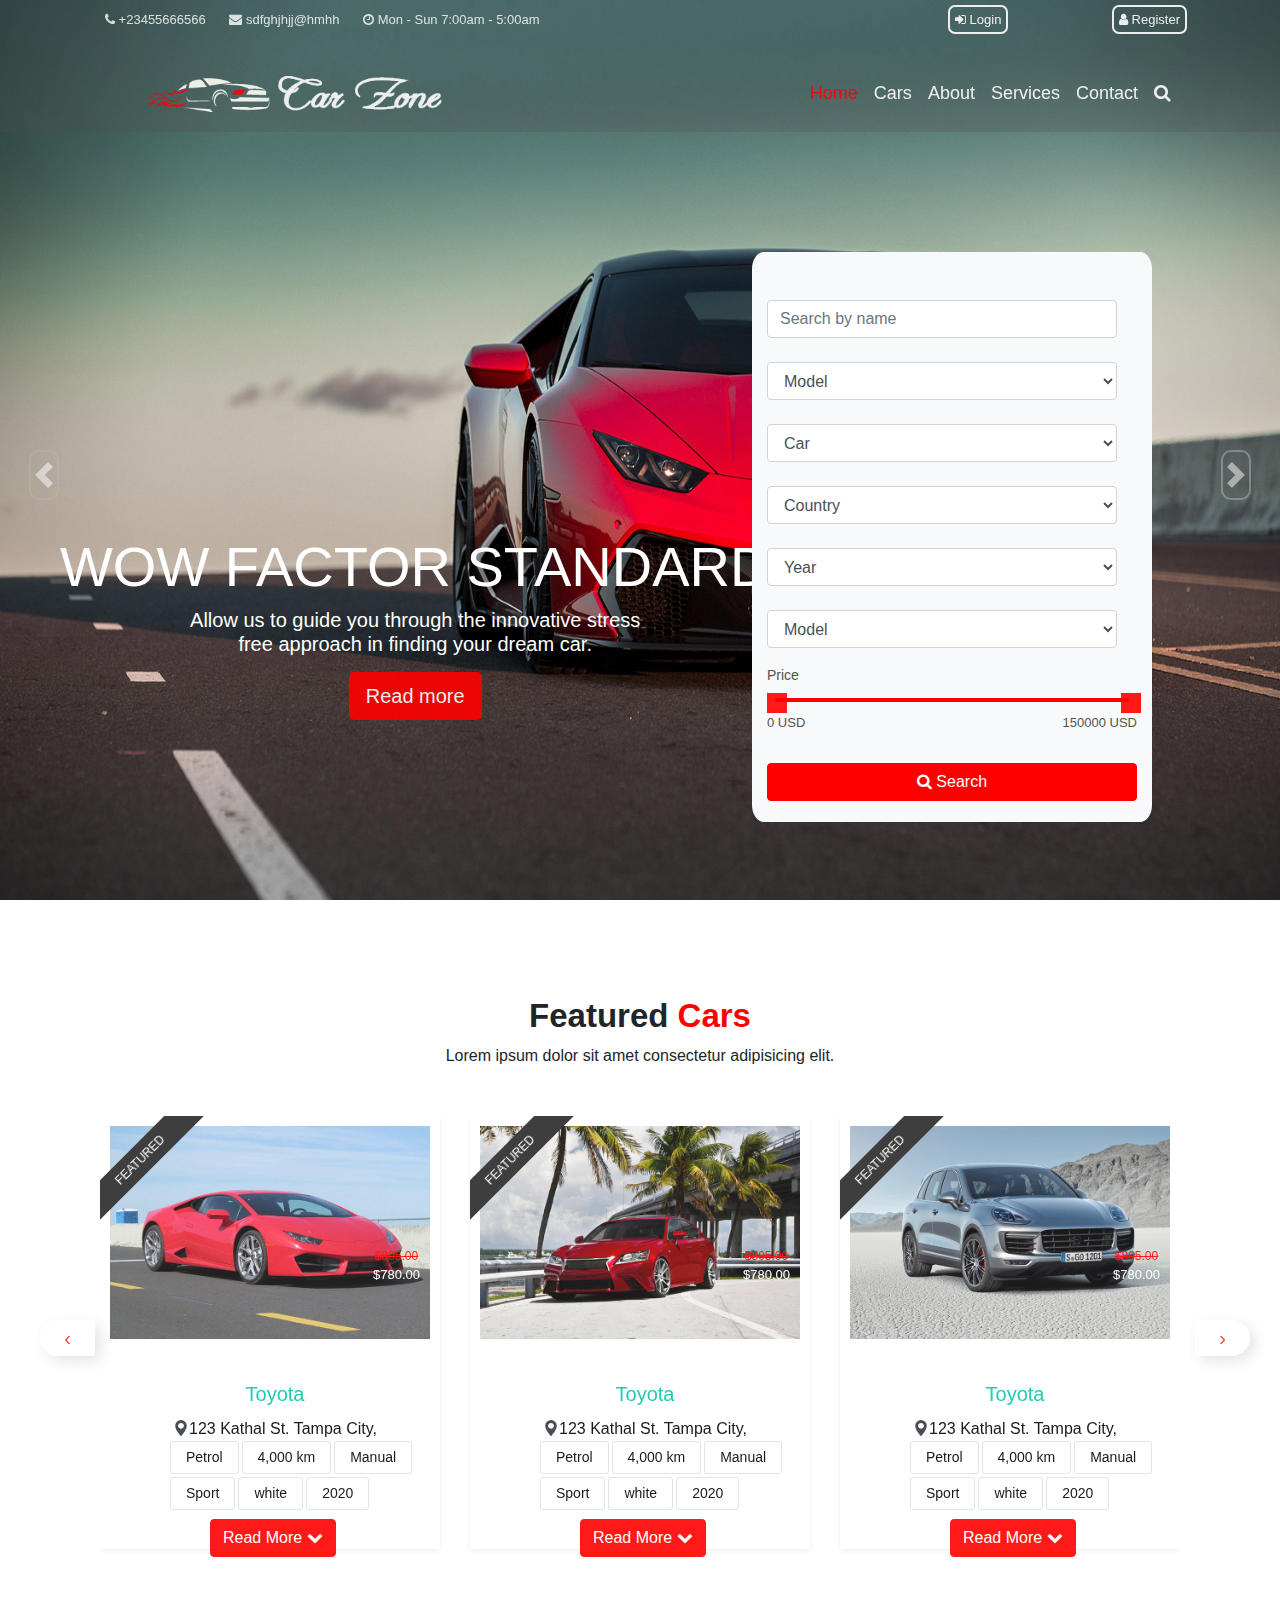
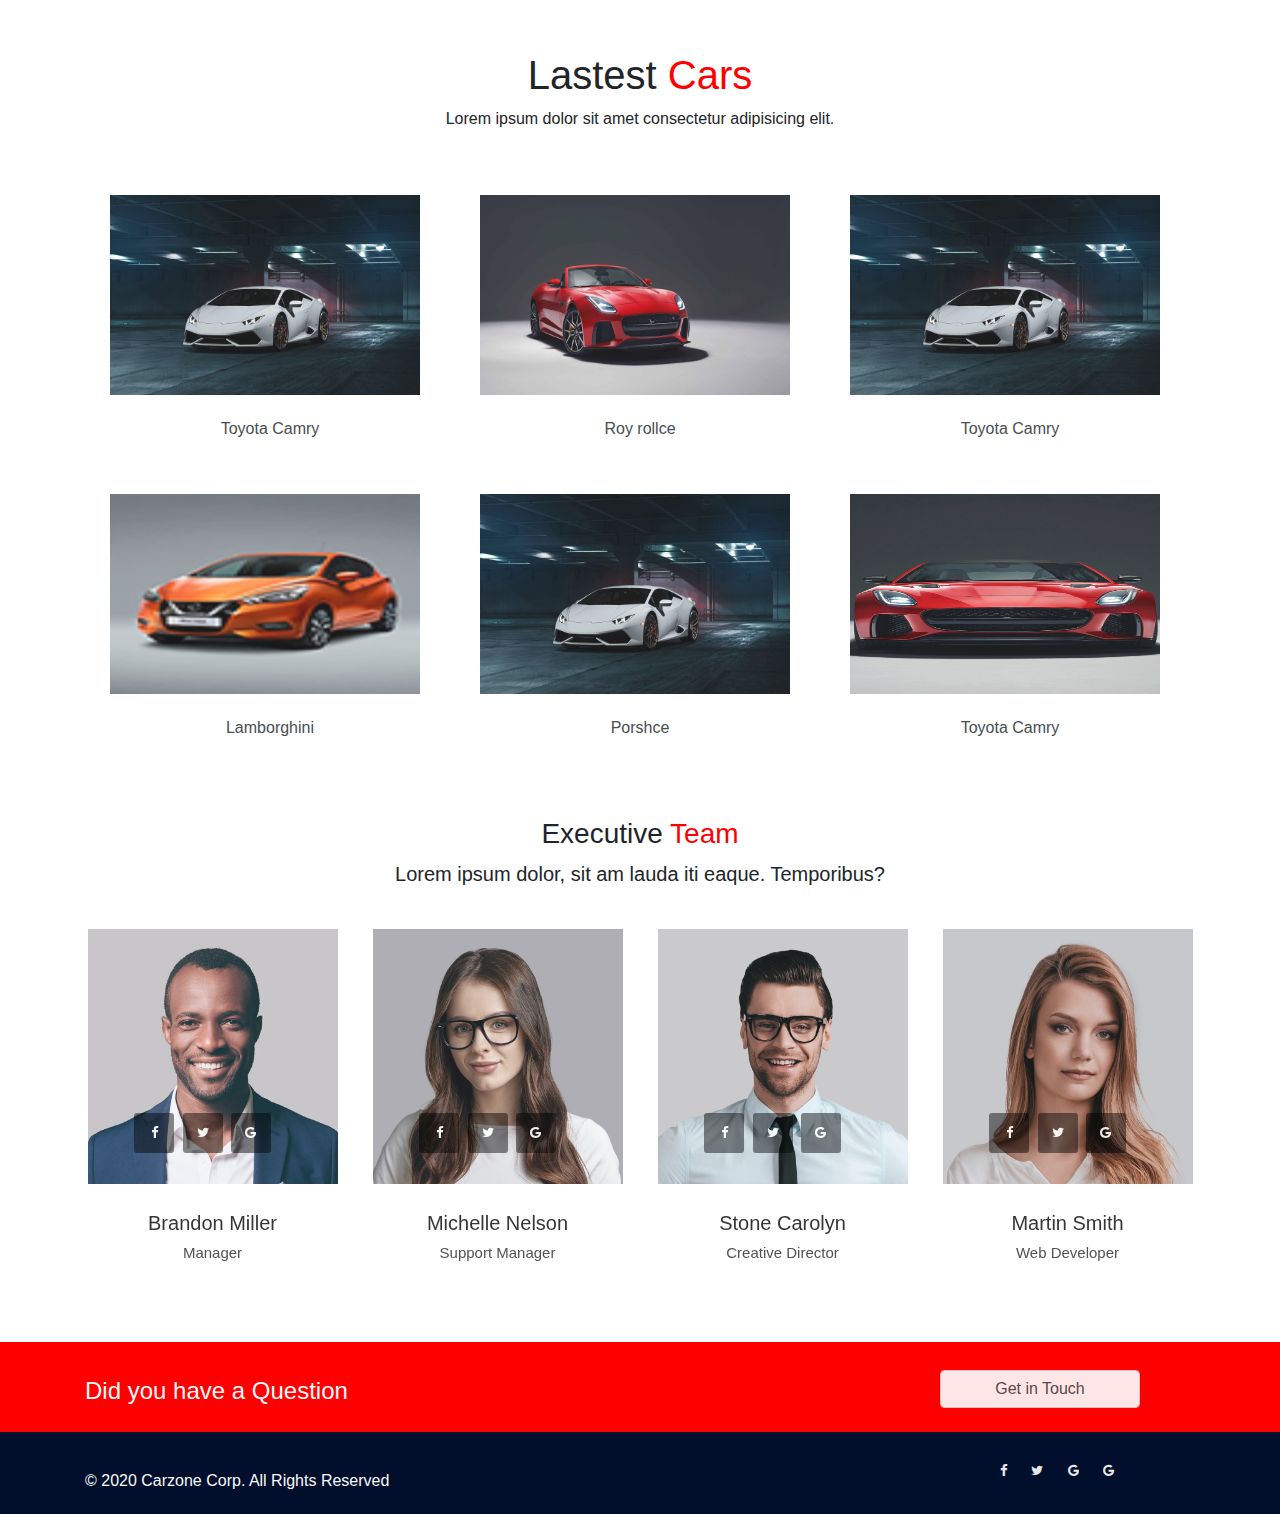
<file: index.html>
<!DOCTYPE html>
<html lang="en">

<head>
    <meta charset="UTF-8">
    <meta http-equiv="X-UA-Compatible" content="IE=edge">
    <meta name="viewport" content="width=device-width, initial-scale=1.0">
    <title>Car website</title>
    <link rel="shortcut icon" href="img/favicon.ico" type="image/x-icon">
    <link rel="stylesheet" href="css/bootstrap.min.css">
    <!-- External css -->
    <link rel="stylesheet" href="css/style.css">
    <link rel="stylesheet" href="css/owl.css">
    <link rel="stylesheet" href="css/magnific-popup.css">
    <link rel="stylesheet" href="css/nivo-lightbox/default.css">
    <link rel="stylesheet" href="css/nivo-lightbox/nivo-lightbox.css">
    <!-- font -->
    <link rel="stylesheet" href="fonts/font-awesome/css/font-awesome.min.css">
    <link rel="stylesheet" href="fonts/flaticon/font/flaticon.css">
    <link rel="stylesheet" href="fonts/linearicons/style.css">
</head>

<body id="top">
    <div class="header1">
        <div class="container">
            <div class="head1">
                <div class="row ">
                    <div class="col-lg-9">
                        <div class="list-inline">
                            <a href="tel:+234655666"><i class="fa fa-phone"></i> +23455666566</a>
                            <a href="tel:gmail"><i class="fa fa-envelope"></i> sdfghjhjj@hmhh</a>
                            <a href="tel:+234655666"><i class="fa fa-clock-o"></i> Mon - Sun 7:00am - 5:00am</a>

                        </div>
                    </div>
                    <div class="col-lg-3">
                        <ul class=" signin ">
                            <li>
                                <a href="login.html" class="logi"><i class='fa fa-sign-in'></i> Login</a>
                            </li>
                            <li>
                                <a href="signup.html" class="login"><i class='fa fa-user'></i> Register</a>
                            </li>
                        </ul>
                    </div>
                </div>
            </div>

            <nav class="navbar navbar-expand-lg sticky-header  justify-content-between ">
                <a class="navbar-brand"><img src="img/logos/logo.png" alt=""></a>
                <button class="navbar-toggler" data-target="#my-nav" data-toggle="collapse" aria-controls="my-nav"
                    aria-expanded="false" aria-label="Toggle navigation"
                    style="background-color: rgb(223, 17, 17); box-shadow: none;outline: none;border: none;">
                    <span class="fa fa-bars" style="color: white;"></span>
                </button>
                <div id="my-nav" class="collapse navbar-collapse">
                    <ul class="navbar-nav ml-auto">
                        <li class="nav-item">
                            <a class="nav-link active " href="#">
                                 Home
                            </a>
                        </li>
                        <li class="nav-item">
                            <a class="nav-link " href="cars.html">
                                Cars
                            </a>
                        </li>
                        <li class="nav-item">
                            <a class="nav-link" href="about.html">
                                About
                            </a>
                        </li>
                        <li class="nav-item">
                            <a class="nav-link" href="services.html">
                                Services
                            </a>
                        </li>


                        <li class="nav-item dropdown">
                            <a class="nav-link" href="contact.html">Contact</a>
                        </li>
                        <li class="nav-item dropdown m-hide">
                            <a href="#" class="nav-link h-icon" data-toggle="modal" data-target="#my-modal">
                                <i class="fa fa-search"></i>
                            </a>
                        </li>

                        <li class="nav-item dropdown s-show">
                            <a href="login.html" class="nav-link  "><i class='fa fa-sign-in'></i> Login</a>
                        </li>
                    </ul>
                </div>
            </nav>
        </div>
    </div>
    <!-- =====================----------------------------------------- -->
    <div id="my-modal" class="modal fade" tabindex="-1" role="dialog" aria-labelledby="my-modal-title"
        aria-hidden="true">
        <div class="modal-dialog modal-dialog-centered" role="document">
            <div class="modal-content">
                <div class="modal-header">
                    <button class="close" data-dismiss="modal" aria-label="Close">
                        <span aria-hidden="true">&times;</span>
                    </button>
                </div>
                <div class="modal-body">
                    <div class="mb-3">
                        <input type="text" class="form-control forminput mb-3" name="" id="" aria-describedby="helpId"
                            placeholder="Search for their land">
                        <div class="formbtn">
                            <button class="form-label btn btn-danger text-center">Search</button>
                        </div>
                    </div>

                </div>

            </div>
        </div>
    </div>
    <!-- --------------------------------------------------------- -->
    <div class="banner">

        <div id="my-carousel" class="carousel slide" data-ride="carousel">
            <div class="carousel-inner ">
                <div class="carousel-item carousel-item2 active">
                    <img class="d-block w-100 h-100 fluid" src="img/car-1.jpg" alt="">
                    <div class="carousel-caption ">
                        <h3 class="display-4">WOW FACTOR STANDARD</h3>
                        <h5>Allow us to guide you through the innovative stress<br>
                            free approach in finding your dream car.</p>
                            <a href="services.html" class="btn btn-lg btn-danger">Read more</a>

                    </div>
                </div>
                <div class="carousel-item carousel-item2 ">
                    <img class="d-block w-100 h-100 fluid" src="img/car-2.jpg" alt="">
                    <div class="carousel-caption  ">
                        <h3 class="display-4">WOW FACTOR STANDARD</h2>
                            <h5>Allow us to guide you through the innovative stress<br>
                                free approach in finding your dream car.</p>
                                <a href="services.html" class="btn btn-lg btn-danger">Read more</a>
                    </div>
                </div>
                <div class="carousel-item carousel-item2">
                    <img class="d-block w-100 h-100 fluid" src="img/car-3.jpg" alt="">
                    <div class="carousel-caption ">
                        <h3 class="display-4">WOW FACTOR STANDARD</h2>
                            <h5>Allow us to guide you through the innovative stress<br>
                                free approach in finding your dream car.</p>
                                <a href="services.html" class="btn btn-lg btn-danger">Read more</a>
                    </div>
                </div>
            </div>
            <a class="carousel-control-prev d-none d-md-block " href="#my-carousel" data-slide="prev" role="button">
                <span class="carousel-control-prev-icon " aria-hidden="true"></span>
                <span class="sr-only">Previous</span>
            </a>
            <a class="carousel-control-next d-none d-md-block" href="#my-carousel" data-slide="next" role="button">
                <span class="carousel-control-next-icon " aria-hidden="true"></span>
                <span class="sr-only">Next</span>
            </a>
            <div class="search bg-light   ">
                <div class="search-bg container">
                    <form class="form" method="post" action="">
                        <div class="mt-5">
                            <input type="search" class="form-control searchinput" name="" id=""
                                aria-describedby="helpId" placeholder="Search by name">
                        </div>
                        <div class="mt-4">
                            <select class="form-control searchinput" name="" id="">
                                <option selected disabled="true">Model</option>
                                <option>Audi</option>
                                <option>BMW</option>
                                <option>Honda</option>
                                <option>Nissan</option>
                            </select>
                        </div>
                        <div class="mt-4">
                            <select class="form-control searchinput" name="" id="">
                                <option selected disabled="true">Car</option>
                                <option>BMW</option>
                                <option>Honda</option>
                                <option>Lamborghini Huracán</option>
                                <option>Sports Car</option>
                            </select>
                        </div>
                        <div class="mt-4">
                            <select class="form-control searchinput" name="" id="">
                                <option selected disabled="true">Country</option>
                                <option>United States</option>
                                <option>United Kingdom</option>
                            </select>
                        </div>
                        <div class="mt-4">
                            <select class="form-control searchinput" name="" id="">
                                <option selected disabled="true">Year</option>
                                <option>2016</option>
                                <option>2017</option>
                                <option>2018</option>
                                <option>2019</option>
                            </select>
                        </div>
                        <div class="mt-4">
                            <select class="form-control searchinput" name="" id="">
                                <option selected disabled="true">Model</option>
                                <option>Sedan</option>
                                <option>Sports</option>
                                <option>Hatchback</option>
                                <option>Pickup Truck</option>
                                <option>SUV</option>
                            </select>
                        </div>

                        <div class="range-slider clearfix">
                            <label>Price</label>
                            <div data-min="0" data-max="150000" data-min-name="min_price" data-max-name="max_price"
                                data-unit="USD" class="range-slider-ui ui-slider" aria-disabled="false"></div>
                            <div class="clearfix"></div>
                        </div>
                        <div class="form-group mt">
                            <button class="btn btn-block btn-danger btn-md">
                                <i class="fa fa-search"></i> Search
                            </button>
                        </div>
                    </form>
                </div>
            </div>
        </div>
    </div>

    <!-- ----------------------------------------------------- -->
    <div class="section"><br><br>
        <div class="container">
            <div class="mt-5 text-center main-title ">
                <h1>Featured <span class="text-danger  font-bolder">Cars</span></h3>
                    <p>Lorem ipsum dolor sit amet consectetur adipisicing elit.</p>
                    <section class="featured-items" id="featured-items">
                        <div class="container">
                            <div class="row">
                                <div class="col-lg-12">

                                    <div class="owl-features owl-carousel" style="position: relative; z-index: 5;">
                                        <div class="item mt-5">
                                            <div class="thumb">
                                                <a href="img/car/car-1.jpg" class="fh5co-card-item image-popup">
                                                    <div class="tag-2">Featured</div>
                                                    <figure>
                                                        <div class="overlay"><i class="lnr lnr-magnifier"></i></div>
                                                        <img src="img/car/car-1.jpg" alt="img" class="img-responsive">
                                                        <div class="overlay-text">
                                                            <span class="del"><del>$805.00</del></span>
                                                            <br>
                                                            <span>$780.00</span>
                                                        </div>
                                                    </figure>
                                                    <div class="fh5co-text">
                                                        <h2>Toyota</h2>
                                                        <p><i class="flaticon-pin text-dark"></i>123 Kathal St. Tampa
                                                            City,</p>
                                                        <ul class="facilities-list clearfix">
                                                            <li>Petrol</li>
                                                            <li>4,000 km</li>
                                                            <li>Manual</li>
                                                            <li>Sport</li>
                                                            <li>white</li>
                                                            <li>2020</li>
                                                        </ul>
                                                    </div>
                                                    <a href="cars-detail.html" class="readmorebtn"><span class="btn btn-danger">Read
                                                            More <i class="fa fa-chevron-down"></i></a>
                                                </a>
                                            </div>
                                        </div>
                                        <div class="item mt-5">
                                            <div class="thumb">
                                                <a href="img/car/car-3.jpg" class="fh5co-card-item image-popup">
                                                    <div class="tag-2">Featured</div>
                                                    <figure>
                                                        <div class="overlay"><i class="lnr lnr-magnifier"></i></div>
                                                        <img src="img/car/car-2.jpg" alt="img" class="img-responsive">
                                                        <div class="overlay-text">
                                                            <span class="del"><del>$805.00</del></span>
                                                            <br>
                                                            <span>$780.00</span>
                                                        </div>
                                                    </figure>
                                                    <div class="fh5co-text">
                                                        <h2>Toyota</h2>
                                                        <p><i class="flaticon-pin text-dark"></i>123 Kathal St. Tampa
                                                            City,</p>
                                                        <ul class="facilities-list clearfix">
                                                            <li>Petrol</li>
                                                            <li>4,000 km</li>
                                                            <li>Manual</li>
                                                            <li>Sport</li>
                                                            <li>white</li>
                                                            <li>2020</li>
                                                        </ul>
                                                    </div>
                                                </a>
                                                <a href="cars-detail.html" class="readmorebtn"><span class="btn btn-danger">Read More
                                                        <i class="fa fa-chevron-down"></i></span></a>
                                            </div>
                                        </div>
                                        <div class="item mt-5">
                                            <div class="thumb">
                                                <a href="img/car/car-3.jpg" class="fh5co-card-item image-popup">
                                                    <div class="tag-2">Featured</div>
                                                    <figure>
                                                        <div class="overlay"><i class="lnr lnr-magnifier"></i></div>
                                                        <img src="img/car/car-3.jpg" alt="img" class="img-responsive">
                                                        <div class="overlay-text">
                                                            <span class="del"><del>$805.00</del></span>
                                                            <br>
                                                            <span>$780.00</span>
                                                        </div>
                                                    </figure>
                                                    <div class="fh5co-text">
                                                        <h2>Toyota</h2>
                                                        <p><i class="flaticon-pin text-dark"></i>123 Kathal St. Tampa
                                                            City,</p>
                                                        <ul class="facilities-list clearfix">
                                                            <li>Petrol</li>
                                                            <li>4,000 km</li>
                                                            <li>Manual</li>
                                                            <li>Sport</li>
                                                            <li>white</li>
                                                            <li>2020</li>
                                                        </ul>
                                                    </div>
                                                </a>
                                                <a href="cars-detail.html" class="readmorebtn"><span class="btn btn-danger">Read More
                                                        <i class="fa fa-chevron-down"></i></span></a>

                                            </div>
                                        </div>
                                    </div>
                                </div>
                            </div>
                        </div>
            </div>
        </div>
    </div>
    </section>

    <section class="lastest-car mt-5">
        <div class="container">
            <div class="main text-center">
                <h1>Lastest <span class="text-danger  font-bolder">Cars</span></h3>
                    <p>Lorem ipsum dolor sit amet consectetur adipisicing elit.</p>
            </div>
            <div class="container">
            <div class="row mt-5">

                <div class="col-sm-6 col-md-4 col-lg-4 mt-3">
                    <div class="portfolio-item">
                        <div class="hover-bg"> <a href="img/car/car-2.jpg"
                                title="Project Title" data-lightbox-gallery="gallery1">
                                <div class="hover-text">
                                    <h4>Toyota Camry</h4>
                                    <h5 class="text-success">$300,00</h5>
                                </div>
                                <img src="img/car-2.jpg" class="img-responsive-lastest"
                                    alt="Project Title">
                            </a> </div>
                            <a href="cars-detail.html"><h6 class="text-dark text-center">Toyota Camry</h6></a>
                    </div>
                </div>
                <div class="col-sm-6 col-md-4 col-lg-4 mt-3">
                    <div class="portfolio-item">
                        <div class="hover-bg"> <a href="img/car-12.jpg" title="Project Title"
                                data-lightbox-gallery="gallery1">
                                <div class="hover-text">
                                    <h4>Toyota Camry</h4>
                                    <h5 class="text-success">$300,00</h5>
                                </div>
                                <img src="img/car-4.jpg" class="img-responsive-lastest"
                                    alt="Project Title">
                            </a> </div>
                            <a href="cars-detail.html"><h6 class="text-dark text-center">Roy rollce</h6></a>

                    </div>
                </div>
                <div class="col-sm-6 col-md-4 col-lg-4 mt-3">
                    <div class="portfolio-item">
                        <div class="hover-bg"> <a href="img/car-3.jpg"
                                title="Project Title" data-lightbox-gallery="gallery1">
                                <div class="hover-text">
                                    <h4>Toyota Camry</h4>
                                    <h5 class="text-success">$300,00</h5>
                                </div>
                                <img src="img/car-2.jpg" class="img-responsive-lastest"
                                    alt="Project Title">
                            </a> </div>
                            <a href="cars-detail.html"><h6 class="text-dark text-center">Toyota Camry</h6></a>

                    </div>
                </div>
                <div class="col-sm-6 col-md-4 col-lg-4 mt-4">
                    <div class="portfolio-item">
                        <div class="hover-bg"> <a href="img/car/car-1.jpg" title="Project Title"
                                data-lightbox-gallery="gallery1">
                                <div class="hover-text">
                                    <h4>Toyota Camry</h4>
                                    <h5 class="text-success">$300,00</h5>
                                </div>
                                <img src="img/car/small-car-1.jpg" class="img-responsive-lastest"
                                    alt="Project Title">
                            </a> </div>
                            <a href="cars-detail.html"><h6 class="text-dark text-center">Lamborghini</h6></a>
                    </div>
                </div>
                <div class="col-sm-6 col-md-4 col-lg-4 mt-4">
                    <div class="portfolio-item">
                        <div class="hover-bg"> <a href="img/car-4.jpg"
                                title="Project Title" data-lightbox-gallery="gallery1">
                                <div class="hover-text">
                                    <h4>Toyota Camry</h4>
                                    <h5 class="text-success">$300,00</h5>
                                </div>
                                <img src="img/car-2.jpg" class="img-responsive-lastest"
                                    alt="Project Title">
                            </a> </div>
                            <a href="cars-detail.html"><h6 class="text-dark text-center">Porshce</h6></a>
                  </div>
                </div>
                <div class="col-sm-6 col-md-4 col-lg-4 mt-4">
                    <div class="portfolio-item">
                        <div class="hover-bg"> <a href="img/car-14.jpg"
                                title="Project Title" data-lightbox-gallery="gallery1">
                                <div class="hover-text">
                                    <h4>Toyota Camry</h4>
                                    <h5 class="text-success">$300,00</h5>
                                </div>
                                <img src="img/car-13.jpg" class="img-responsive-lastest"
                                    alt="Project Title">
                            </a> </div>
                            <a href="cars-detail.html"><h6 class="text-dark text-center">Toyota Camry</h6></a>
                    </div>
                </div>

            </div>
        </div>
        </div>
    </section>
    <section class="executive mt-5">
        <div class="container">
            <div class="executive-text text-center">
                <h3>Executive <span class="text-danger">Team</span></h3>
                <p class="lead">Lorem ipsum dolor, sit am   lauda iti  eaque. Temporibus?</p>
            </div>
            <div class="row">
                <div class="owl-executive owl-carousel" style="position: relative; z-index: 5;">
                          <div class="team-1">
                                    <div class="photo">
                                        <a href="#">
                                            <img src="img/avatar/avatar-12.jpg" alt="team-1" class=" img-responsive-executive">
                                        </a>
                                        <div class="social-list clearfix">
                                            <a href="#" class="facebook-bg"><i class="fa fa-facebook"></i></a>
                                            <a href="#" class="twitter-bg"><i class="fa fa-twitter"></i></a>
                                            <a href="#" class="google-bg"><i class="fa fa-google"></i></a>
                                        </div>
                                    </div>
                                    <div class="details">
                                        <h4><a href="team-detail.html">Brandon Miller</a></h4>
                                        <h5>Manager</h5>
                                    </div>
                                </div>
                             
                                <div class="team-1">
                                    <div class="photo">
                                        <a href="#">
                                            <img src="img/avatar/avatar-9.jpg" alt="team-1" class=" img-responsive-executive">
                                        </a>
                                        <div class="social-list clearfix">
                                            <a href="#" class="facebook-bg"><i class="fa fa-facebook"></i></a>
                                            <a href="#" class="twitter-bg"><i class="fa fa-twitter"></i></a>
                                            <a href="#" class="google-bg"><i class="fa fa-google"></i></a>
                                        </div>
                                    </div>
                                    <div class="details">
                                        <h4><a href="team-detail.html">Michelle Nelson</a></h4>
                                        <h5>Support Manager</h5>
                                    </div>
                                </div>
                             
                                <div class="team-1">
                                    <div class="photo">
                                        <a href="#">
                                            <img src="img/avatar/avatar-11.jpg" alt="team-1" class=" img-responsive-executive">
                                        </a>
                                        <div class="social-list clearfix">
                                            <a href="#" class="facebook-bg"><i class="fa fa-facebook"></i></a>
                                            <a href="#" class="twitter-bg"><i class="fa fa-twitter"></i></a>
                                            <a href="#" class="google-bg"><i class="fa fa-google"></i></a>
                                        </div>
                                    </div>
                                    <div class="details">
                                        <h4><a href="team-detail.html">Stone Carolyn</a></h4>
                                        <h5>Creative Director</h5>
                                    </div>
                                </div>
                             
                                <div class="team-1">
                                    <div class="photo">
                                        <a href="#">
                                            <img src="img/avatar/avatar-10.jpg" alt="team-1" class=" img-responsive-executive">
                                        </a>
                                        <div class="social-list clearfix">
                                            <a href="#" class="facebook-bg"><i class="fa fa-facebook"></i></a>
                                            <a href="#" class="twitter-bg"><i class="fa fa-twitter"></i></a>
                                            <a href="#" class="google-bg"><i class="fa fa-google"></i></a>
                                        </div>
                                    </div>
                                    <div class="details">
                                        <h4><a href="team-detail.html">Martin Smith</a></h4>
                                        <h5>Web Developer</h5>
                                    </div>
                                </div>
                             
                </div>
                        </div>
                    </div>
           
     </section>

    <section class="footer mt-5">
        <div class="bg-dan  ">
            <div class="container">
            <div class="row justify-content-center ">
                    <div class="col-md-9 text-light text-dan col-sm-12 ">
                    <h4 class="mt-4">Did you have a Question</p>
                </div>
                <div class="col-md-3 col-sm-12  ">
                   <a href="contact.html"> <input type="button"
                       class="form-control  yo mt-1" name="" id=""   value="Get in Touch"> </a>
                    
                </div>
                </div>
            </div>
        </div>
        <div class="bg-d  ">
            <div class="container">
            <div class="row justify-content-center ">
                    <div class="col-md-9 text-light text-dan col-sm-12 ">
                    <h6 class="mt-4 ">© 2020 Carzone Corp. All Rights Reserved</h6>
                </div>
                <div class="col-md-3 col-sm-12  mt-3">
                    <div class="social-list clearfix  yo">
                        <ul>
                        <a href="#" class="facebook-bg"><i class="fa fa-facebook"></i></a>
                        <a href="#" class="twitter-bg"><i class="fa fa-twitter"></i></a>
                        <a href="#" class="google-bg"><i class="fa fa-google"></i></a>
                        <a href="#" class="google-bg"><i class="fa fa-google"></i></a>
                        </ul>
                    </div>
                    
                </div>
                </div>
            </div>
        </div>
    </section>

    <a id="backtotop" href="#top"><i class="fa fa-chevron-up"></i></a>

    <script src="js/bootstrap.min.js"></script>
    <script src="js/all.js"></script>
    <script src="js/rangeslider.js"></script>
    <script src="js/custom.js"></script>
    <script src='js/owl-carousel.js'></script>
    <script src="js/owl.carousel.min.js"></script>
    <script src="js/magnific-popup-options.js"></script>
    <script src="js/jquery.magnific-popup.min.js"></script>
    <script src="js/nivo-lightbox.js"></script>
    <script src="js/main.js"></script>
    <script src="js/jquery.backtotop.js"></script>
</body>

</html>
</file>
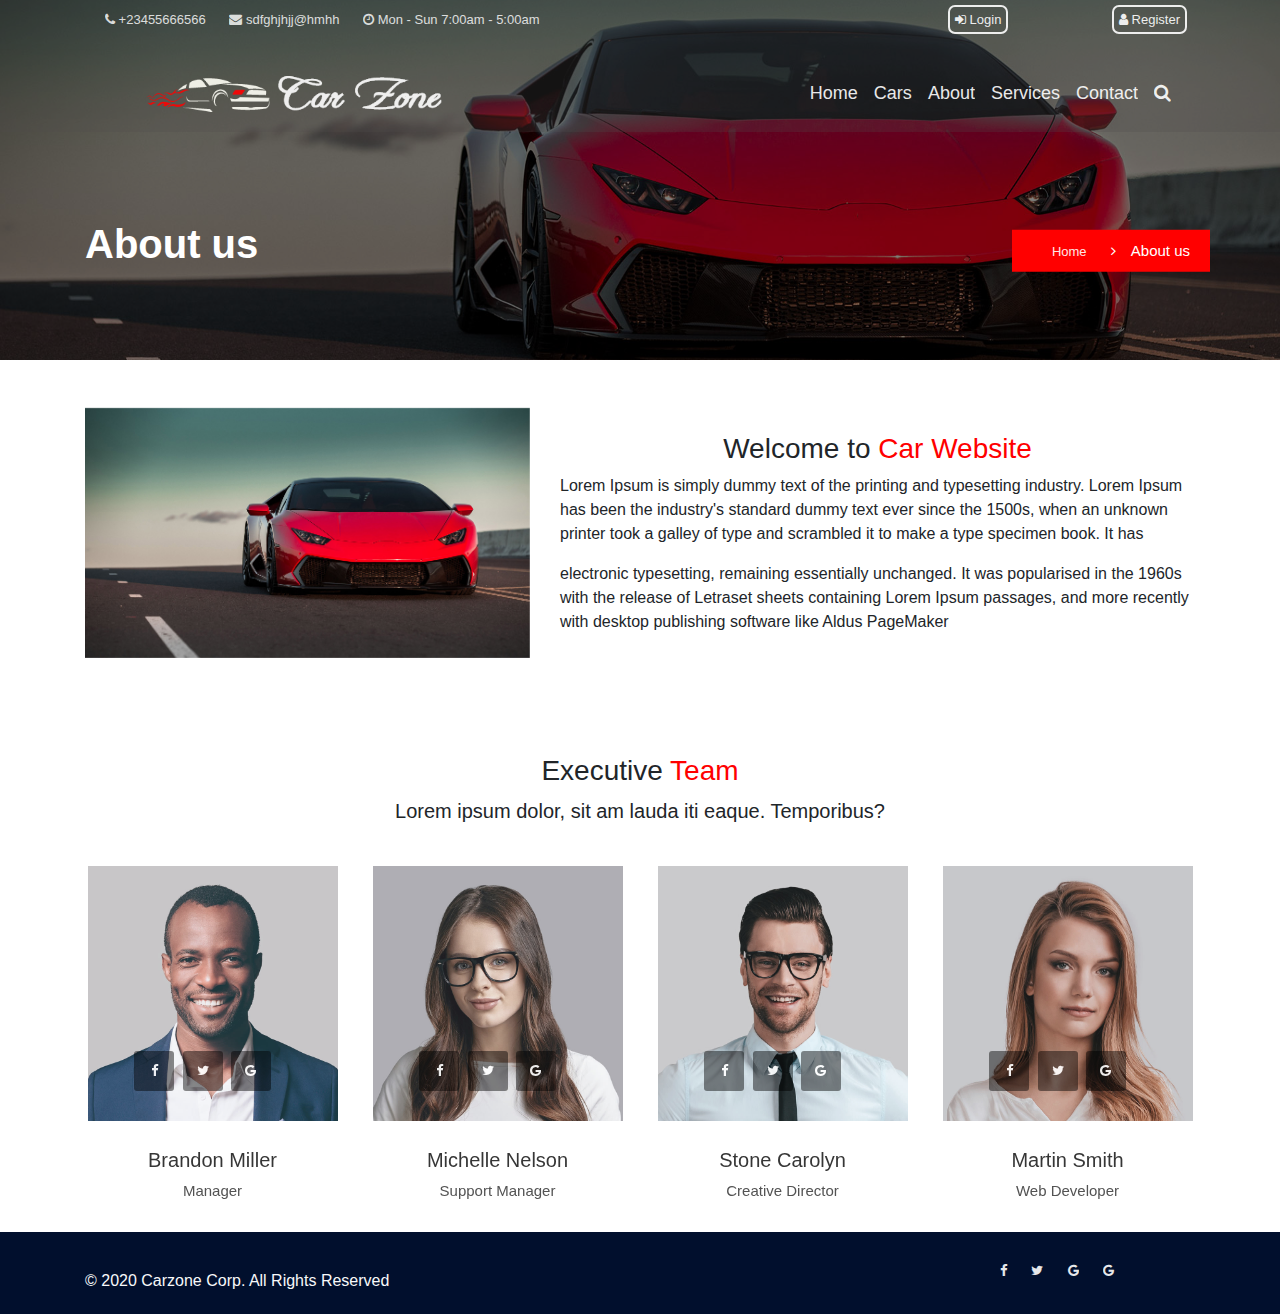
<file: about.html>
<!DOCTYPE html>
<html lang="en">

<head>
    <meta charset="UTF-8">
    <meta http-equiv="X-UA-Compatible" content="IE=edge">
    <meta name="viewport" content="width=device-width, initial-scale=1.0">
    <title>Car website</title>
    <link rel="shortcut icon" href="img/favicon.ico" type="image/x-icon">
    <link rel="stylesheet" href="css/bootstrap.min.css">
    <!-- External css -->
    <link rel="stylesheet" href="css/style.css">
    <link rel="stylesheet" href="css/owl.css">
    <link rel="stylesheet" href="css/magnific-popup.css">
    <link rel="stylesheet" href="css/nivo-lightbox/default.css">
    <link rel="stylesheet" href="css/nivo-lightbox/nivo-lightbox.css">
     
    <!-- font -->
    <link rel="stylesheet" href="fonts/font-awesome/css/font-awesome.min.css">
    <link rel="stylesheet" href="fonts/flaticon/font/flaticon.css">
    <link rel="stylesheet" href="fonts/linearicons/style.css">
</head>

<body id="top">
    <div class="header1">
        <div class="container">
            <div class="head1">
                <div class="row ">
                    <div class="col-lg-9">
                        <div class="list-inline">
                            <a href="tel:+234655666"><i class="fa fa-phone"></i> +23455666566</a>
                            <a href="tel:gmail"><i class="fa fa-envelope"></i> sdfghjhjj@hmhh</a>
                            <a href="tel:+234655666"><i class="fa fa-clock-o"></i> Mon - Sun 7:00am - 5:00am</a>

                        </div>
                    </div>
                    <div class="col-lg-3">
                        <ul class=" signin ">
                            <li>
                                <a href="login.html" class="logi"><i class='fa fa-sign-in'></i> Login</a>
                            </li>
                            <li>
                                <a href="signup.html" class="login"><i class='fa fa-user'></i> Register</a>
                            </li>
                        </ul>
                    </div>
                </div>
            </div>

            <nav class="navbar navbar-expand-lg sticky-header  justify-content-between ">
                <a class="navbar-brand"><img src="img/logos/logo.png" alt=""></a>
                <button class="navbar-toggler" data-target="#my-nav" data-toggle="collapse" aria-controls="my-nav"
                    aria-expanded="false" aria-label="Toggle navigation"
                    style="background-color: rgb(223, 17, 17); box-shadow: none;outline: none;border: none;">
                    <span class="fa fa-bars" style="color: white;"></span>
                </button>
                <div id="my-nav" class="collapse navbar-collapse">
                    <ul class="navbar-nav ml-auto">
                        <li class="nav-item">
                            <a class="nav-link " href="index.html">
                                 Home
                            </a>
                        </li>
                        <li class="nav-item">
                            <a class="nav-link" href="cars.html">
                                Cars
                            </a>
                        </li>
                        <li class="nav-item">
                            <a class="nav-link" href="about.html">
                                About
                            </a>
                        </li>
                        <li class="nav-item">
                            <a class="nav-link" href="services.html">
                                Services
                            </a>
                        </li>


                        <li class="nav-item dropdown">
                            <a class="nav-link" href="contact.html">Contact</a>
                        </li>
                        <li class="nav-item dropdown m-hide">
                            <a href="#" class="nav-link h-icon" data-toggle="modal" data-target="#my-modal">
                                <i class="fa fa-search"></i>
                            </a>
                        </li>


                    </ul>
                </div>
            </nav>
        </div>
    </div>
    <!-- =====================----------------------------------------- -->
    <div id="my-modal" class="modal fade" tabindex="-1" role="dialog" aria-labelledby="my-modal-title"
        aria-hidden="true">
        <div class="modal-dialog modal-dialog-centered" role="document">
            <div class="modal-content">
                <div class="modal-header">
                    <button class="close" data-dismiss="modal" aria-label="Close">
                        <span aria-hidden="true">&times;</span>
                    </button>
                </div>
                <div class="modal-body">
                    <div class="mb-3">
                        <input type="text" class="form-control forminput mb-3" name="" id="" aria-describedby="helpId"
                            placeholder="Search for their land">
                        <div class="formbtn">
                            <button class="form-label btn btn-danger text-center">Search</button>
                        </div>
                    </div>

                </div>

            </div>
        </div>
    </div>
    <!-- --------------------------------------------------------- -->
    <section>
        <div class="all-title-box">
            <div class="container">
                <div class="row">
                    <div class="col-md-12">
                        <h2>About us</h2>
                        <!-- Breadcrumbs -->
                        <nav id="breadcrumbs">
                            <ul>
                                <li><a href="#">Home</a></li>
                                <li>About us</li>
                            </ul>
                        </nav>
                    </div>
                </div>
            </div>
        </div>
    </section>

  <section class="about-us">
    <div class="about-us  ">
        <div class="container">
            <div class="row">
                <div class="col-lg-5">
                    <div class="owl-testimonials owl-carousel" style="position: relative; z-index: 5;">
                        <div class="item mt-5">
                    <div class="thumb">
                         <img src="img/car-1.jpg" alt="">
                    </div>
    
                </div>
                <div class="item mt-5">
                    <div class="thumb">
                         <img src="img/car-2.jpg" alt="">
                    </div>
                </div>
    
                <div class="item mt-5">
                    <div class="thumb">
                         <img src="img/car-3.jpg" alt="">
                    </div>
                </div>
    
            </div>
        </div>
                
                <div class="col-xl-7 col-md-6 align-self-center">
                    <div class="best-used-house">
                        <h3 class="text-center">Welcome to <span class="text-danger">Car Website</span></h3>
                        <p>Lorem Ipsum is simply dummy text of the printing and typesetting industry. Lorem Ipsum has been the industry's standard dummy text ever since the 1500s, when an unknown printer took a galley of type and scrambled it to make a type specimen book. It has</p>
                        <p class="mb-0">electronic typesetting, remaining essentially unchanged. It was popularised in the 1960s with the release of Letraset sheets containing Lorem Ipsum passages, and more recently with desktop publishing software like Aldus PageMaker</p>
                    </div>
                </div>
            </div>
        </div>
    </div>
  </section>

  <section class="executive mt-5">
    <div class="container">
        <div class="executive-text text-center">
            <h3>Executive <span class="text-danger">Team</span></h3>
            <p class="lead">Lorem ipsum dolor, sit am   lauda iti  eaque. Temporibus?</p>
        </div>
        <div class="row">
            <div class="owl-executive owl-carousel" style="position: relative; z-index: 5;">
                      <div class="team-1">
                                <div class="photo">
                                    <a href="#">
                                        <img src="img/avatar/avatar-12.jpg" alt="team-1" class=" img-responsive-executive">
                                    </a>
                                    <div class="social-list clearfix">
                                        <a href="#" class="facebook-bg"><i class="fa fa-facebook"></i></a>
                                        <a href="#" class="twitter-bg"><i class="fa fa-twitter"></i></a>
                                        <a href="#" class="google-bg"><i class="fa fa-google"></i></a>
                                    </div>
                                </div>
                                <div class="details">
                                    <h4><a href="team-detail.html">Brandon Miller</a></h4>
                                    <h5>Manager</h5>
                                </div>
                            </div>
                         
                            <div class="team-1">
                                <div class="photo">
                                    <a href="#">
                                        <img src="img/avatar/avatar-9.jpg" alt="team-1" class=" img-responsive-executive">
                                    </a>
                                    <div class="social-list clearfix">
                                        <a href="#" class="facebook-bg"><i class="fa fa-facebook"></i></a>
                                        <a href="#" class="twitter-bg"><i class="fa fa-twitter"></i></a>
                                        <a href="#" class="google-bg"><i class="fa fa-google"></i></a>
                                    </div>
                                </div>
                                <div class="details">
                                    <h4><a href="team-detail.html">Michelle Nelson</a></h4>
                                    <h5>Support Manager</h5>
                                </div>
                            </div>
                         
                            <div class="team-1">
                                <div class="photo">
                                    <a href="#">
                                        <img src="img/avatar/avatar-11.jpg" alt="team-1" class=" img-responsive-executive">
                                    </a>
                                    <div class="social-list clearfix">
                                        <a href="#" class="facebook-bg"><i class="fa fa-facebook"></i></a>
                                        <a href="#" class="twitter-bg"><i class="fa fa-twitter"></i></a>
                                        <a href="#" class="google-bg"><i class="fa fa-google"></i></a>
                                    </div>
                                </div>
                                <div class="details">
                                    <h4><a href="team-detail.html">Stone Carolyn</a></h4>
                                    <h5>Creative Director</h5>
                                </div>
                            </div>
                         
                            <div class="team-1">
                                <div class="photo">
                                    <a href="#">
                                        <img src="img/avatar/avatar-10.jpg" alt="team-1" class=" img-responsive-executive">
                                    </a>
                                    <div class="social-list clearfix">
                                        <a href="#" class="facebook-bg"><i class="fa fa-facebook"></i></a>
                                        <a href="#" class="twitter-bg"><i class="fa fa-twitter"></i></a>
                                        <a href="#" class="google-bg"><i class="fa fa-google"></i></a>
                                    </div>
                                </div>
                                <div class="details">
                                    <h4><a href="team-detail.html">Martin Smith</a></h4>
                                    <h5>Web Developer</h5>
                                </div>
                            </div>
                         
            </div>
                    </div>
                </div>
       
 </section>

    <section class="footer">
        <div class="bg-d  ">
            <div class="container">
            <div class="row justify-content-center ">
                    <div class="col-md-9 text-light text-dan col-sm-12 ">
                    <h6 class="mt-4 ">© 2020 Carzone Corp. All Rights Reserved</h6>
                </div>
                <div class="col-md-3 col-sm-12  mt-3">
                    <div class="social-list clearfix  yo">
                        <ul>
                        <a href="#" class="facebook-bg"><i class="fa fa-facebook"></i></a>
                        <a href="#" class="twitter-bg"><i class="fa fa-twitter"></i></a>
                        <a href="#" class="google-bg"><i class="fa fa-google"></i></a>
                        <a href="#" class="google-bg"><i class="fa fa-google"></i></a>
                        </ul>
                    </div>
                    
                </div>
                </div>
            </div>
        </div>
    </section>

    <a id="backtotop" href="#top"><i class="fa fa-chevron-up"></i></a>
    <script src="js/bootstrap.min.js"></script>
    <script src="js/all.js"></script>
    <script src="js/rangeslider.js"></script>
    <script src="js/custom.js"></script>
    <script src='js/owl-carousel.js'></script>
    <script src="js/owl.carousel.min.js"></script>
    <script src="js/magnific-popup-options.js"></script>
    <script src="js/jquery.magnific-popup.min.js"></script>
    <script src="js/nivo-lightbox.js"></script>
    <script src="js/main.js"></script>
    <script src="js/jquery.backtotop.js"></script>
</body>

</html>
</file>
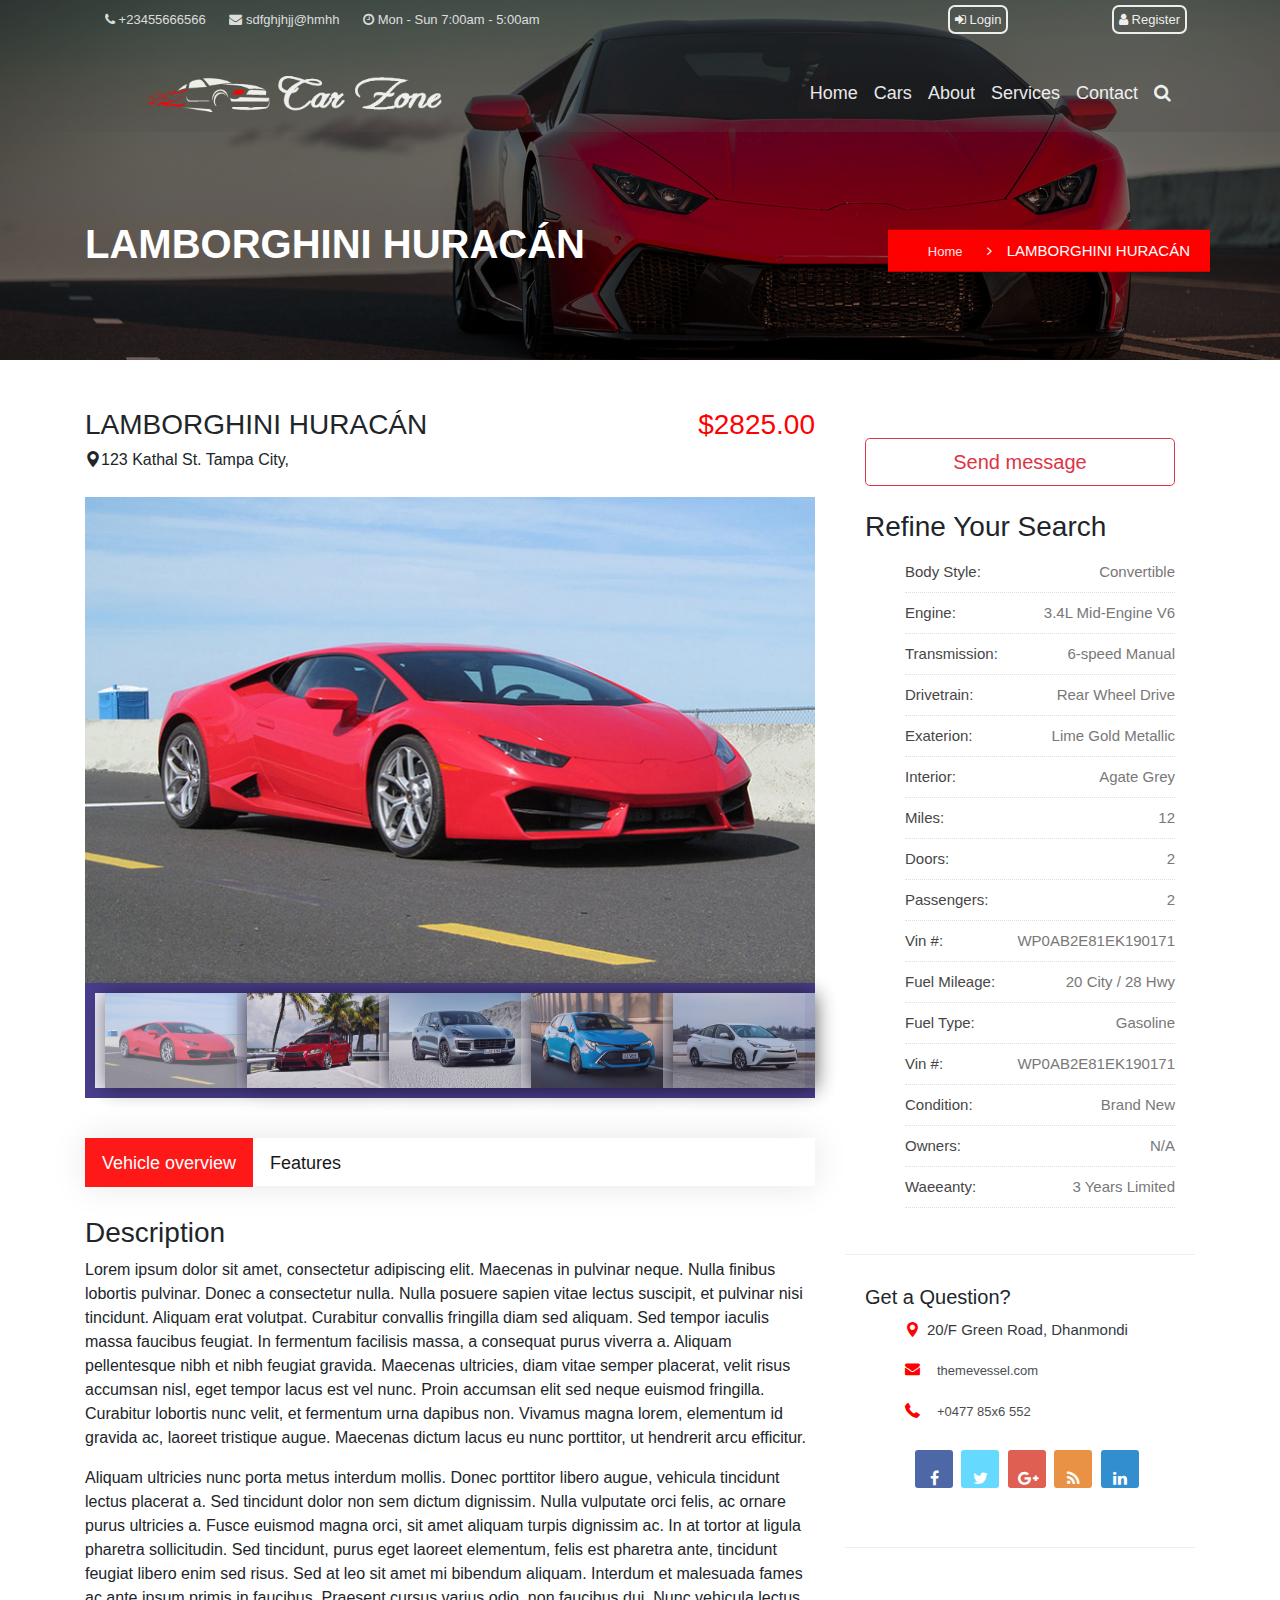
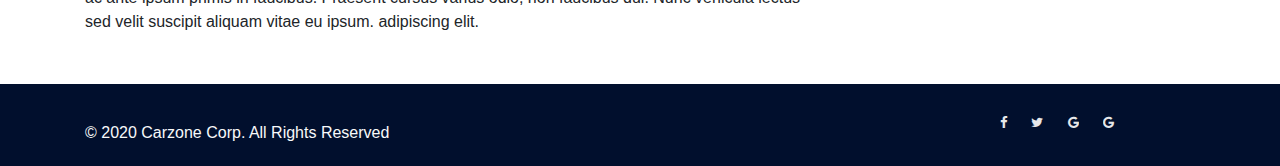
<file: cars-detail.html>
<!DOCTYPE html>
<html lang="en">

<head>
    <meta charset="UTF-8">
    <meta http-equiv="X-UA-Compatible" content="IE=edge">
    <meta name="viewport" content="width=device-width, initial-scale=1.0">
    <title>Car website</title>
    <link rel="shortcut icon" href="img/favicon.ico" type="image/x-icon">
    <link rel="stylesheet" href="css/bootstrap.min.css">
    <!-- External css -->
    <link rel="stylesheet" href="css/style.css">
    <link rel="stylesheet" href="css/owl.css">
    <link rel="stylesheet" href="css/magnific-popup.css">
    <link rel="stylesheet" href="css/nivo-lightbox/default.css">
    <link rel="stylesheet" href="css/nivo-lightbox/nivo-lightbox.css">
     
    <!-- font -->
    <link rel="stylesheet" href="fonts/font-awesome/css/font-awesome.min.css">
    <link rel="stylesheet" href="fonts/flaticon/font/flaticon.css">
    <link rel="stylesheet" href="fonts/linearicons/style.css">
</head>

<body id="top">
    <div class="header1">
        <div class="container">
            <div class="head1">
                <div class="row ">
                    <div class="col-lg-9">
                        <div class="list-inline">
                            <a href="tel:+234655666"><i class="fa fa-phone"></i> +23455666566</a>
                            <a href="tel:gmail"><i class="fa fa-envelope"></i> sdfghjhjj@hmhh</a>
                            <a href="tel:+234655666"><i class="fa fa-clock-o"></i> Mon - Sun 7:00am - 5:00am</a>

                        </div>
                    </div>
                    <div class="col-lg-3">
                        <ul class=" signin ">
                            <li>
                                <a href="login.html" class="logi"><i class='fa fa-sign-in'></i> Login</a>
                            </li>
                            <li>
                                <a href="signup.html" class="login"><i class='fa fa-user'></i> Register</a>
                            </li>
                        </ul>
                    </div>
                </div>
            </div>

            <nav class="navbar navbar-expand-lg sticky-header  justify-content-between ">
                <a class="navbar-brand"><img src="img/logos/logo.png" alt=""></a>
                <button class="navbar-toggler" data-target="#my-nav" data-toggle="collapse" aria-controls="my-nav"
                    aria-expanded="false" aria-label="Toggle navigation"
                    style="background-color: rgb(223, 17, 17); box-shadow: none;outline: none;border: none;">
                    <span class="fa fa-bars" style="color: white;"></span>
                </button>
                <div id="my-nav" class="collapse navbar-collapse">
                    <ul class="navbar-nav ml-auto">
                        <li class="nav-item">
                            <a class="nav-link " href="index.html">
                                 Home
                            </a>
                        </li>
                        <li class="nav-item">
                            <a class="nav-link" href="cars.html">
                                Cars
                            </a>
                        </li>
                        <li class="nav-item">
                            <a class="nav-link" href="about.html">
                                About
                            </a>
                        </li>
                        <li class="nav-item">
                            <a class="nav-link" href="services.html">
                                Services
                            </a>
                        </li>


                        <li class="nav-item dropdown">
                            <a class="nav-link" href="contact.html">Contact</a>
                        </li>
                        <li class="nav-item dropdown m-hide">
                            <a href="#" class="nav-link h-icon" data-toggle="modal" data-target="#my-modal">
                                <i class="fa fa-search"></i>
                            </a>
                        </li>

                        <li class="nav-item dropdown s-show">
                            <a href="login.html" class="nav-link"><i class='fa fa-sign-in'></i> Login</a>
                        </li>
                    </ul>
                </div>
            </nav>
        </div>
    </div>
    <!-- =====================----------------------------------------- -->
    <div id="my-modal" class="modal fade" tabindex="-1" role="dialog" aria-labelledby="my-modal-title"
        aria-hidden="true">
        <div class="modal-dialog modal-dialog-centered" role="document">
            <div class="modal-content">
                <div class="modal-header">
                    <button class="close" data-dismiss="modal" aria-label="Close">
                        <span aria-hidden="true">&times;</span>
                    </button>
                </div>
                <div class="modal-body">
                    <div class="mb-3">
                        <input type="text" class="form-control forminput mb-3" name="" id="" aria-describedby="helpId"
                            placeholder="Search for their land">
                        <div class="formbtn">
                            <button class="form-label btn btn-danger text-center">Search</button>
                        </div>
                    </div>

                </div>

            </div>
        </div>
    </div>
    <!-- --------------------------------------------------------- -->
    <section>
        <div class="all-title-box">
            <div class="container">
                <div class="row">
                    <div class="col-md-12">
                        <h2>LAMBORGHINI HURACÁN</h2>
                        <!-- Breadcrumbs -->
                        <nav id="breadcrumbs">
                            <ul>
                                <li><a href="#">Home</a></li>
                                <li>LAMBORGHINI HURACÁN</li>
                            </ul>
                        </nav>
                    </div>
                </div>
            </div>
        </div>
    </section>

<div class="car-details-page content-area-6 mt-5">
    <div class="container ">
        <div class="row ">
            <div class="col-lg-8 col-md-12 col-xs-12">
                <div class="car-details-section">
                    <!-- Heading start -->
                    <div class="heading-car clearfix">
                        <div class="pull-left">
                            <h3>LAMBORGHINI HURACÁN</h3>
                            <h6>
                                <i class="flaticon-pin"></i>123 Kathal St. Tampa City,
                            </h6>
                        </div>
                        <div class="pull-right">
                            <h3><span class="text-danger">$2825.00</span></h3>
                        </div>
                    </div>
                    <div id="carDetailsSlider" class="carousel car-details-sliders slide " style="margin-bottom: 40px;">
                        <!-- main slider carousel items -->
                        <div class="carousel-inner">
                            <div class="active item carousel-item" data-slide-number="0">
                                <img src="img/car/car-1.jpg" class="img-fluid" alt="slider-car">
                            </div>
                            <div class="item carousel-item" data-slide-number="1">
                                <img src="img/car/car-2.jpg" class="img-fluid" alt="slider-car">
                            </div>
                            <div class="item carousel-item" data-slide-number="2">
                                <img src="img/car/car-3.jpg" class="img-fluid" alt="slider-car">
                            </div>
                            <div class="item carousel-item" data-slide-number="4">
                                <img src="img/car/car-4.jpg" class="img-fluid" alt="slider-car">
                            </div>
                            <div class="item carousel-item" data-slide-number="5">
                                <img src="img/car/car-5.jpg" class="img-fluid" alt="slider-car">
                            </div>
                        </div>
                        <!-- main slider carousel nav controls -->
                        <div class="carousel-indicators-section clearfix">
                            <ul class="carousel-indicators car-properties list-inline nav nav-justified">
                                <li class="list-inline-item active">
                                    <a id="carousel-selector-0" class="selected" data-slide-to="0" data-target="#carDetailsSlider">
                                        <img src="img/car/car-1.jpg" class="img-fluid" alt="small-car">
                                    </a>
                                </li>
                                <li class="list-inline-item">
                                    <a id="carousel-selector-1" data-slide-to="1" data-target="#carDetailsSlider">
                                        <img src="img/car/car-2.jpg" class="img-fluid" alt="small-car">
                                    </a>
                                </li>
                                <li class="list-inline-item">
                                    <a id="carousel-selector-2" data-slide-to="2" data-target="#carDetailsSlider">
                                        <img src="img/car/car-3.jpg" class="img-fluid" alt="small-car">
                                    </a>
                                </li>
                                <li class="list-inline-item">
                                    <a id="carousel-selector-3" data-slide-to="3" data-target="#carDetailsSlider">
                                        <img src="img/car/car-4.jpg" class="img-fluid" alt="small-car">
                                    </a>
                                </li>
                                <li class="list-inline-item">
                                    <a id="carousel-selector-4" data-slide-to="4" data-target="#carDetailsSlider">
                                        <img src="img/car/car-5.jpg" class="img-fluid" alt="small-car">
                                    </a>
                                </li>
                            </ul>
                        </div>
                    </div>
                    
                    <!-- Tabbing box start -->
                    <div class="tabbing tabbing-box mb-40">
                        <ul class="nav nav-tabs" id="carTab" role="tablist">
                            <li class="nav-item ">
                                <a class="nav-link active show" id="one-tab" data-toggle="tab" href="#one" role="tab" aria-controls="one" aria-selected="false">Vehicle overview</a>
                            </li>
                            <li class="nav-item">
                                <a class="nav-link" id="two-tab" data-toggle="tab" href="#two" role="tab" aria-controls="two" aria-selected="false">Features</a>
                            </li>
                        </ul>
                        <div class="tab-content" id="carTabContent">
                            <div class="tab-pane fade active show" id="one" role="tabpanel" aria-labelledby="one-tab">
                                <div class="car-description mb-50">
                                    <h3 class="heading-2">
                                        Description
                                    </h3>
                                    <p>Lorem ipsum dolor sit amet, consectetur adipiscing elit. Maecenas in pulvinar neque. Nulla finibus lobortis pulvinar. Donec a consectetur nulla. Nulla posuere sapien vitae lectus suscipit, et pulvinar nisi tincidunt. Aliquam erat volutpat. Curabitur convallis fringilla diam sed aliquam. Sed tempor iaculis massa faucibus feugiat. In fermentum facilisis massa, a consequat purus viverra a. Aliquam pellentesque nibh et nibh feugiat gravida. Maecenas ultricies, diam vitae semper placerat, velit risus accumsan nisl, eget tempor lacus est vel nunc. Proin accumsan elit sed neque euismod fringilla. Curabitur lobortis nunc velit, et fermentum urna dapibus non. Vivamus magna lorem, elementum id gravida ac, laoreet tristique augue. Maecenas dictum lacus eu nunc porttitor, ut hendrerit arcu efficitur.</p>
                                    <p>Aliquam ultricies nunc porta metus interdum mollis. Donec porttitor libero augue, vehicula tincidunt lectus placerat a. Sed tincidunt dolor non sem dictum dignissim. Nulla vulputate orci felis, ac ornare purus ultricies a. Fusce euismod magna orci, sit amet aliquam turpis dignissim ac. In at tortor at ligula pharetra sollicitudin. Sed tincidunt, purus eget laoreet elementum, felis est pharetra ante, tincidunt feugiat libero enim sed risus. Sed at leo sit amet mi bibendum aliquam. Interdum et malesuada fames ac ante ipsum primis in faucibus. Praesent cursus varius odio, non faucibus dui. Nunc vehicula lectus sed velit suscipit aliquam vitae eu ipsum. adipiscing elit.</p>
                                </div>
                            </div>
                            <div class="tab-pane fade" id="two" role="tabpanel" aria-labelledby="two-tab">
                                <div class="features-info mb-50">
                                    <h3 class="heading-2">Features</h3>
                                    <div class="row">
                                        <div class="col-lg-4 col-md-4 col-sm-4 col-xs-12">
                                            <ul>
                                                <li>
                                                    Adaptive Cruise Control
                                                </li>
                                                <li>
                                                    Airbags
                                                </li>
                                                <li>
                                                    Air Conditioning
                                                </li>
                                                <li>
                                                    Alarm System
                                                </li>
                                                <li>
                                                    Anti-theft Protection
                                                </li>
                                                <li>
                                                    Audio Interface
                                                </li>
                                                <li>
                                                    Automatic Climate Control
                                                </li>
                                                <li>
                                                    Automatic Headlights
                                                </li>
                                                <li>
                                                    Auto Start/Stop
                                                </li>
                                                <li>
                                                    Bi-Xenon Headlights
                                                </li>
                                                <li>
                                                    Audio Interface
                                                </li>
                                                <li>
                                                    Bluetooth Handset
                                                </li>
                                                <li>
                                                    BOSE Surround Sound
                                                </li>
                                                <li>
                                                    Burmester Surround Sound
                                                </li>
                                                <li>
                                                    CD/DVD Autochanger
                                                </li>
                                            </ul>
                                        </div>
                                        <div class="col-lg-4 col-md-4 col-sm-4 col-xs-12">
                                            <ul>
                                                <li>
                                                    CDR Audio
                                                </li>
                                                <li>
                                                    Cruise Control
                                                </li>
                                                <li>
                                                    Direct Fuel Injection
                                                </li>
                                                <li>
                                                    Electric Parking Brake
                                                </li>
                                                <li>
                                                    Floor Mats
                                                </li>
                                                <li>
                                                    Garage Door Opener
                                                </li>
                                                <li>
                                                    Leather Package
                                                </li>
                                                <li>
                                                    Locking Rear Differential
                                                </li>
                                                <li>
                                                    Luggage Compartments
                                                </li>
                                                <li>
                                                    Manual Transmission
                                                </li>
                                                <li>
                                                    Navigation Module
                                                </li>
                                                <li>
                                                    Online Services
                                                </li>
                                                <li>
                                                    ParkAssist
                                                </li>
                                                <li>
                                                    Porsche Communication
                                                </li>
                                                <li>
                                                    CD/DVD Autochanger
                                                </li>
                                            </ul>
                                        </div>
                                        <div class="col-lg-4 col-md-4 col-sm-4 col-xs-12">
                                            <ul>
                                                <li>
                                                    Power Steering
                                                </li>
                                                <li>
                                                    Reversing Camera
                                                </li>
                                                <li>
                                                    Roll-over Protection
                                                </li>
                                                <li>
                                                    Seat Heating
                                                </li>
                                                <li>
                                                    Seat Ventilation
                                                </li>
                                                <li>
                                                    Sound Package Plus
                                                </li>
                                                <li>
                                                    Sport Chrono Package
                                                </li>
                                                <li>
                                                    Steering Wheel Heating
                                                </li>
                                                <li>
                                                    Tire Pressure Monitoring
                                                </li>
                                                <li>
                                                    Universal Audio Interface
                                                </li>
                                                <li>
                                                    Voice Control System
                                                </li>
                                                <li>
                                                    Wind Deflector
                                                </li>
                                            </ul>
                                        </div>
                                    </div>
                                </div>
                            </div>
                           
                        </div>
                    </div>
                        
                    
                </div>
            </div>
            <div class="col-lg-4 col-md-12">
                <div class="sidebar-right">
                    <!-- Advanced search start -->
                    <div class="widget advanced-search d-none-992">
                        <button class="btn btn-outline-danger bomd btn-block btn-lg" data-toggle="modal" data-target="#inquiryModal">Send message</button>


                        <br>
                        <h3 class="sidebar-title">Refine Your Search</h3>
                        <ul>
                            <li>
                                <span>Body Style:</span>Convertible
                            </li>
                            <li>
                                <span>Engine:</span>3.4L Mid-Engine V6
                            </li>
                            <li>
                                <span>Transmission:</span>6-speed Manual
                            </li>
                            <li>
                                <span>Drivetrain:</span>Rear Wheel Drive
                            </li>
                            <li>
                                <span>Exaterion:</span>Lime Gold Metallic
                            </li>
                            <li>
                                <span>Interior:</span>Agate Grey
                            </li>
                            <li>
                                <span>Miles:</span>12
                            </li>
                            <li>
                                <span>Doors:</span>2
                            </li>
                            <li>
                                <span>Passengers:</span>2
                            </li>
                            <li>
                                <span>Vin #:</span>WP0AB2E81EK190171
                            </li>
                            <li>
                                <span>Fuel Mileage:</span>20 City / 28 Hwy
                            </li>
                            <li>
                                <span>Fuel Type:</span>Gasoline
                            </li>
                            <li>
                                <span>Vin #:</span>WP0AB2E81EK190171
                            </li>

                            <li>
                                <span>Condition:</span>Brand New
                            </li>
                            <li>
                                <span>Owners:</span>N/A
                            </li>
                            <li>
                                <span>Waeeanty:</span>3 Years Limited
                            </li>
                        </ul>
                    </div>

                    <!-- Inquiry Modal -->
                    <div class="modal fade" id="inquiryModal" role="dialog">
                      <div class="modal-dialog">
                        <div class="modal-content">
                          <div class="contact-dealer modal-header">
                            <!-- <h5 class="modal-title" id="inquiryModalLabel">Contact Dealer</h5> -->
                            <img src="img/logos/logo-black-white.png">
                            <button type="button" class="close" data-dismiss="modal">
                              <span>&times;</span>
                            </button>
                          </div>
                          <div class="modal-body">
                            <form action="#">
                                <div class="form-group">
                                  <label for="name" class="col-form-label">Hello, My Name is</label>
                                  <div class="row">
                                    <div class="col">
                                      <input type="text" name="first_name" class="form-control" placeholder="First Name" required>
                                    </div>
                                    <div class="col">
                                      <input type="text" name="last_name" class="form-control" placeholder="Last Name" required>
                                    </div>
                                  </div>
                                </div>
                                  <div class="form-group">
                                      <select class="form-control" id="sel1" name="customer_need">
                                        <option value="I'm interested in this">I'm interested in this</option>
                                        <option value="I'd like to know your best price for this">I'd like to know your best price for this</option>
                                        <option value="I'd like to test drive this">I'd like to test drive this</option>
                                        <option value="I'd like a history report for this">I'd like a history report for this</option>
                                      </select>
                                    </div>
                                
                                <div class="form-group">
                                  <input type="text" name="car_title" class="form-control" value="LAMBORGHINI HURACÁN." readonly>
                                </div>
                               
                                <div class="form-group">
                                  <label for="name" class="col-form-label">I live in</label>
                                  <div class="row">
                                    <div class="col">
                                      <input type="text" name="city" class="form-control" placeholder="City" required>
                                    </div>
                                    <div class="col">
                                      <input type="text" name="state" class="form-control" placeholder="State" required>
                                    </div>
                                  </div>
                                </div>

                                <div class="form-group">
                                  <div class="row">
                                    <div class="col">
                                        <label for="name" class="col-form-label">You can reach me by email at</label>
                                      <input type="email" name="email" class="form-control" placeholder="Email Address" required>
                                    </div>
                                    <div class="col">
                                        <label for="phone" class="col-form-label">or by phone at</label>
                                      <input type="text" name="phone" placeholder="Phone Number (optional)" class="form-control">
                                    </div>
                                  </div>
                                </div>

                                <div class="form-group">
                                  <label for="message" class="col-form-label">Add comments</label>
                                  <textarea name="message" class="form-control" placeholder="Enter your message here (optional)"></textarea>
                                </div>
                                <hr>
                                <input type="submit" value="Send" class="btn btn-block btn-danger">
                            </form>
                          </div>
                        </div>
                      </div>
                    </div>
                    <!-- Question start -->
                    <div class="widget question">
                        <h5 class="sidebar-title">Get a Question?</h5>
                        <ul class="contact-info text-dark">
                            <li>
                                <i class="flaticon-pin text-danger"></i>20/F Green Road, Dhanmondi
                            </li>
                            <li>
                                <i class="flaticon-mail text-danger"></i><a href="mailto:info@rrr.com" class="text-dark">themevessel.com</a>
                            </li>
                            <li>
                                <i class="flaticon-phone text-danger"></i><a href="tel:+o8121488174" class="text-dark">+0477 85x6 552</a>
                            </li>
                        </ul>
                        <div class="social-list clearfix">
                            <ul>
                                <li><a href="#" class="facebook"><i class="fa fa-facebook"></i></a></li>
                                <li><a href="#" class="twitter"><i class="fa fa-twitter"></i></a></li>
                                <li><a href="#" class="google"><i class="fa fa-google-plus"></i></a></li>
                                <li><a href="#" class="rss"><i class="fa fa-rss"></i></a></li>
                                <li><a href="#" class="linkedin"><i class="fa fa-linkedin"></i></a></li>
                            </ul>
                        </div>
                    </div>
                    
                </div>
            </div>
        </div>
    </div>
</div>

<section class="footer">
    <div class="bg-d  ">
        <div class="container">
        <div class="row justify-content-center ">
                <div class="col-md-9 text-light text-dan col-sm-12 ">
                <h6 class="mt-4 ">© 2020 Carzone Corp. All Rights Reserved</h6>
            </div>
            <div class="col-md-3 col-sm-12  mt-3">
                <div class="social-list clearfix  yo">
                    <ul>
                    <a href="#" class="facebook-bg"><i class="fa fa-facebook"></i></a>
                    <a href="#" class="twitter-bg"><i class="fa fa-twitter"></i></a>
                    <a href="#" class="google-bg"><i class="fa fa-google"></i></a>
                    <a href="#" class="google-bg"><i class="fa fa-google"></i></a>
                    </ul>
                </div>
                
            </div>
            </div>
        </div>
    </div>
</section>

<a id="backtotop" href="#top"><i class="fa fa-chevron-up"></i></a>
<script src="js/bootstrap.min.js"></script>
<script src="js/all.js"></script>
<script src="js/rangeslider.js"></script>
<script src="js/custom.js"></script>
<script src='js/owl-carousel.js'></script>
<script src="js/owl.carousel.min.js"></script>
<script src="js/magnific-popup-options.js"></script>
<script src="js/jquery.magnific-popup.min.js"></script>
<script src="js/nivo-lightbox.js"></script>
<script src="js/main.js"></script>
<script src="js/jquery.backtotop.js"></script>
</body>

</html>
</file>
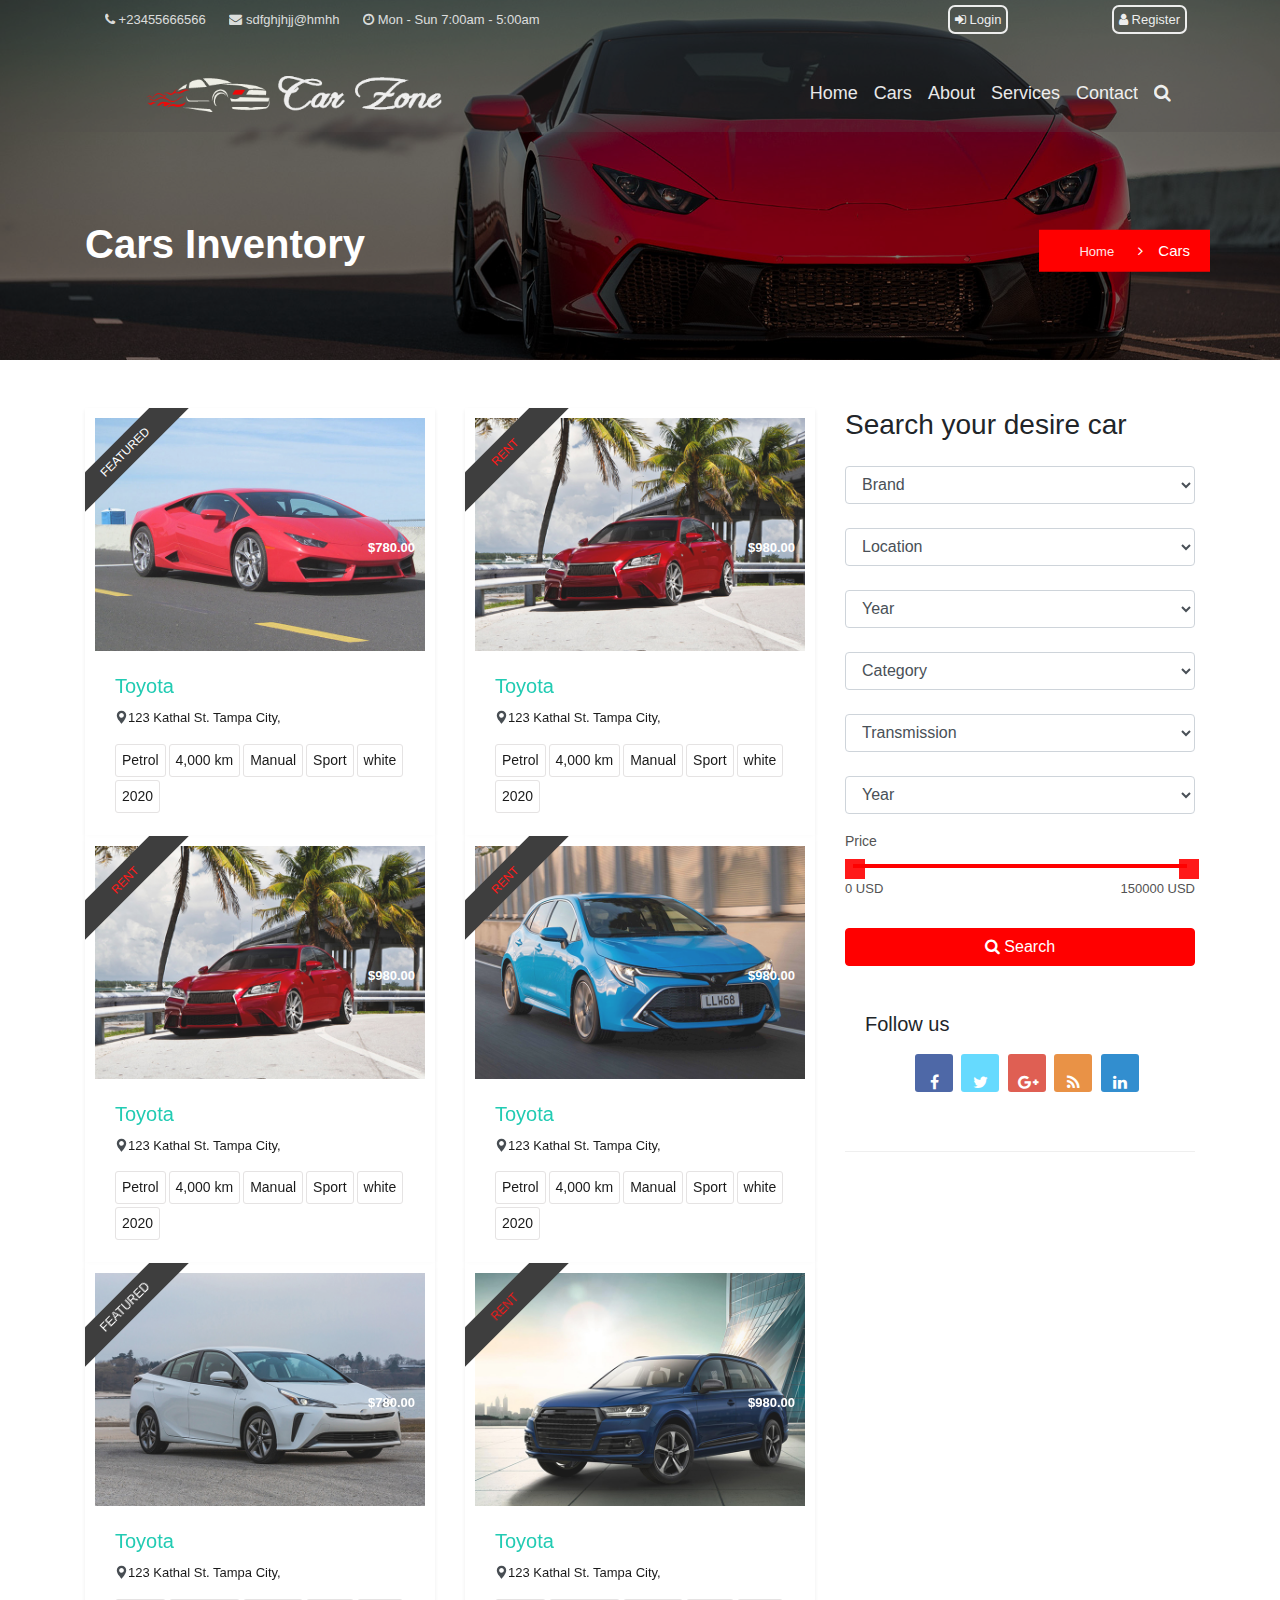
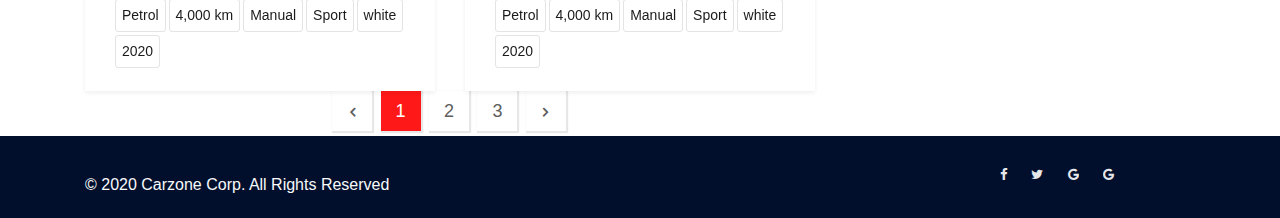
<file: cars.html>
<!DOCTYPE html>
<html lang="en">

<head>
    <meta charset="UTF-8">
    <meta http-equiv="X-UA-Compatible" content="IE=edge">
    <meta name="viewport" content="width=device-width, initial-scale=1.0">
    <title>Car website</title>
    <link rel="shortcut icon" href="img/favicon.ico" type="image/x-icon">
    <link rel="stylesheet" href="css/bootstrap.min.css">
    <!-- External css -->
    <link rel="stylesheet" href="css/style.css">
    <link rel="stylesheet" href="css/owl.css">
    <link rel="stylesheet" href="css/magnific-popup.css">
    <link rel="stylesheet" href="css/nivo-lightbox/default.css">
    <link rel="stylesheet" href="css/nivo-lightbox/nivo-lightbox.css">
     
    <!-- font -->
    <link rel="stylesheet" href="fonts/font-awesome/css/font-awesome.min.css">
    <link rel="stylesheet" href="fonts/flaticon/font/flaticon.css">
    <link rel="stylesheet" href="fonts/linearicons/style.css">
</head>

<body id="top">
    <div class="header1">
        <div class="container">
            <div class="head1">
                <div class="row ">
                    <div class="col-lg-9">
                        <div class="list-inline">
                            <a href="tel:+234655666"><i class="fa fa-phone"></i> +23455666566</a>
                            <a href="tel:gmail"><i class="fa fa-envelope"></i> sdfghjhjj@hmhh</a>
                            <a href="tel:+234655666"><i class="fa fa-clock-o"></i> Mon - Sun 7:00am - 5:00am</a>

                        </div>
                    </div>
                    <div class="col-lg-3">
                        <ul class=" signin ">
                            <li>
                                <a href="login.html" class="logi"><i class='fa fa-sign-in'></i> Login</a>
                            </li>
                            <li>
                                <a href="signup.html" class="login"><i class='fa fa-user'></i> Register</a>
                            </li>
                        </ul>
                    </div>
                </div>
            </div>

            <nav class="navbar navbar-expand-lg sticky-header  justify-content-between ">
                <a class="navbar-brand"><img src="img/logos/logo.png" alt=""></a>
                <button class="navbar-toggler" data-target="#my-nav" data-toggle="collapse" aria-controls="my-nav"
                    aria-expanded="false" aria-label="Toggle navigation"
                    style="background-color: rgb(223, 17, 17); box-shadow: none;outline: none;border: none;">
                    <span class="fa fa-bars" style="color: white;"></span>
                </button>
                <div id="my-nav" class="collapse navbar-collapse">
                    <ul class="navbar-nav ml-auto">
                        <li class="nav-item">
                            <a class="nav-link " href="index.html">
                                 Home
                            </a>
                        </li>
                        <li class="nav-item">
                            <a class="nav-link" href="cars.html">
                                Cars
                            </a>
                        </li>
                        <li class="nav-item">
                            <a class="nav-link" href="about.html">
                                About
                            </a>
                        </li>
                        <li class="nav-item">
                            <a class="nav-link" href="services.html">
                                Services
                            </a>
                        </li>


                        <li class="nav-item dropdown">
                            <a class="nav-link" href="contact.html">Contact</a>
                        </li>
                        <li class="nav-item dropdown m-hide">
                            <a href="#" class="nav-link h-icon" data-toggle="modal" data-target="#my-modal">
                                <i class="fa fa-search"></i>
                            </a>
                        </li>
                        <li class="nav-item dropdown s-show">
                            <a href="login.html" class="nav-link"><i class='fa fa-sign-in'></i> Login</a>
                        </li> 


                    </ul>
                </div>
            </nav>
        </div>
    </div>
    <!-- =====================----------------------------------------- -->
    <div id="my-modal" class="modal fade" tabindex="-1" role="dialog" aria-labelledby="my-modal-title"
        aria-hidden="true">
        <div class="modal-dialog modal-dialog-centered" role="document">
            <div class="modal-content">
                <div class="modal-header">
                    <button class="close" data-dismiss="modal" aria-label="Close">
                        <span aria-hidden="true">&times;</span>
                    </button>
                </div>
                <div class="modal-body">
                    <div class="mb-3">
                        <input type="text" class="form-control forminput mb-3" name="" id="" aria-describedby="helpId"
                            placeholder="Search for their land">
                        <div class="formbtn">
                            <button class="form-label btn btn-danger text-center">Search</button>
                        </div>
                    </div>

                </div>

            </div>
        </div>
    </div>
    <!-- --------------------------------------------------------- -->
    <section>
        <div class="all-title-box">
            <div class="container">
                <div class="row">
                    <div class="col-md-12">
                        <h2>Cars Inventory</h2>
                        <!-- Breadcrumbs -->
                        <nav id="breadcrumbs">
                            <ul>
                                <li><a href="#">Home</a></li>
                                <li>Cars</li>
                            </ul>
                        </nav>
                    </div>
                </div>
            </div>
        </div>
    </section>
    <!-- sectio2 -->
    <section>
        <div class="container mt-5">
            <div class="row mt-5">
                <div class="col-lg-8">
                 <div class="row">
                    <div class="col-md-6">
                          <div class="thumb">
                                <a href="img/car/car-1.jpg" class=" fh5co-card-item2 image-popup">
                                    <div class="tag-2">Featured</div>
                                    <figure>
                                        <div class="overlay"><i class="lnr lnr-magnifier"></i></div>
                                        <img src="img/car/car-1.jpg" alt="img" class="img-responsive">
                                        <div class="overlay-text">
                                            <span><strong>$780.00</strong></span>
                                        </div>
                                    </figure>
                                    <div class="fh5co-text text-left float-left">
                                    
                                        <h2 class="text-left">Toyota</h2>
                                        <p><i class="flaticon-pin text-dark"></i>123 Kathal St. Tampa
                                            City,</p>
                                        <span class="facilities ">
                                            <li>Petrol</li>
                                            <li>4,000 km</li>
                                            <li>Manual</li>
                                            <li>Sport</li>
                                            <li>white</li>
                                            <li>2020</li>
                                        </ul>
                                    </div>
                                </a>
                            </div>
                    </div>
                    <div class="col-md-6">
                        <div class="thumb">
                              <a href="img/car/car-2.jpg" class=" fh5co-card-item2 image-popup">
                                  <div class="tag-2 text-danger">Rent</div>
                                  <figure>
                                      <div class="overlay"><i class="lnr lnr-magnifier"></i></div>
                                      <img src="img/car/car-2.jpg" alt="img" class="img-responsive">
                                      <div class="overlay-text">
                                          <span><strong>$980.00</strong></span>
                                      </div>
                                  </figure>
                                  <div class="fh5co-text text-left float-left">
                                  
                                      <h2 class="text-left">Toyota</h2>
                                      <p><i class="flaticon-pin text-dark"></i>123 Kathal St. Tampa
                                          City,</p>
                                      <span class="facilities ">
                                          <li>Petrol</li>
                                          <li>4,000 km</li>
                                          <li>Manual</li>
                                          <li>Sport</li>
                                          <li>white</li>
                                          <li>2020</li>
                                      </ul>
                                  </div>
                              </a>
                          </div>
                 </div>
                 <div class="col-md-6">
                    <div class="thumb">
                          <a href="img/car/car-2.jpg" class=" fh5co-card-item2 image-popup">
                              <div class="tag-2 text-danger">Rent</div>
                              <figure>
                                  <div class="overlay"><i class="lnr lnr-magnifier"></i></div>
                                  <img src="img/car/car-2.jpg" alt="img" class="img-responsive">
                                  <div class="overlay-text">
                                      <span><strong>$980.00</strong></span>
                                  </div>
                              </figure>
                              <div class="fh5co-text text-left float-left">
                              
                                  <h2 class="text-left">Toyota</h2>
                                  <p><i class="flaticon-pin text-dark"></i>123 Kathal St. Tampa
                                      City,</p>
                                  <span class="facilities ">
                                      <li>Petrol</li>
                                      <li>4,000 km</li>
                                      <li>Manual</li>
                                      <li>Sport</li>
                                      <li>white</li>
                                      <li>2020</li>
                                  </ul>
                              </div>
                          </a>
                      </div>
             </div>
             <div class="col-md-6">
                <div class="thumb">
                      <a href="img/car/car-4.jpg" class=" fh5co-card-item2  image-popup">
                          <div class="tag-2 text-danger">Rent</div>
                          <figure>
                              <div class="overlay"><i class="lnr lnr-magnifier"></i></div>
                              <img src="img/car/car-4.jpg" alt="img" class="img-responsive">
                              <div class="overlay-text">
                                  <span><strong>$980.00</strong></span>
                              </div>
                          </figure>
                          <div class="fh5co-text text-left float-left">
                          
                              <h2 class="text-left">Toyota</h2>
                              <p><i class="flaticon-pin text-dark"></i>123 Kathal St. Tampa
                                  City,</p>
                              <span class="facilities ">
                                  <li>Petrol</li>
                                  <li>4,000 km</li>
                                  <li>Manual</li>
                                  <li>Sport</li>
                                  <li>white</li>
                                  <li>2020</li>
                              </ul>
                          </div>
                      </a>
                  </div>
         </div>
         <div class="col-md-6">
            <div class="thumb">
                  <a href="img/car/car-5.jpg" class=" fh5co-card-item2 image-popup">
                      <div class="tag-2">Featured</div>
                      <figure>
                          <div class="overlay"><i class="lnr lnr-magnifier"></i></div>
                          <img src="img/car/car-5.jpg" alt="img" class="img-responsive">
                          <div class="overlay-text">
                              <span><strong>$780.00</strong></span>
                          </div>
                      </figure>
                      <div class="fh5co-text text-left float-left">
                      
                          <h2 class="text-left">Toyota</h2>
                          <p><i class="flaticon-pin text-dark"></i>123 Kathal St. Tampa
                              City,</p>
                          <span class="facilities ">
                              <li>Petrol</li>
                              <li>4,000 km</li>
                              <li>Manual</li>
                              <li>Sport</li>
                              <li>white</li>
                              <li>2020</li>
                          </ul>
                      </div>
                  </a>
              </div>
      </div>
      <div class="col-md-6">
          <div class="thumb">
                <a href="img/car/car-6.jpg" class=" fh5co-card-item2 image-popup">
                    <div class="tag-2 text-danger">Rent</div>
                    <figure>
                        <div class="overlay"><i class="lnr lnr-magnifier"></i></div>
                        <img src="img/car/car-6.jpg" alt="img" class="img-responsive">
                        <div class="overlay-text">
                            <span><strong>$980.00</strong></span>
                        </div>
                    </figure>
                    <div class="fh5co-text text-left float-left">
                    
                        <h2 class="text-left">Toyota</h2>
                        <p><i class="flaticon-pin text-dark"></i>123 Kathal St. Tampa
                            City,</p>
                        <span class="facilities ">
                            <li>Petrol</li>
                            <li>4,000 km</li>
                            <li>Manual</li>
                            <li>Sport</li>
                            <li>white</li>
                            <li>2020</li>
                        </ul>
                    </div>
                </a>
            </div>
             </div>
              
            <!-- pagination -->
            
              <ul class="pagination    ">
                <li class="page-item">
                    <a class="page-link" href="#"><i class="fa fa-angle-left"></i></a>
                </li>
                <li class="page-item" aria-current="page"><a class="page-link active" href="#">1</a></li>
                <li class="page-item"><a class="page-link" href="#">2</a></li>
                <li class="page-item"><a class="page-link" href="#">3</a></li>
                <li class="page-item">
                    <a class="page-link" href="#"><i class="fa fa-angle-right"></i></a>
                </li>
              </ul>
             
                </div>
                </div>
                <div class="col-lg-4 col-md-12">
                    <div class="sidebar-right">
                        <!-- Advanced search start -->
                            <h3 class="sidebar-title">Search your desire car</h3>
                            <form method="GET">
                                <div class="mt-4">
                                    <select class="form-control  " name="" id="">
                                        <option selected disabled="true">Brand</option>
                                        <option>Brand</option>
                                        <option>Any</option>
                                        <option>New</option>
                                        <option>Semi-New</option>
                                        <option>Damaged</option>
                                        <option>Used</option>
                                    </select>
                                </div>
                                <div class="mt-4">
                                    <select class="form-control  " name="" id="">
                                        <option selected disabled="true">Location</option>
                                        <option>Location</option>
                                        <option>United States</option>
                                        <option>United Kingdom</option>
                                        <option>American Samoa</option>
                                        <option>Belgium</option>
                                        <option>Cameroon</option>
                                        <option>Canada</option>
                                    </select>
                                </div>
                                <div class="mt-4">
                                    <select class="form-control  " name="" id="">
                                        <option selected disabled="true">Year</option>
                                        <option>2016</option>
                                        <option>2017</option>
                                        <option>2018</option>
                                        <option>2019</option>
                                        <option>2020</option>
                                    </select>
                                </div>
                                <div class="mt-4">
                                    <select class="form-control  " name="" id="">
                                        <option selected disabled="true">Category</option>
                                        <option>Luxury Car</option>
                                        <option>Pickup Truck</option>
                                        <option>Minivan</option>
                                        <option>Truck</option>
                                        <option>Sports Car</option>
                                        <option>Wagon</option>
                                    </select>
                                </div>
                                   
                                        <div class="mt-4">
                                            <select class="form-control " name="" id="">
                                                <option selected disabled="true">Transmission</option>
                                                <option>Automatic</option>
                                                <option>Manual</option>
                                                <option>Tiptronic</option>
                                            </select>
                                        </div>
                                        <div class="mt-4">
                                            <select class="form-control " name="" id="">
                                                <option selected disabled="true">Year</option>
                                                <option>2016</option>
                                                <option>2017</option>
                                                <option>2018</option>
                                                <option>2019</option>
                                                <option>2020</option>
                                            </select>
                                        </div>
                                 
                                <div class="range-slider clearfix">
                                    <label>Price</label>
                                    <div data-min="0" data-max="150000"  data-min-name="min_price" data-max-name="max_price" data-unit="USD" class="range-slider-ui ui-slider" aria-disabled="false"></div>
                                    <div class="clearfix"></div>
                                </div>
                                <div class="form-group mt">
                                    <button class="btn btn-block btn-danger btn-md">
                                        <i class="fa fa-search"></i> Search
                                    </button>
                                </div>
                            </form>
                        </div> 
                       
                        <!-- Question start -->
                        <div class="widget question widget-3">
                            <h5 class="sidebar-title">Follow us</h5>
                            <div class="social-list clearfix">
                                <ul>
                                    <li><a href="#" class="facebook"><i class="fa fa-facebook"></i></a></li>
                                    <li><a href="#" class="twitter"><i class="fa fa-twitter"></i></a></li>
                                    <li><a href="#" class="google"><i class="fa fa-google-plus"></i></a></li>
                                    <li><a href="#" class="rss"><i class="fa fa-rss"></i></a></li>
                                    <li><a href="#" class="linkedin"><i class="fa fa-linkedin"></i></a></li>
                                </ul>
                            </div>
                        </div>
                    </div>
                </div>
            </div>
        </div>
        
    </section>
    <section class="footer">
        <div class="bg-d  ">
            <div class="container">
            <div class="row justify-content-center ">
                    <div class="col-md-9 text-light text-dan col-sm-12 ">
                    <h6 class="mt-4 ">© 2020 Carzone Corp. All Rights Reserved</h6>
                </div>
                <div class="col-md-3 col-sm-12  mt-3">
                    <div class="social-list clearfix yo">
                        <ul>
                        <a href="#" class="facebook-bg"><i class="fa fa-facebook"></i></a>
                        <a href="#" class="twitter-bg"><i class="fa fa-twitter"></i></a>
                        <a href="#" class="google-bg"><i class="fa fa-google"></i></a>
                        <a href="#" class="google-bg"><i class="fa fa-google"></i></a>
                        </ul>
                    </div>
                    
                </div>
                </div>
            </div>
        </div>
    </section>

    <a id="backtotop" href="#top"><i class="fa fa-chevron-up"></i></a>
    <script src="js/bootstrap.min.js"></script>
    <script src="js/all.js"></script>
    <script src="js/rangeslider.js"></script>
    <script src="js/custom.js"></script>
    <script src='js/owl-carousel.js'></script>
    <script src="js/owl.carousel.min.js"></script>
    <script src="js/magnific-popup-options.js"></script>
    <script src="js/jquery.magnific-popup.min.js"></script>
    <script src="js/nivo-lightbox.js"></script>
    <script src="js/main.js"></script>
    <script src="js/jquery.backtotop.js"></script>
</body>

</html>
</file>
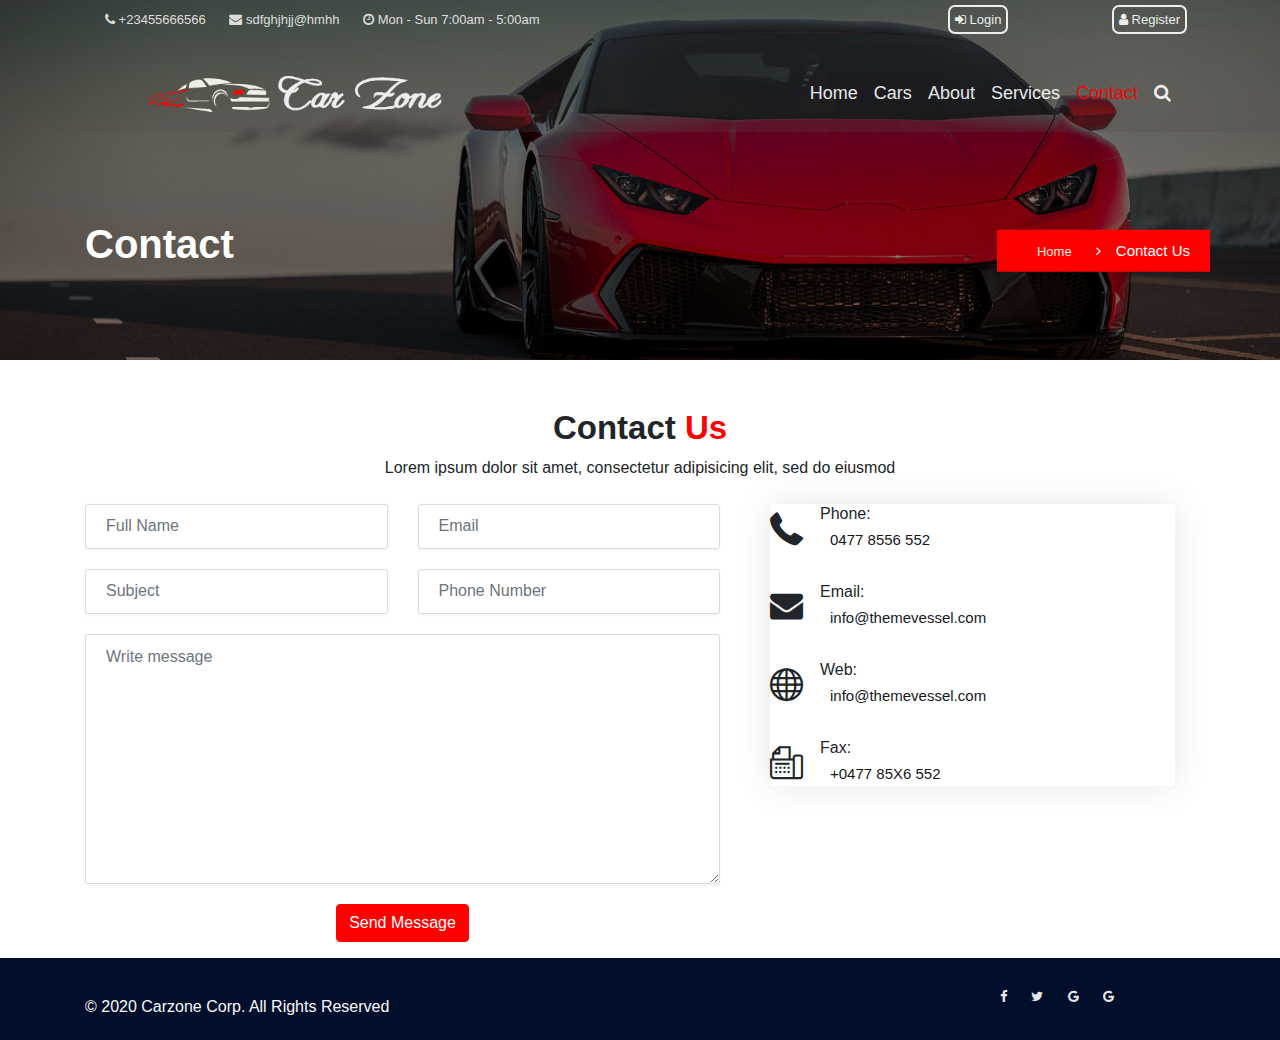
<file: contact.html>
<!DOCTYPE html>
<html lang="en">

<head>
    <meta charset="UTF-8">
    <meta http-equiv="X-UA-Compatible" content="IE=edge">
    <meta name="viewport" content="width=device-width, initial-scale=1.0">
    <title>Car website</title>
    <link rel="shortcut icon" href="img/favicon.ico" type="image/x-icon">
    <link rel="stylesheet" href="css/bootstrap.min.css">
    <!-- External css -->
    <link rel="stylesheet" href="css/style.css">
    <link rel="stylesheet" href="css/owl.css">
    <link rel="stylesheet" href="css/magnific-popup.css">
    <link rel="stylesheet" href="css/nivo-lightbox/default.css">
    <link rel="stylesheet" href="css/nivo-lightbox/nivo-lightbox.css">
     
    <!-- font -->
    <link rel="stylesheet" href="fonts/font-awesome/css/font-awesome.min.css">
    <link rel="stylesheet" href="fonts/flaticon/font/flaticon.css">
    <link rel="stylesheet" href="fonts/linearicons/style.css">
</head>

<body id="top">
    <div class="header1">
        <div class="container">
            <div class="head1">
                <div class="row ">
                    <div class="col-lg-9">
                        <div class="list-inline">
                            <a href="tel:+234655666"><i class="fa fa-phone"></i> +23455666566</a>
                            <a href="tel:gmail"><i class="fa fa-envelope"></i> sdfghjhjj@hmhh</a>
                            <a href="tel:+234655666"><i class="fa fa-clock-o"></i> Mon - Sun 7:00am - 5:00am</a>

                        </div>
                    </div>
                    <div class="col-lg-3">
                        <ul class=" signin ">
                            <li>
                                <a href="login.html" class="logi"><i class='fa fa-sign-in'></i> Login</a>
                            </li>
                            <li>
                                <a href="signup.html" class="login"><i class='fa fa-user'></i> Register</a>
                            </li>
                        </ul>
                    </div>
                </div>
            </div>

            <nav class="navbar navbar-expand-lg sticky-header  justify-content-between ">
                <a class="navbar-brand"><img src="img/logos/logo.png" alt=""></a>
                <button class="navbar-toggler" data-target="#my-nav" data-toggle="collapse" aria-controls="my-nav"
                    aria-expanded="false" aria-label="Toggle navigation"
                    style="background-color: rgb(223, 17, 17); box-shadow: none;outline: none;border: none;">
                    <span class="fa fa-bars" style="color: white;"></span>
                </button>
                <div id="my-nav" class="collapse navbar-collapse">
                    <ul class="navbar-nav ml-auto">
                        <li class="nav-item">
                            <a class="nav-link " href="index.html">
                                 Home
                            </a>
                        </li>
                        <li class="nav-item">
                            <a class="nav-link" href="cars.html">
                                Cars
                            </a>
                        </li>
                        <li class="nav-item">
                            <a class="nav-link" href="about.html">
                                About
                            </a>
                        </li>
                        <li class="nav-item">
                            <a class="nav-link " href="services.html">
                                Services
                            </a>
                        </li>


                        <li class="nav-item dropdown">
                            <a class="nav-link active" href="contact.html">Contact</a>
                        </li>
                        <li class="nav-item dropdown m-hide">
                            <a href="#" class="nav-link h-icon" data-toggle="modal" data-target="#my-modal">
                                <i class="fa fa-search"></i>
                            </a>
                        </li>
                        <li class="nav-item dropdown s-show">
                            <a href="login.html" class="nav-link  "><i class='fa fa-sign-in'></i> Login</a>
                        </li>


                    </ul>
                </div>
            </nav>
        </div>
    </div>
    <!-- =====================----------------------------------------- -->
    <div id="my-modal" class="modal fade" tabindex="-1" role="dialog" aria-labelledby="my-modal-title"
        aria-hidden="true">
        <div class="modal-dialog modal-dialog-centered" role="document">
            <div class="modal-content">
                <div class="modal-header">
                    <button class="close" data-dismiss="modal" aria-label="Close">
                        <span aria-hidden="true">&times;</span>
                    </button>
                </div>
                <div class="modal-body">
                    <div class="mb-3">
                        <input type="text" class="form-control forminput mb-3" name="" id="" aria-describedby="helpId"
                            placeholder="Search for their land">
                        <div class="formbtn">
                            <button class="form-label btn btn-danger text-center">Search</button>
                        </div>
                    </div>

                </div>

            </div>
        </div>
    </div>
    <!-- --------------------------------------------------------- -->
    <section>
        <div class="all-title-box">
            <div class="container">
                <div class="row">
                    <div class="col-md-12">
                        <h2>Contact</h2>
                        <!-- Breadcrumbs -->
                        <nav id="breadcrumbs">
                            <ul>
                                <li><a href="#">Home</a></li>
                                <li>Contact Us</li>
                            </ul>
                        </nav>
                    </div>
                </div>
            </div>
        </div>
    </section>

    <div class="contact-2 content-area-5 mt-5">
        <div class="container">
            <!-- Main title -->
            <div class="main-title text-center mt-3">
                <h1>Contact <span class="text-danger">Us</span></h1>
                <p>Lorem ipsum dolor sit amet, consectetur adipisicing elit, sed do eiusmod</p>
            </div>
            <form action="#" method="POST" enctype="multipart/form-data" class="mt-4">
                <div class="row">
                    <div class="col-lg-7">
                        <div class="row">
                            <div class="col-md-6 text-left">
                                <div class="form-group name">
                                    <input type="text" name="name" class="form-control" placeholder="Full Name" required>
                                </div>
                            </div>
                            <div class="col-md-6">
                                <div class="form-group email">
                                    <input type="email" name="email" class="form-control" placeholder="Email" required>
                                </div>
                            </div>
                            <div class="col-md-6">
                                <div class="form-group subject">
                                    <input type="text" name="subject" class="form-control" placeholder="Subject" required>
                                </div>
                            </div>
                            <div class="col-md-6">
                                <div class="form-group number">
                                    <input type="text" name="phone" class="form-control" placeholder="Phone Number">
                                </div>
                            </div>
                            <div class="col-md-12">
                                <div class="form-group message">
                                    <textarea class="form-control" name="message" placeholder="Write message"></textarea>
                                </div>
                            </div>
                            <div class="col-md-12">
                                <div class="send-btn text-center">
                                    <button type="submit" class="btn btn-md btn-danger">Send Message</button>
                                </div>
                            </div>
                        </div>
                    </div>
                    <div class="col-lg-5 ">
                        <div class="contact-info-2">
                            <div class="ci-box">
                                <div class="icon">
                                    <i class="flaticon-phone"></i>
                                </div>
                                <div class="detail">
                                    <h5>Phone:</h5>
                                    <p><a href="#">0477 8556 552</a></p>
                                </div>
                            </div>
                            <div class="ci-box">
                                <div class="icon">
                                    <i class="flaticon-mail"></i>
                                </div>
                                <div class="detail">
                                    <h5>Email:</h5>
                                    <p><a href="#">info@themevessel.com</a></p>
                                </div>
                            </div>
                            <div class="ci-box">
                                <div class="icon">
                                    <i class="flaticon-earth"></i>
                                </div>
                                <div class="detail">
                                    <h5>Web:</h5>
                                    <p><a href="#">info@themevessel.com</a></p>
                                </div>
                            </div>
                            <div class="ci-box mb-0">
                                <div class="icon">
                                    <i class="flaticon-fax"></i>
                                </div>
                                <div class="detail">
                                    <h5>Fax:</h5>
                                    <p><a href="#">+0477 85X6 552</a></p>
                                </div>
                            </div>
                        </div>
                    </div>
                </div>
            </form>
        </div>
    </div>


    <section class="footer">
        <div class="bg-d mt-3 ">
            <div class="container">
            <div class="row justify-content-center ">
                    <div class="col-md-9 text-light text-dan col-sm-12 ">
                    <h6 class="mt-4 ">© 2020 Carzone Corp. All Rights Reserved</h6>
                </div>
                <div class="col-md-3 col-sm-12  mt-3">
                    <div class="social-list  clearfix yo">
                        <ul>
                        <a href="#" class="facebook-bg"><i class="fa fa-facebook"></i></a>
                        <a href="#" class="twitter-bg"><i class="fa fa-twitter"></i></a>
                        <a href="#" class="google-bg"><i class="fa fa-google"></i></a>
                        <a href="#" class="google-bg"><i class="fa fa-google"></i></a>
                        </ul>
                    </div>
                    
                </div>
                </div>
            </div>
        </div>
    </section>
    <a id="backtotop" href="#top"><i class="fa fa-chevron-up"></i></a>
    <script src="js/bootstrap.min.js"></script>
    <script src="js/all.js"></script>
    <script src="js/rangeslider.js"></script>
    <script src="js/custom.js"></script>
    <script src='js/owl-carousel.js'></script>
    <script src="js/owl.carousel.min.js"></script>
    <script src="js/magnific-popup-options.js"></script>
    <script src="js/jquery.magnific-popup.min.js"></script>
    <script src="js/nivo-lightbox.js"></script>
    <script src="js/main.js"></script>
    <script src="js/jquery.backtotop.js"></script>
     

    </body>
</html>
</file>
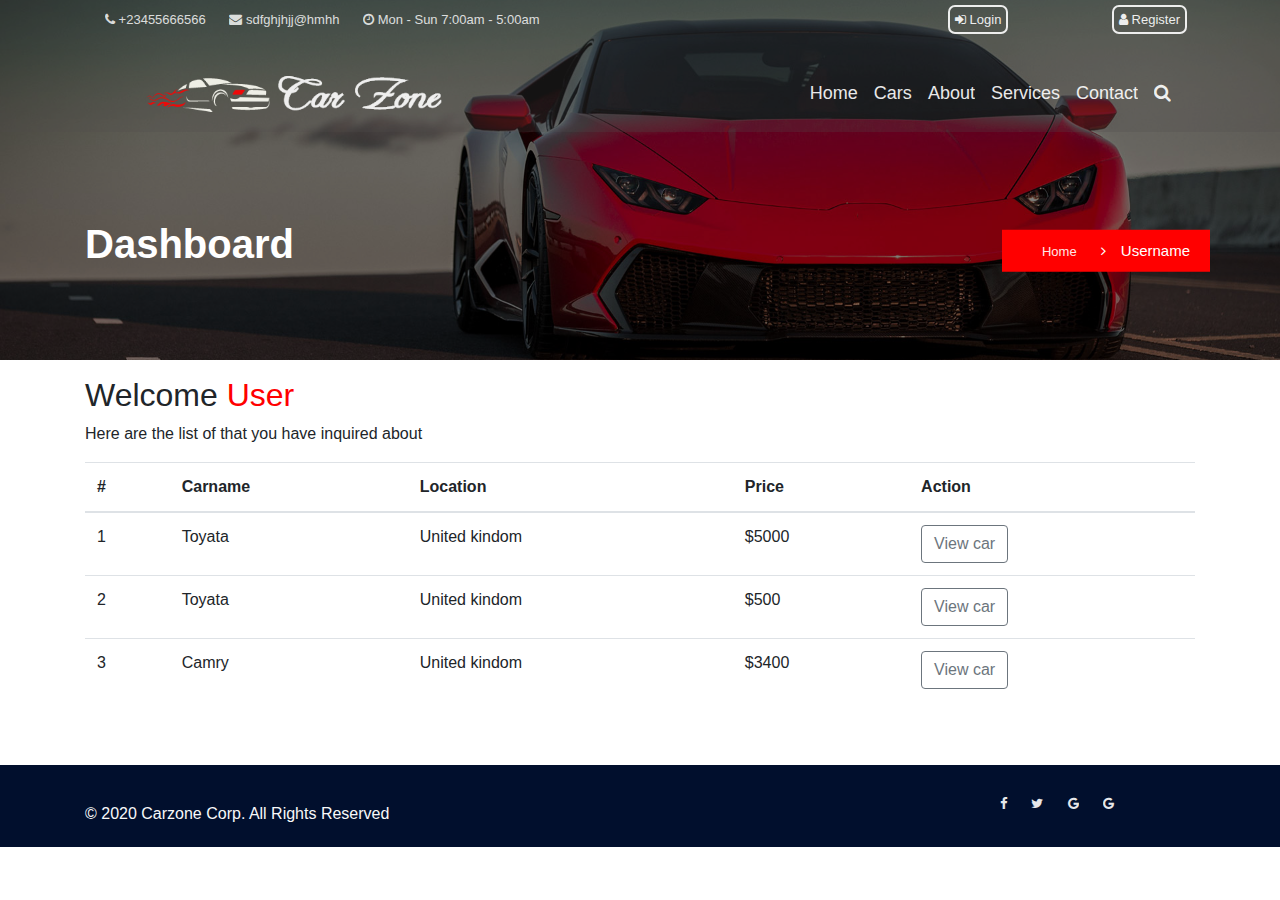
<file: dashboard.html>
<!DOCTYPE html>
<html lang="en">

<head>
    <meta charset="UTF-8">
    <meta http-equiv="X-UA-Compatible" content="IE=edge">
    <meta name="viewport" content="width=device-width, initial-scale=1.0">
    <title>Car website</title>
    <link rel="shortcut icon" href="img/favicon.ico" type="image/x-icon">
    <link rel="stylesheet" href="css/bootstrap.min.css">
    <!-- External css -->
    <link rel="stylesheet" href="css/style.css">
    <link rel="stylesheet" href="css/owl.css">
    <link rel="stylesheet" href="css/magnific-popup.css">
    <link rel="stylesheet" href="css/nivo-lightbox/default.css">
    <link rel="stylesheet" href="css/nivo-lightbox/nivo-lightbox.css">
     
    <!-- font -->
    <link rel="stylesheet" href="fonts/font-awesome/css/font-awesome.min.css">
    <link rel="stylesheet" href="fonts/flaticon/font/flaticon.css">
    <link rel="stylesheet" href="fonts/linearicons/style.css">
</head>

<body id="top">
    <div class="header1">
        <div class="container">
            <div class="head1">
                <div class="row ">
                    <div class="col-lg-9">
                        <div class="list-inline">
                            <a href="tel:+234655666"><i class="fa fa-phone"></i> +23455666566</a>
                            <a href="tel:gmail"><i class="fa fa-envelope"></i> sdfghjhjj@hmhh</a>
                            <a href="tel:+234655666"><i class="fa fa-clock-o"></i> Mon - Sun 7:00am - 5:00am</a>

                        </div>
                    </div>
                    <div class="col-lg-3">
                        <ul class=" signin ">
                            <li>
                                <a href="login.html" class="logi"><i class='fa fa-sign-in'></i> Login</a>
                            </li>
                            <li>
                                <a href="signup.html" class="login"><i class='fa fa-user'></i> Register</a>
                            </li>
                        </ul>
                    </div>
                </div>
            </div>

            <nav class="navbar navbar-expand-lg sticky-header  justify-content-between ">
                <a class="navbar-brand"><img src="img/logos/logo.png" alt=""></a>
                <button class="navbar-toggler" data-target="#my-nav" data-toggle="collapse" aria-controls="my-nav"
                    aria-expanded="false" aria-label="Toggle navigation"
                    style="background-color: rgb(223, 17, 17); box-shadow: none;outline: none;border: none;">
                    <span class="fa fa-bars" style="color: white;"></span>
                </button>
                <div id="my-nav" class="collapse navbar-collapse">
                    <ul class="navbar-nav ml-auto">
                        <li class="nav-item">
                            <a class="nav-link " href="index.html">
                                 Home
                            </a>
                        </li>
                        <li class="nav-item">
                            <a class="nav-link" href="cars.html">
                                Cars
                            </a>
                        </li>
                        <li class="nav-item">
                            <a class="nav-link" href="about.html">
                                About
                            </a>
                        </li>
                        <li class="nav-item">
                            <a class="nav-link " href="services.html">
                                Services
                            </a>
                        </li>


                        <li class="nav-item dropdown">
                            <a class="nav-link" href="contact.html">Contact</a>
                        </li>
                        <li class="nav-item dropdown m-hide">
                            <a href="#" class="nav-link h-icon" data-toggle="modal" data-target="#my-modal">
                                <i class="fa fa-search"></i>
                            </a>
                        </li>
                        <li class="nav-item dropdown s-show">
                            <a href="login.html" class="logi2 nav-link"><i class='fa fa-sign-in'></i> Login</a>
                        </li> 
                        

                    </ul>
                </div>
            </nav>
        </div>
    </div>
    <!-- =====================----------------------------------------- -->
    <div id="my-modal" class="modal fade" tabindex="-1" role="dialog" aria-labelledby="my-modal-title"
        aria-hidden="true">
        <div class="modal-dialog modal-dialog-centered" role="document">
            <div class="modal-content">
                <div class="modal-header">
                    <button class="close" data-dismiss="modal" aria-label="Close">
                        <span aria-hidden="true">&times;</span>
                    </button>
                </div>
                <div class="modal-body">
                    <div class="mb-3">
                        <input type="text" class="form-control forminput mb-3" name="" id="" aria-describedby="helpId"
                            placeholder="Search for their land">
                        <div class="formbtn">
                            <button class="form-label btn btn-danger text-center">Search</button>
                        </div>
                    </div>

                </div>

            </div>
        </div>
    </div>
    <!-- --------------------------------------------------------- -->
    <section>
        <div class="all-title-box">
            <div class="container">
                <div class="row">
                    <div class="col-md-12">
                        <h2>Dashboard</h2>
                        <!-- Breadcrumbs -->
                        <nav id="breadcrumbs">
                            <ul>
                                <li><a href="#">Home</a></li>
                                <li>Username</li>
                            </ul>
                        </nav>
                    </div>
                </div>
            </div>
        </div>
    </section>
<div class="section-body mt-3">
<div class="container">
<div class="text-body">
    <h2>Welcome <span class="text-danger">User</span></h2>
    <p>Here are the list of that you have inquired about</p>
</div>
<div class="table">
    <div class="table-responsive">
        <table class="table  table-hover">
            <thead>
                <tr>
                    <th scope="col">#</th>
                    <th scope="col">Carname</th>
                    <th scope="col">Location</th>
                    <th scope="col">Price</th>
                    <th scope="col">Action</th>

                </tr>
            </thead>
            <tbody>
                <tr>
                    <td scope="row">1</td>
                    <td>Toyata</td>
                    <td>United kindom</td>
                    <td>$5000</td>
                    <td><button class="btn btn-outline-secondary">View car</button></td>

                </tr>
                <tr>
                    <td scope="row">2</td>
                    <td>Toyata</td>
                    <td>United kindom</td>
                    <td>$500</td>
                    <td><button class="btn btn-outline-secondary">View car</button></td>
                </tr>
                <tr>
                    <td scope="row">3</td>
                    <td>Camry</td>
                    <td>United kindom</td>
                    <td>$3400</td>
                    <td><button class="btn btn-outline-secondary">View car</button></td>
                </tr>
                
            </tbody>
        </table>
    </div>
    
</div>
</div>
</div>


    <section class="footer mt-5">
        <div class="bg-d  ">
            <div class="container">
            <div class="row justify-content-center ">
                    <div class="col-md-9 text-light  text-dan col-sm-12 ">
                    <h6 class="mt-4 ">© 2020 Carzone Corp. All Rights Reserved</h6>
                </div>
                <div class="col-md-3 col-sm-12  mt-3"> 
                    <div class="social-list clearfix yo">
                        <ul>
                        <a href="#" class="facebook-bg"><i class="fa fa-facebook"></i></a>
                        <a href="#" class="twitter-bg"><i class="fa fa-twitter"></i></a>
                        <a href="#" class="google-bg"><i class="fa fa-google"></i></a>
                        <a href="#" class="google-bg"><i class="fa fa-google"></i></a>
                        </ul>
                    </div>
                    
                </div>
                </div>
            </div>
        </div>
    </section>
    <a id="backtotop" href="#top"><i class="fa fa-chevron-up"></i></a>
    <script src="js/bootstrap.min.js"></script>
    <script src="js/all.js"></script>
    <script src="js/rangeslider.js"></script>
    <script src="js/custom.js"></script>
    <script src='js/owl-carousel.js'></script>
    <script src="js/owl.carousel.min.js"></script>
    <script src="js/magnific-popup-options.js"></script>
    <script src="js/jquery.magnific-popup.min.js"></script>
    <script src="js/nivo-lightbox.js"></script>
    <script src="js/main.js"></script>
    <script src="js/jquery.backtotop.js"></script>
</body>

</html>
</file>
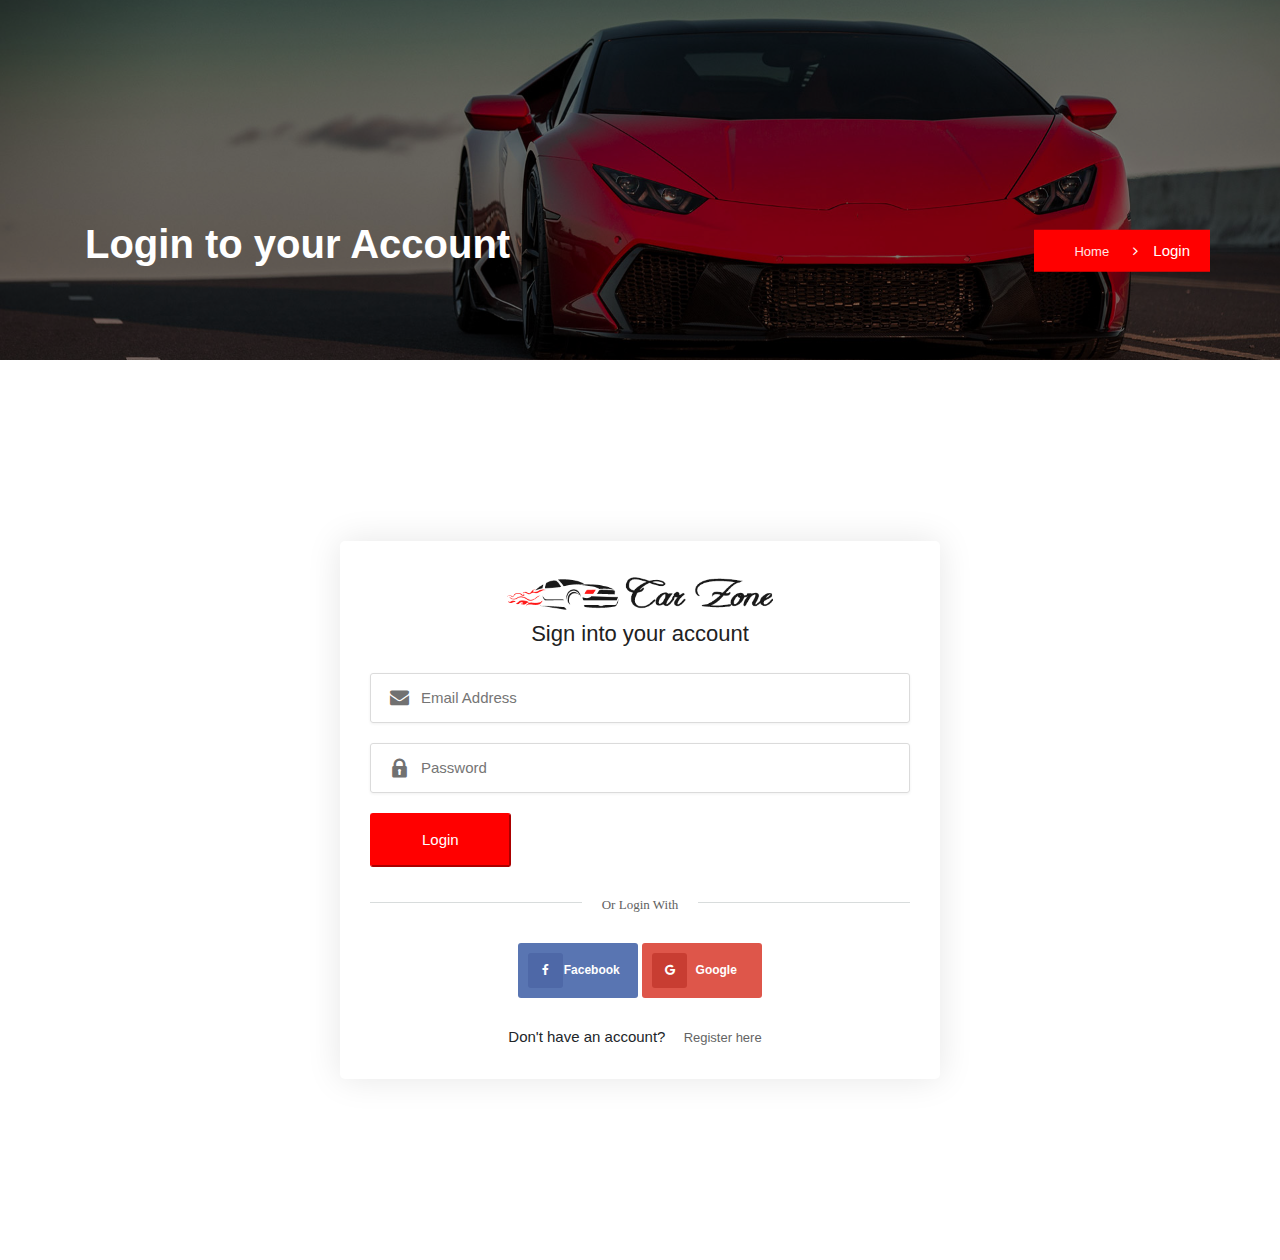
<file: login.html>
<!DOCTYPE html>
<html lang="en">

<head>
    <meta charset="UTF-8">
    <meta http-equiv="X-UA-Compatible" content="IE=edge">
    <meta name="viewport" content="width=device-width, initial-scale=1.0">
    <title>Car website</title>
    <link rel="shortcut icon" href="img/favicon.ico" type="image/x-icon">
    <link rel="stylesheet" href="css/bootstrap.min.css">
    <!-- External css -->
    <link rel="stylesheet" href="css/style.css">
    <link rel="stylesheet" href="css/owl.css">
    <link rel="stylesheet" href="css/magnific-popup.css">
    <link rel="stylesheet" href="css/nivo-lightbox/default.css">
    <link rel="stylesheet" href="css/nivo-lightbox/nivo-lightbox.css">
     
    <!-- font -->
    <link rel="stylesheet" href="fonts/font-awesome/css/font-awesome.min.css">
    <link rel="stylesheet" href="fonts/flaticon/font/flaticon.css">
    <link rel="stylesheet" href="fonts/linearicons/style.css">
</head>

<body id="top">
  <section>
        <div class="all-title-box">
            <div class="container">
                <div class="row">
                    <div class="col-md-12">
                        <h2 class="hh">Login to your Account</h2>
                        <!-- Breadcrumbs -->
                        <nav id="breadcrumbs">
                            <ul>
                                <li><a href="#">Home</a></li>
                                <li>Login</li>
                            </ul>
                        </nav>
                    </div>
                </div>
            </div>
        </div>
    </section>
    <div class="contact-section">
        <div class="container">
            <div class="row">
                <div class="col-lg-12">
                    <div class="form-section">
                        <div class="logo-2">
                            <a href="index.html">
                                <img src="img/logos/black-logo.png" alt="logo">
                            </a>
                        </div>
                        <h3>Sign into your account</h3>
                        <form action="#" method="GET">
                            <div class="form-group form-box">
                                <input type="email" name="email" class="input-text" placeholder="Email Address" required>
                                <i class="flaticon-mail"></i>
                            </div>
                            <div class="form-group form-box">
                                <input type="password" name="Password" class="input-text" placeholder="Password" required>
                                <i class="flaticon-lock"></i>
                            </div>
                            <div class="form-group mb-0 clearfix">
                                <button type="submit" class="btn-md btn-danger float-left">Login</button>
                            </div>
                            <div class="extra-login clearfix">
                                <span>Or Login With</span>
                            </div>
                            <div class="clearfix"></div>
                            <ul class="social-list">
                                <li><a href="#" class="facebook-bg"><i class="fa fa-facebook facebook-i"></i><span>Facebook</span></a></li>
                                <li><a href="#" class="google-bg"><i class="fa fa-google google-i"></i><span>Google</span></a></li>
                            </ul>
                        </form>
                        <p>Don't have an account? <a href="signup.html" class="thembo"> Register here</a></p>
                    </div>
                </div>
            </div>
        </div>
    </div>
    <a id="backtotop" href="#top"><i class="fa fa-chevron-up"></i></a>
    <script src="js/bootstrap.min.js"></script>
    <script src="js/all.js"></script>
    <script src="js/rangeslider.js"></script>
    <script src="js/custom.js"></script>
    <script src='js/owl-carousel.js'></script>
    <script src="js/owl.carousel.min.js"></script>
    <script src="js/magnific-popup-options.js"></script>
    <script src="js/jquery.magnific-popup.min.js"></script>
    <script src="js/nivo-lightbox.js"></script>
    <script src="js/main.js"></script>
    <script src="js/jquery.backtotop.js"></script>
     

    </body>
</html>
</file>
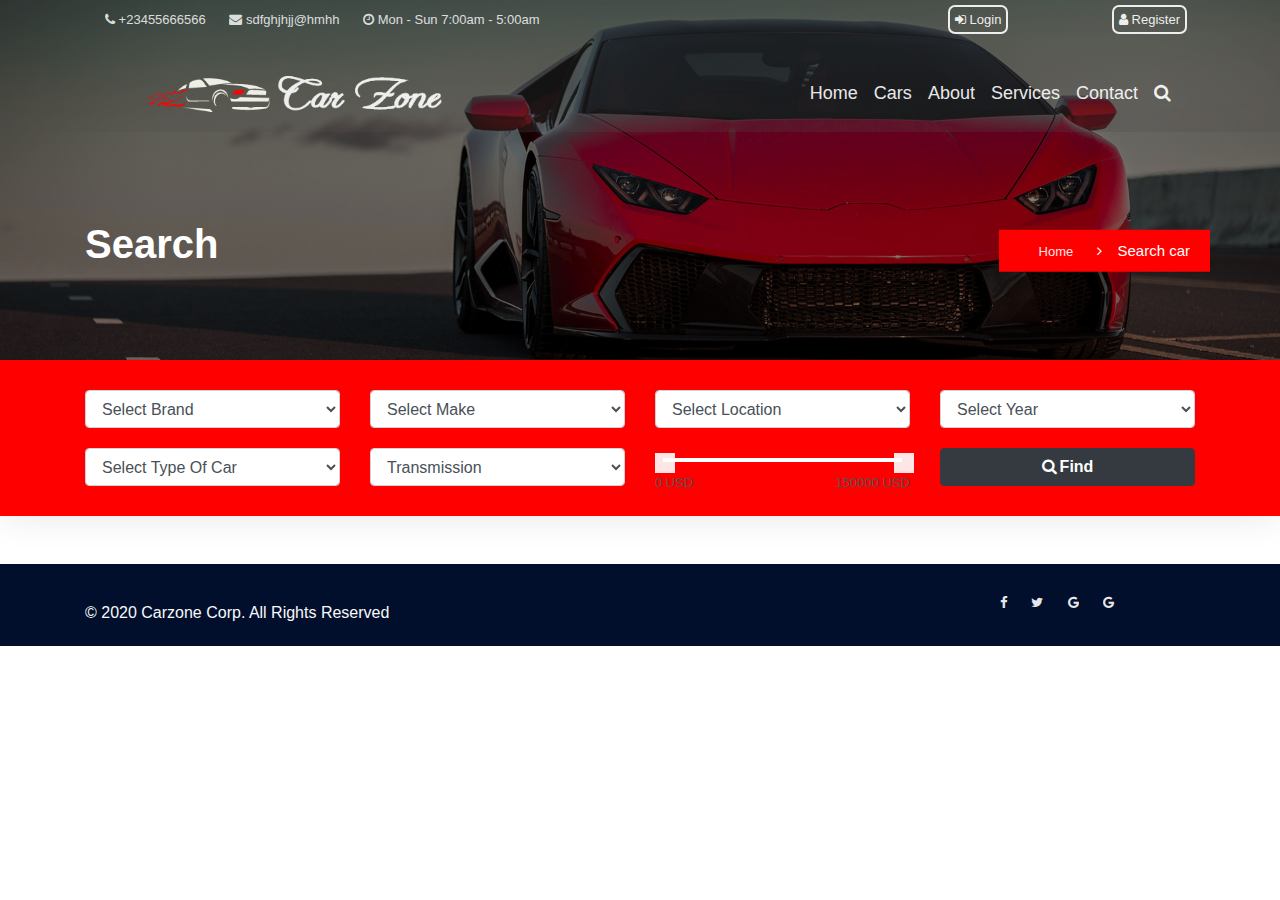
<file: search.html>
<!DOCTYPE html>
<html lang="en">

<head>
    <meta charset="UTF-8">
    <meta http-equiv="X-UA-Compatible" content="IE=edge">
    <meta name="viewport" content="width=device-width, initial-scale=1.0">
    <title>Car website</title>
    <link rel="shortcut icon" href="img/favicon.ico" type="image/x-icon">
    <link rel="stylesheet" href="css/bootstrap.min.css">
    <!-- External css -->
    <link rel="stylesheet" href="css/style.css">
    <link rel="stylesheet" href="css/owl.css">
    <link rel="stylesheet" href="css/magnific-popup.css">
    <link rel="stylesheet" href="css/nivo-lightbox/default.css">
    <link rel="stylesheet" href="css/nivo-lightbox/nivo-lightbox.css">
     
    <!-- font -->
    <link rel="stylesheet" href="fonts/font-awesome/css/font-awesome.min.css">
    <link rel="stylesheet" href="fonts/flaticon/font/flaticon.css">
    <link rel="stylesheet" href="fonts/linearicons/style.css">
</head>

<body id="top">
    <div class="header1">
        <div class="container">
            <div class="head1">
                <div class="row ">
                    <div class="col-lg-9">
                        <div class="list-inline">
                            <a href="tel:+234655666"><i class="fa fa-phone"></i> +23455666566</a>
                            <a href="tel:gmail"><i class="fa fa-envelope"></i> sdfghjhjj@hmhh</a>
                            <a href="tel:+234655666"><i class="fa fa-clock-o"></i> Mon - Sun 7:00am - 5:00am</a>

                        </div>
                    </div>
                    <div class="col-lg-3">
                        <ul class=" signin ">
                            <li>
                                <a href="login.html" class="logi"><i class='fa fa-sign-in'></i> Login</a>
                            </li>
                            <li>
                                <a href="signup.html" class="login"><i class='fa fa-user'></i> Register</a>
                            </li>
                        </ul>
                    </div>
                </div>
            </div>

            <nav class="navbar navbar-expand-lg sticky-header  justify-content-between ">
                <a class="navbar-brand"><img src="img/logos/logo.png" alt=""></a>
                <button class="navbar-toggler" data-target="#my-nav" data-toggle="collapse" aria-controls="my-nav"
                    aria-expanded="false" aria-label="Toggle navigation"
                    style="background-color: rgb(223, 17, 17); box-shadow: none;outline: none;border: none;">
                    <span class="fa fa-bars" style="color: white;"></span>
                </button>
                <div id="my-nav" class="collapse navbar-collapse">
                    <ul class="navbar-nav ml-auto">
                        <li class="nav-item">
                            <a class="nav-link " href="index.html">
                                 Home
                            </a>
                        </li>
                        <li class="nav-item">
                            <a class="nav-link" href="cars.html">
                                Cars
                            </a>
                        </li>
                        <li class="nav-item">
                            <a class="nav-link" href="about.html">
                                About
                            </a>
                        </li>
                        <li class="nav-item">
                            <a class="nav-link" href="services.html">
                                Services
                            </a>
                        </li>


                        <li class="nav-item dropdown">
                            <a class="nav-link" href="contact.html">Contact</a>
                        </li>
                        <li class="nav-item dropdown m-hide">
                            <a href="#" class="nav-link h-icon" data-toggle="modal" data-target="#my-modal">
                                <i class="fa fa-search"></i>
                            </a>
                        </li>
                        <li class="nav-item dropdown s-show">
                            <a href="login.html" class="nav-link  "><i class='fa fa-sign-in'></i> Login</a>
                        </li>

                    </ul>
                </div>
            </nav>
        </div>
    </div>
    <!-- =====================----------------------------------------- -->
    <div id="my-modal" class="modal fade" tabindex="-1" role="dialog" aria-labelledby="my-modal-title"
        aria-hidden="true">
        <div class="modal-dialog modal-dialog-centered" role="document">
            <div class="modal-content">
                <div class="modal-header">
                    <button class="close" data-dismiss="modal" aria-label="Close">
                        <span aria-hidden="true">&times;</span>
                    </button>
                </div>
                <div class="modal-body">
                    <div class="mb-3">
                        <input type="text" class="form-control forminput mb-3" name="" id="" aria-describedby="helpId"
                            placeholder="Search for their land">
                        <div class="formbtn">
                            <button class="form-label btn btn-danger text-center">Search</button>
                        </div>
                    </div>

                </div>

            </div>
        </div>
    </div>
    <!-- --------------------------------------------------------- -->
    <section>
        <div class="all-title-box">
            <div class="container">
                <div class="row">
                    <div class="col-md-12">
                        <h2>Search</h2>
                        <!-- Breadcrumbs -->
                        <nav id="breadcrumbs">
                            <ul>
                                <li><a href="#">Home</a></li>
                                <li>Search car</li>
                            </ul>
                        </nav>
                    </div>
                </div>
            </div>
        </div>
    </section>
<!-- Search box 3 start -->
<div class="search-box-3 sb-7 bg-active">
    <div class="container">
        <div class="search-area-inner">
            <div class="search-contents">
                <form method="GET">
                    <div class="row">
                        <div class="col-lg-3 col-md-6 col-sm-6 col-6">
                            <div class="form-group">
                                <select class="form-control " name="" id="">
                                    <option selected disabled="true">Select Brand</option>
                                    <option>Audi</option>
                                    <option>BMW</option>
                                    <option>Honda</option>
                                    <option>Nissan</option>
                                </select>
                            </div>
                        </div>
                        <div class="col-lg-3 col-md-6 col-sm-6 col-6">
                            <div class="form-group">
                                <select class="form-control " name="" id="">
                                    <option selected disabled="true">Select Make</option>
                                    <option>BMW</option>
                                    <option>Honda</option>
                                    <option>Lamborghini Huracán</option>
                                    <option>Sports Car</option>
                                </select>
                            </div>
                        </div>
                        <div class="col-lg-3 col-md-6 col-sm-6 col-6">
                            <div class="form-group">
                                <select class="form-control " name="" id="">
                                    <option selected disabled="true">Select Location</option>
                                    <option>United States</option>
                                    <option>United Kingdom</option>
                                </select>
                            </div>
                        </div>
                        <div class="col-lg-3 col-md-6 col-sm-6 col-6">
                            <div class="form-group">
                                <select class="form-control " name="" id="">
                                    <option selected disabled="true">Select Year</option>
                                    <option>2016</option>
                                    <option>2017</option>
                                    <option>2018</option>
                                    <option>2019</option>
                                </select>
                            </div>
                        </div>
                    </div>
                    <div class="row">
                        <div class="col-lg-3 col-md-6 col-sm-6 col-6">
                            <div class="form-group">
                                <select class="form-control " name="" id="">
                                    <option selected disabled="true">Select Type Of Car</option>
                                    <option>New Car</option>
                                    <option>Used Car</option>
                                </select>
                            </div>
                        </div>
                         

                        <div class="col-lg-3 col-md-6 col-sm-6 col-6">
                            <div class="form-group">
                            <select class="form-control " name="" id="">
                                <option selected disabled="true">Transmission</option>
                                    <option>Automatic</option>
                                    <option>Manual</option>
                                </select>
                            </div>
                        </div>
                        <div class="col-lg-3 col-md-6 col-sm-6 col-6">
                            <div class="form-group">
                                <div class="range-slider">
                                    <div data-min="0" data-max="150000" data-unit="USD" data-min-name="min_price" data-max-name="max_price" class="range-slider-ui ui-slider" aria-disabled="false"></div>
                                    <div class="clearfix"></div>
                                </div>
                            </div>
                        </div>
                        <div class="col-lg-3 col-md-6 col-sm-6 col-6">
                            <div class="form-group">
                                <button class="btn btn-dark btn-block button-theme btn-md">
                                    <i class="fa fa-search"></i>Find
                                </button>
                            </div>
                        </div>
                    </div>
                </form>
            </div>
        </div>
    </div>
</div>
<!-- Search box 3 end -->


    <section class="footer mt-5">
        <div class="bg-d  ">
            <div class="container">
            <div class="row justify-content-center ">
                    <div class="col-md-9 text-light  text-dan col-sm-12 ">
                    <h6 class="mt-4 ">© 2020 Carzone Corp. All Rights Reserved</h6>
                </div>
                <div class="col-md-3 col-sm-12  mt-3"> 
                    <div class="social-list clearfix yo">
                        <ul>
                        <a href="#" class="facebook-bg"><i class="fa fa-facebook"></i></a>
                        <a href="#" class="twitter-bg"><i class="fa fa-twitter"></i></a>
                        <a href="#" class="google-bg"><i class="fa fa-google"></i></a>
                        <a href="#" class="google-bg"><i class="fa fa-google"></i></a>
                        </ul>
                    </div>
                    
                </div>
                </div>
            </div>
        </div>
    </section>

    <a id="backtotop" href="#top"><i class="fa fa-chevron-up"></i></a>
    <script src="js/bootstrap.min.js"></script>
    <script src="js/all.js"></script>
    <script src="js/rangeslider.js"></script>
    <script src="js/custom.js"></script>
    <script src='js/owl-carousel.js'></script>
    <script src="js/owl.carousel.min.js"></script>
    <script src="js/magnific-popup-options.js"></script>
    <script src="js/jquery.magnific-popup.min.js"></script>
    <script src="js/nivo-lightbox.js"></script>
    <script src="js/main.js"></script>
    <script src="js/jquery.backtotop.js"></script>
</body>

</html>
</file>
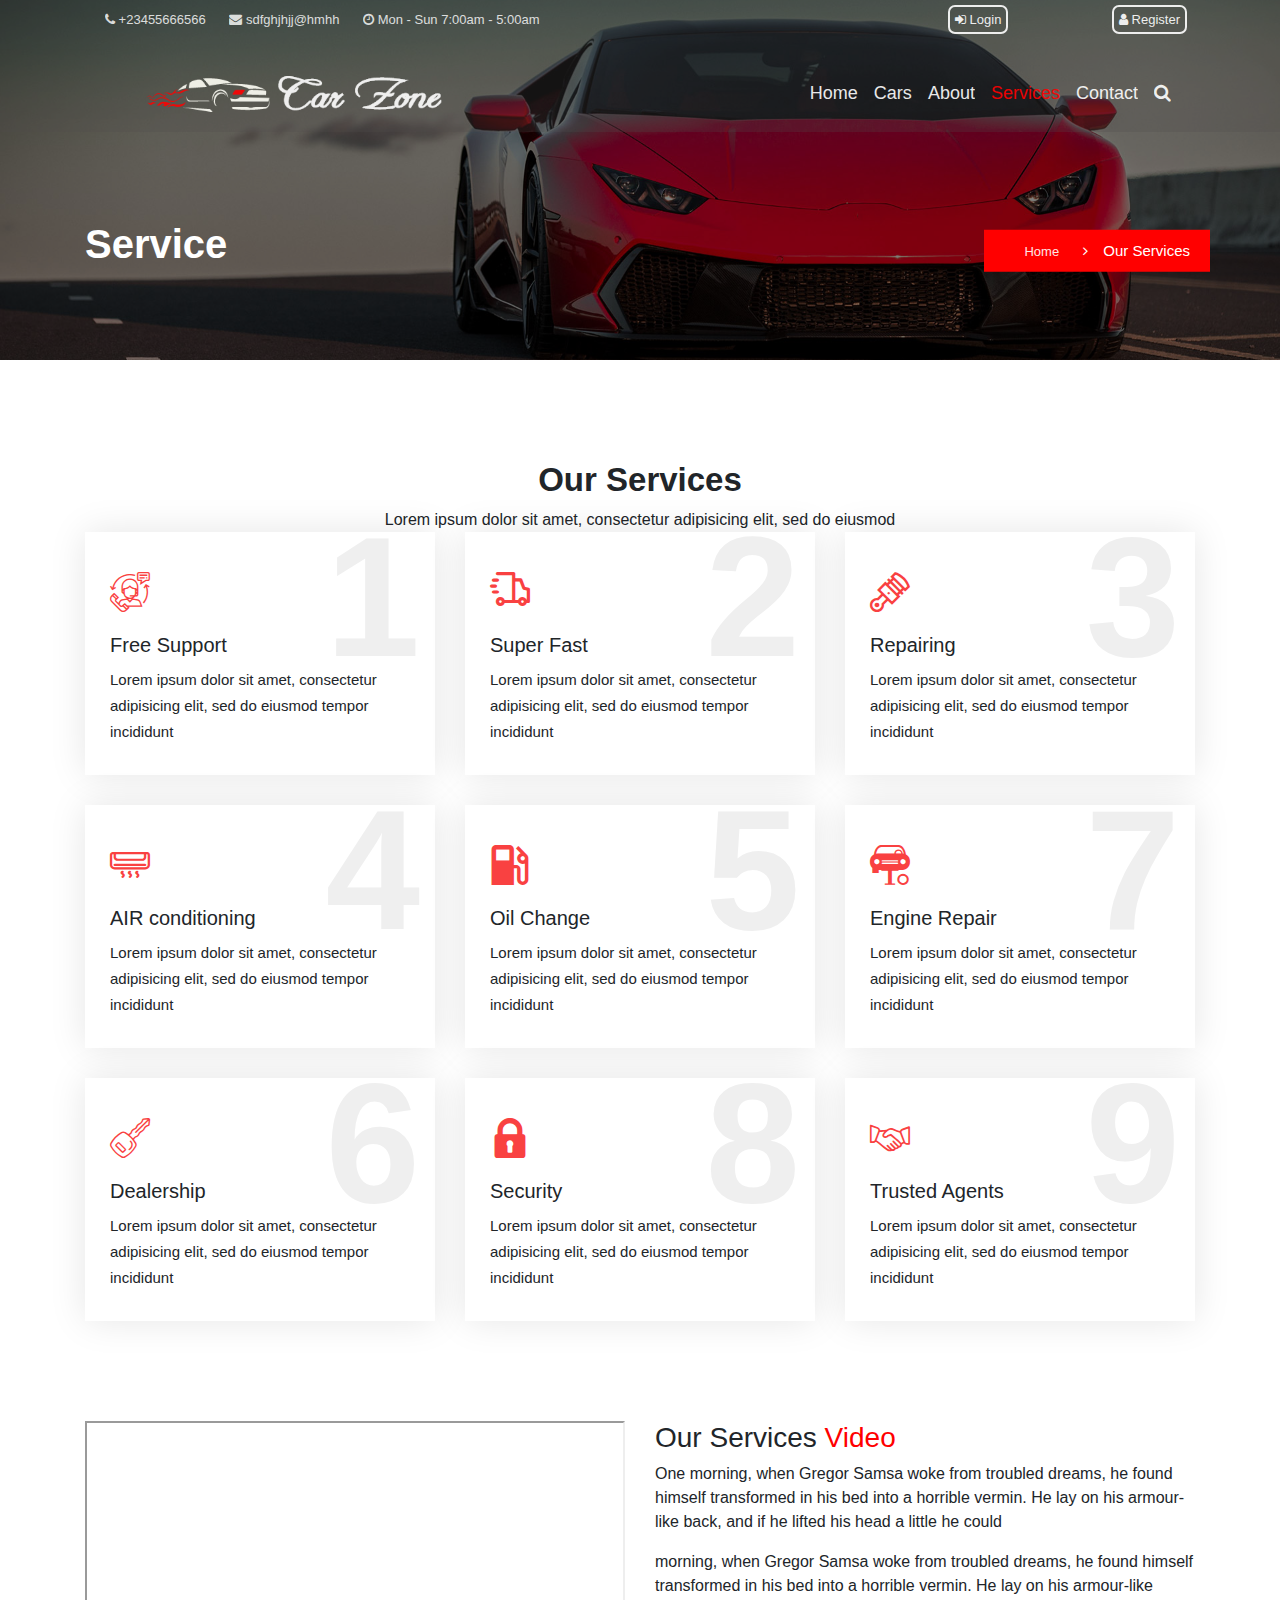
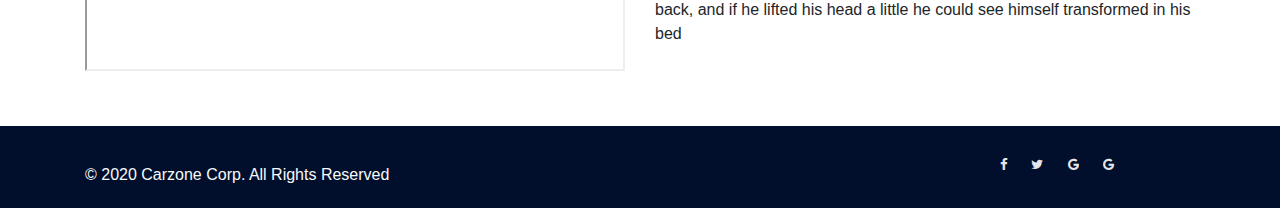
<file: services.html>
<!DOCTYPE html>
<html lang="en">

<head>
    <meta charset="UTF-8">
    <meta http-equiv="X-UA-Compatible" content="IE=edge">
    <meta name="viewport" content="width=device-width, initial-scale=1.0">
    <title>Car website</title>
    <link rel="shortcut icon" href="img/favicon.ico" type="image/x-icon">
    <link rel="stylesheet" href="css/bootstrap.min.css">
    <!-- External css -->
    <link rel="stylesheet" href="css/style.css">
    <link rel="stylesheet" href="css/owl.css">
    <link rel="stylesheet" href="css/magnific-popup.css">
    <link rel="stylesheet" href="css/nivo-lightbox/default.css">
    <link rel="stylesheet" href="css/nivo-lightbox/nivo-lightbox.css">
     
    <!-- font -->
    <link rel="stylesheet" href="fonts/font-awesome/css/font-awesome.min.css">
    <link rel="stylesheet" href="fonts/flaticon/font/flaticon.css">
    <link rel="stylesheet" href="fonts/linearicons/style.css">
</head>

<body id="top">
    <div class="header1">
        <div class="container">
            <div class="head1">
                <div class="row ">
                    <div class="col-lg-9">
                        <div class="list-inline">
                            <a href="tel:+234655666"><i class="fa fa-phone"></i> +23455666566</a>
                            <a href="tel:gmail"><i class="fa fa-envelope"></i> sdfghjhjj@hmhh</a>
                            <a href="tel:+234655666"><i class="fa fa-clock-o"></i> Mon - Sun 7:00am - 5:00am</a>

                        </div>
                    </div>
                    <div class="col-lg-3">
                        <ul class=" signin ">
                            <li>
                                <a href="login.html" class="logi"><i class='fa fa-sign-in'></i> Login</a>
                            </li>
                            <li>
                                <a href="signup.html" class="login"><i class='fa fa-user'></i> Register</a>
                            </li>
                        </ul>
                    </div>
                </div>
            </div>

            <nav class="navbar navbar-expand-lg sticky-header  justify-content-between ">
                <a class="navbar-brand"><img src="img/logos/logo.png" alt=""></a>
                <button class="navbar-toggler" data-target="#my-nav" data-toggle="collapse" aria-controls="my-nav"
                    aria-expanded="false" aria-label="Toggle navigation"
                    style="background-color: rgb(223, 17, 17); box-shadow: none;outline: none;border: none;">
                    <span class="fa fa-bars" style="color: white;"></span>
                </button>
                <div id="my-nav" class="collapse navbar-collapse">
                    <ul class="navbar-nav ml-auto">
                        <li class="nav-item">
                            <a class="nav-link " href="index.html">
                                 Home
                            </a>
                        </li>
                        <li class="nav-item">
                            <a class="nav-link" href="cars.html">
                                Cars
                            </a>
                        </li>
                        <li class="nav-item">
                            <a class="nav-link" href="about.html">
                                About
                            </a>
                        </li>
                        <li class="nav-item">
                            <a class="nav-link active" href="services.html">
                                Services
                            </a>
                        </li>


                        <li class="nav-item dropdown">
                            <a class="nav-link" href="contact.html">Contact</a>
                        </li>
                        <li class="nav-item dropdown m-hide">
                            <a href="#" class="nav-link h-icon" data-toggle="modal" data-target="#my-modal">
                                <i class="fa fa-search"></i>
                            </a>
                        </li>
                        <li class="nav-item dropdown s-show">
                            <a href="login.html" class="nav-link  "><i class='fa fa-sign-in'></i> Login</a>
                        </li>

                    </ul>
                </div>
            </nav>
        </div>
    </div>
    <!-- =====================----------------------------------------- -->
    <div id="my-modal" class="modal fade" tabindex="-1" role="dialog" aria-labelledby="my-modal-title"
        aria-hidden="true">
        <div class="modal-dialog modal-dialog-centered" role="document">
            <div class="modal-content">
                <div class="modal-header">
                    <button class="close" data-dismiss="modal" aria-label="Close">
                        <span aria-hidden="true">&times;</span>
                    </button>
                </div>
                <div class="modal-body">
                    <div class="mb-3">
                        <input type="text" class="form-control forminput mb-3" name="" id="" aria-describedby="helpId"
                            placeholder="Search for their land">
                        <div class="formbtn">
                            <button class="form-label btn btn-danger text-center">Search</button>
                        </div>
                    </div>

                </div>

            </div>
        </div>
    </div>
    <!-- --------------------------------------------------------- -->
    <section>
        <div class="all-title-box">
            <div class="container">
                <div class="row">
                    <div class="col-md-12">
                        <h2>Service</h2>
                        <!-- Breadcrumbs -->
                        <nav id="breadcrumbs">
                            <ul>
                                <li><a href="#">Home</a></li>
                                <li>Our Services</li>
                            </ul>
                        </nav>
                    </div>
                </div>
            </div>
        </div>
    </section>
    <div class="services content-area">
        <div class="container">
            <!-- Main title -->
            <div class="main-title text-center">
                <h1>Our <span>Services</span></h1>
                <p>Lorem ipsum dolor sit amet, consectetur adipisicing elit, sed do eiusmod</p>
            </div>
             <div class="row">
                <div class="col-lg-4 col-md-6 col-sm-6">
                    <div class="service-info">
                        <div class="number">1</div>
                        <div class="icon">
                            <i class="flaticon-support-2"></i>
                        </div>
                        <div class="detail">
                            <h3>Free Support</h3>
                            <p>Lorem ipsum dolor sit amet, consectetur adipisicing elit, sed do eiusmod tempor incididunt</p>
                        </div>
                    </div>
                </div>
                <div class="col-lg-4 col-md-6 col-sm-6">
                    <div class="service-info">
                        <div class="number">2</div>
                        <div class="icon">
                            <i class="flaticon-speed"></i>
                        </div>
                        <div class="detail">
                            <h3>Super Fast</h3>
                            <p>Lorem ipsum dolor sit amet, consectetur adipisicing elit, sed do eiusmod tempor incididunt</p>
                        </div>
                    </div>
                </div>
                <div class="col-lg-4 col-md-6 col-sm-6">
                    <div class="service-info">
                        <div class="number">3</div>
                        <div class="icon">
                            <i class="flaticon-motor"></i>
                        </div>
                        <div class="detail">
                            <h3>Repairing</h3>
                            <p>Lorem ipsum dolor sit amet, consectetur adipisicing elit, sed do eiusmod tempor incididunt</p>
                        </div>
                    </div>
                </div>
                <div class="col-lg-4 col-md-6 col-sm-6">
                    <div class="service-info">
                        <div class="number">4</div>
                        <div class="icon">
                            <i class="flaticon-air-conditioner"></i>
                        </div>
                        <div class="detail">
                            <h3>AIR conditioning</h3>
                            <p>Lorem ipsum dolor sit amet, consectetur adipisicing elit, sed do eiusmod tempor incididunt</p>
                        </div>
                    </div>
                </div>
                <div class="col-lg-4 col-md-6 col-sm-12">
                    <div class="service-info">
                        <div class="number">5</div>
                        <div class="icon">
                            <i class="flaticon-fuel"></i>
                        </div>
                        <div class="detail">
                            <h3>Oil Change</h3>
                            <p>Lorem ipsum dolor sit amet, consectetur adipisicing elit, sed do eiusmod tempor incididunt</p>
                        </div>
                    </div>
                </div>
                <div class="col-lg-4 col-md-6 col-sm-6">
                    <div class="service-info">
                        <div class="number">7</div>
                        <div class="icon">
                            <i class="flaticon-wheel"></i>
                        </div>
                        <div class="detail">
                            <h3>Engine Repair</h3>
                            <p>Lorem ipsum dolor sit amet, consectetur adipisicing elit, sed do eiusmod tempor incididunt</p>
                        </div>
                    </div>
                </div>
                <div class="col-lg-4 col-md-6 col-sm-6">
                    <div class="service-info">
                        <div class="number">6</div>
                        <div class="icon">
                            <i class="flaticon-car-2"></i>
                        </div>
                        <div class="detail">
                            <h3>Dealership</h3>
                            <p>Lorem ipsum dolor sit amet, consectetur adipisicing elit, sed do eiusmod tempor incididunt</p>
                        </div>
                    </div>
                </div>
                <div class="col-lg-4 col-md-6 col-sm-6">
                    <div class="service-info">
                        <div class="number">8</div>
                        <div class="icon">
                            <i class="flaticon-lock"></i>
                        </div>
                        <div class="detail">
                            <h3>Security</h3>
                            <p>Lorem ipsum dolor sit amet, consectetur adipisicing elit, sed do eiusmod tempor incididunt</p>
                        </div>
                    </div>
                </div>
                <div class="col-lg-4 col-md-6 col-sm-6">
                    <div class="service-info">
                        <div class="number">9</div>
                        <div class="icon">
                            <i class="flaticon-deal"></i>
                        </div>
                        <div class="detail">
                            <h3>Trusted Agents</h3>
                            <p>Lorem ipsum dolor sit amet, consectetur adipisicing elit, sed do eiusmod tempor incididunt</p>
                        </div>
                    </div>
                </div>
            </div> 
        </div>
    </div>

    <section class="about-video">
        <div class="container">
            <div class="row">
                <div class="col-md-6">
                     <div class="inside-car service-car">
                        <iframe src="https://www.youtube.com/embed/5e0LxrLSzok" allowfullscreen=""></iframe>
                    
                </div>
                </div>
                <div class="col-md-6 ">
                     <div class="about-text">
                        <h3>Our Services <span class="text-danger">Video</span></h3>
                        <p>One morning, when Gregor Samsa woke from troubled dreams, he found himself transformed in his bed into a horrible vermin. He lay on his armour-like back, and if he lifted his head a little he could</p>
                        <p class="mb-0">morning, when Gregor Samsa woke from troubled dreams, he found himself transformed in his bed into a horrible vermin. He lay on his armour-like back, and if he lifted his head a little he could see himself transformed in his bed</p>
                    </div> 
                </div>
            </div>
        </div>
    </section>


    <section class="footer mt-5">
        <div class="bg-d  ">
            <div class="container">
            <div class="row justify-content-center ">
                    <div class="col-md-9 text-light  text-dan col-sm-12 ">
                    <h6 class="mt-4 ">© 2020 Carzone Corp. All Rights Reserved</h6>
                </div>
                <div class="col-md-3 col-sm-12  mt-3"> 
                    <div class="social-list clearfix yo">
                        <ul>
                        <a href="#" class="facebook-bg"><i class="fa fa-facebook"></i></a>
                        <a href="#" class="twitter-bg"><i class="fa fa-twitter"></i></a>
                        <a href="#" class="google-bg"><i class="fa fa-google"></i></a>
                        <a href="#" class="google-bg"><i class="fa fa-google"></i></a>
                        </ul>
                    </div>
                    
                </div>
                </div>
            </div>
        </div>
    </section>

    <a id="backtotop" href="#top"><i class="fa fa-chevron-up"></i></a>
    <script src="js/bootstrap.min.js"></script>
    <script src="js/all.js"></script>
    <script src="js/rangeslider.js"></script>
    <script src="js/custom.js"></script>
    <script src='js/owl-carousel.js'></script>
    <script src="js/owl.carousel.min.js"></script>
    <script src="js/magnific-popup-options.js"></script>
    <script src="js/jquery.magnific-popup.min.js"></script>
    <script src="js/nivo-lightbox.js"></script>
    <script src="js/main.js"></script>
    <script src="js/jquery.backtotop.js"></script>
</body>

</html>
</file>
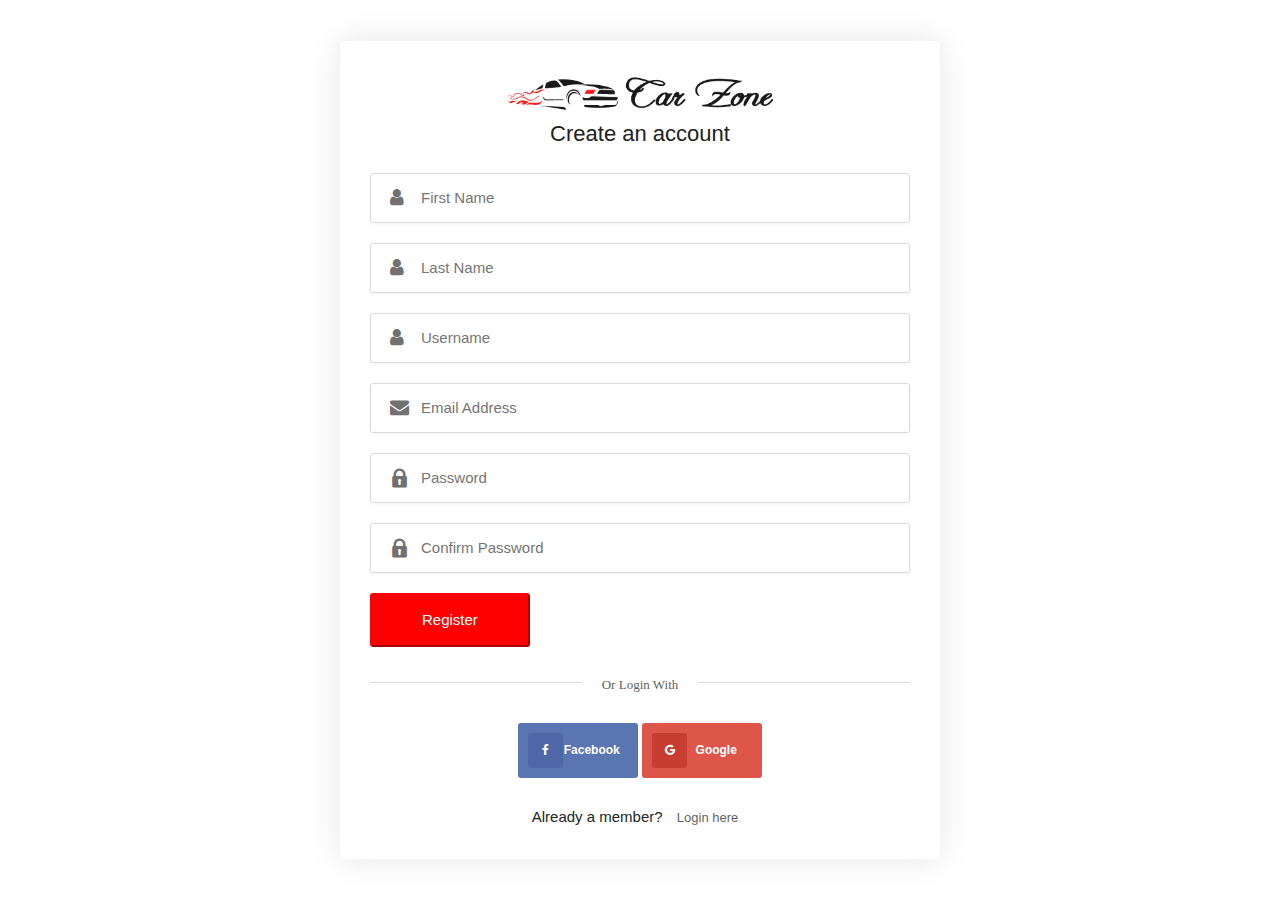
<file: signup.html>
<!DOCTYPE html>
<html lang="en">

<head>
    <meta charset="UTF-8">
    <meta http-equiv="X-UA-Compatible" content="IE=edge">
    <meta name="viewport" content="width=device-width, initial-scale=1.0">
    <title>Car website</title>
    <link rel="shortcut icon" href="img/favicon.ico" type="image/x-icon">
    <link rel="stylesheet" href="css/bootstrap.min.css">
    <!-- External css -->
    <link rel="stylesheet" href="css/style.css">
    <link rel="stylesheet" href="css/owl.css">
    <link rel="stylesheet" href="css/magnific-popup.css">
    <link rel="stylesheet" href="css/nivo-lightbox/default.css">
    <link rel="stylesheet" href="css/nivo-lightbox/nivo-lightbox.css">
    <!-- font -->
    <link rel="stylesheet" href="fonts/font-awesome/css/font-awesome.min.css">
    <link rel="stylesheet" href="fonts/flaticon/font/flaticon.css">
    <link rel="stylesheet" href="fonts/linearicons/style.css">
</head>

<body id="top">
<div class="contact-section">
    <div class="container">
        <div class="row">
            <div class="col-lg-12 col-md-12">
                <div class="form-section">
                    <div class="logo-2">
                        <a href="index.html">
                            <img src="img/logos/black-logo.png" alt="logo">
                        </a>
                    </div>
                    <h3>Create an account</h3>
                    <form action="#" method="GET">
                        <div class="form-group form-box">
                            <input type="text" name="firstname" class="input-text" placeholder="First Name">
                            <i class="fa fa-user"></i>
                        </div>
                        <div class="form-group form-box">
                            <input type="text" name="lastname" class="input-text" placeholder="Last Name">
                            <i class="fa fa-user"></i>
                        </div>
                        <div class="form-group form-box">
                            <input type="text" name="username" class="input-text" placeholder="Username">
                            <i class="fa fa-user"></i>
                        </div>
                        <div class="form-group form-box">
                            <input type="email" name="email" class="input-text" placeholder="Email Address">
                            <i class="flaticon-mail"></i>
                        </div>
                        <div class="form-group form-box">
                            <input type="password" name="password" class="input-text" placeholder="Password">
                            <i class="flaticon-lock"></i>
                        </div>
                        <div class="form-group form-box">
                            <input type="password" name="confirm_password" class="input-text" placeholder="Confirm Password">
                            <i class="flaticon-lock"></i>
                        </div>
                        <div class="form-group mb-0 clearfix">
                            <button type="submit" class="btn-md btn-danger float-left">Register</button>
                        </div>
                        <div class="extra-login clearfix">
                            <span>Or Login With</span>
                        </div>
                        <div class="clearfix"></div>
                        <ul class="social-list">
                            <li><a href="#" class="facebook-bg"><i class="fa fa-facebook facebook-i"></i><span>Facebook</span></a></li>
                            <li><a href="#" class="google-bg"><i class="fa fa-google google-i"></i><span>Google</span></a></li>
                        </ul>
                    </form>
                    <p>Already a member? <a href="login.html" class=""> Login here</a></p>
                </div>
            </div>
        </div>
    </div>
</div>
<a id="backtotop" href="#top"><i class="fa fa-chevron-up"></i></a>

<script src="js/bootstrap.min.js"></script>
<script src="js/all.js"></script>
<script src="js/rangeslider.js"></script>
<script src="js/custom.js"></script>
<script src='js/owl-carousel.js'></script>
<script src="js/owl.carousel.min.js"></script>
<script src="js/magnific-popup-options.js"></script>
<script src="js/jquery.magnific-popup.min.js"></script>
<script src="js/nivo-lightbox.js"></script>
<script src="js/main.js"></script>
<script src="js/jquery.backtotop.js"></script>
</body>

</html>
</file>
<file: css/style.css>
body {
  font-family: 'Roboto', sans-serif;
  font-family: 'Open Sans', sans-serif;

}

h1,
h2,
h3,
h4,
h5,
h6,
.h1,
.h2,
.h3,
.h4,
.h5,
.h6 {
  font-family: 'Roboto', sans-serif;

  font-weight: 400;
}
 ul li {
  list-style: none;
 }
.mb-50{
  margin-bottom: 50px;
}
.header1 {
  position: absolute;
  top: 0;
  left: 0;
  z-index: 999;
  width: 100%;
  background-color: rgba(78, 76, 76, 0.252);
}

.list-inline {
  padding: 13px;
}

.list-inline,
a {
  text-decoration: none;
  color: white;
  opacity: 0.9;
  font-family: 'Roboto', sans-serif;
  font-size: 13px;
  padding: 10px;

}

a:hover {
  color: white;
  text-decoration: none;
}
#backtotop.visible {
  visibility: visible;
  /* opacity: .5; */
}

#backtotop {
  color: #FFFFFF;
  background-color: red;
  overflow: hidden;
}

#backtotop {
  z-index: 999;
  display: inline-block;
  position: fixed;
  visibility: hidden;
  bottom: 20px;
  right: 20px;
  width: 36px;
  height: 36px;
  line-height: 36px;
  font-size: 16px;
  text-align: center;
}

#backtotop i {
  animation: spin 2s linear infinite;
}

@-webkit-keyframes spin {
  0% {
    transform: translateY(-5px);
  }

  100% {
    transform: translateY(-50px);
  }
}
.modal-header{
  border: none;
  outline: none;
}
.close{
  outline: none;
}
.signin {
  list-style: none;
  font-size: 13px;
  display: flex;
  padding: 10px;
  justify-content: space-between;

}

.logi,
.login {
  outline: 2px solid white;
  border-radius: 5px;
  padding: 5px;
}

.nav-link {
  color: white;
  font-size: 18px;
  font-family: 'Roboto', sans-serif;

}
 
.nav-link:hover , .nav-link.active {
  color: red;
}
.navbar-brand img{
  height: 50px;
}

.modal {
  background-color: transparent;
}

.modal-content {
  background-color: transparent;
  outline: none;
  border: none;

}
.s-show{
  display: none;
}

.forminput {
  font-size: 30px;
}

.formbtn {
  display: flex;
  justify-content: center;
  align-items: center;
}

.carousel-item2 {
  height: 100vh;
}

.carousel-caption {
  position: absolute;
  bottom: 9.5rem;
  padding-left: 60px;


}


.carousel-control-prev-icon {
  height: 50px;
  border-radius: 10px;
  border: 2px solid #b7b5b5;
  position: absolute;
  top: 50%;
  width: 30px;
  left: 15%;
}

.carousel-control-next-icon {
  height: 50px;
  border-radius: 10px;
  border: 2px solid #b7b5b5;
  position: absolute;
  top: 50%;
  width: 30px;
  right: 15%;
}

.carousel-control-next-icon:hover {
  background-color: red;
}

.carousel-control-prev-icon:hover {
  background-color: red;
}

.search {
  position: absolute;
  top: 28%;
  right: 10%;
  width: 400px;
  height: 570px;
  border-radius: 3%;
}

.searchinput {
  width: 350px;

}

.range-slider {
  margin-top: 15px;
  margin-bottom: 30px;
  font-family: 'Roboto', sans-serif;
}

.range-slider .ui-slider {
  position: relative;
  text-align: left;
}

.range-slider label {
  font-size: 14px;
  color: #535353;
  font-weight: 500;
  margin-bottom: 12px;
}

.range-slider .ui-slider .ui-slider-handle {
  position: absolute;
  z-index: 2;
  width: 5px;
  height: 5px;
  border-radius: 0;

  background-color: red;
  cursor: w-resize;
  outline: none;
  top: -5px;
  margin-left: -8px;
  box-shadow: none !important;
}

.range-slider .ui-slider .ui-slider-range {
  position: absolute;
  z-index: 1;
  display: block;
  border: 0;
  background-position: 0 0;
  background-color: red;
}


.range-slider .ui-widget-content {
  background-color: #ccc;
}



.range-slider .ui-slider.ui-state-disabled .ui-slider-handle,
.range-slider .ui-slider.ui-state-disabled .ui-slider-range {
  filter: inherit;
}

.range-slider .ui-slider-horizontal {
  height: 4px;
  border-radius: 10px;
  width: calc(100% - 16px);
  margin-left: 8px;
}

.range-slider .ui-slider-horizontal .ui-slider-range {
  top: 0;
  height: 100%;
}

.range-slider .ui-slider-horizontal .ui-slider-range-min {
  left: 0;
}

.range-slider .ui-slider-horizontal .ui-slider-range-max {
  right: 0;
}

.min-value:focus,
.max-value:focus,
.min-value,
.max-value {
  width: 40%;
  display: inline-block;
  border: 0;
  background-color: transparent;
  padding: 0;
  margin: 12px 0 0 0;
  cursor: default;
}

.min-value {
  float: left;
  margin-left: -8px;
  width: 40%;
  margin-right: -8px;
  font-size: 13px;
  color: #535353;
  font-weight: 500;
  margin-top: 15px;
}

.max-value {
  float: right;
  width: 60%;
  text-align: right;
  margin-right: -8px;
  font-size: 13px;
  color: #535353;
  font-weight: 500;
  margin-top: 15px;
}

.main-title h1 {
  font-size: 33px;
  font-weight: 700;

}

.main-title h2 {
  font-size: 28px;
  font-weight: 600;
  margin-bottom: 5px;
}

.main-title p {
  font-size: 16px;
  margin-bottom: 0;
}

.featured-items .owl-nav {
  position: absolute;
  width: 100%;
  top: 50%;
  transform: translateY(-35px);
}

.featured-items .owl-nav .owl-prev {
  position: absolute;
  left: -60px;
  top: 20px;
}

.featured-items .owl-nav .owl-next {
  position: absolute;
  right: -70px;
  top: 20px;
}

.featured-items .owl-nav .owl-next span {
  border-radius: 0 50px 50px 0;
  width: 55px;
  height: 36px;
  line-height: 36px;
  font-size: 20px;
  display: inline-block;
  color: red;
  background-color: white;
  opacity: 0.75;
  transition: all .3s;
  box-shadow: 5px 5px 15px rgb(0 0 0 / 15%);

}

.featured-items .owl-nav .owl-prev span {
  width: 55px;
  height: 36px;
  line-height: 36px;
  font-size: 20px;
  display: inline-block;
  color: red;
  background-color: white;
  border-radius: 50px 0 0 50px;
  opacity: 0.75;
  transition: all .3s;
  box-shadow: 5px 5px 15px rgb(0 0 0 / 15%);
}

.featured-items .owl-nav .owl-prev span:hover,
.featured-items .owl-nav .owl-next span:hover {
  opacity: 1;
  background-color: red;
  color: white;
  outline: none;
}

.tag-2 {
  float: left;
  position: absolute;
  transform: rotate(-45deg);
  left: -60px;
  top: 30px;
  text-align: center;
  width: 200px;
  font-size: 12px;
  margin: 0;
  color: #fff;
  font-weight: 500;
  line-height: 28px;
  background: #292929;
  text-transform: uppercase;
  z-index: 30;
}

.fh5co-card-item {
  display: block;
  width: 100%;
  position: relative;
  background: #fff;
  overflow: hidden;
  z-index: 9;
  bottom: 0;
  margin-bottom: 30px;
  -webkit-box-shadow: 0px 2px 5px 0px rgba(0, 0, 0, 0.08);
  -moz-box-shadow: 0px 2px 5px 0px rgba(0, 0, 0, 0.08);
  -ms-box-shadow: 0px 2px 5px 0px rgba(0, 0, 0, 0.08);
  -o-box-shadow: 0px 2px 5px 0px rgba(0, 0, 0, 0.08);
  box-shadow: 0px 2px 5px 0px rgba(0, 0, 0, 0.08);
  -webkit-border-radius: 0px;
  -moz-border-radius: 0px;
  -ms-border-radius: 0px;
  border-radius: 0px;
  -webkit-transition: 0.3s;
  -o-transition: 0.3s;
  transition: 0.3s;
}

.fh5co-card-item figure , .fh5co-card-item2 figure{
  height: 240px;
  overflow: hidden;
  z-index: 12;
  position: relative;
}

.fh5co-card-item figure .overlay , .fh5co-card-item2 figure .overlay{
  opacity: 0;
  visibility: hidden;
  z-index: 10;
  top: 0;
  left: 0;
  right: 0;
  bottom: 0;
  position: absolute;
  background: rgba(0, 0, 0, 0.4);
  -webkit-transition: 0.7s;
  -o-transition: 0.7s;
  transition: 0.7s;
}

.fh5co-card-item figure .overlay i , .fh5co-card-item2 figure .overlay i {
  z-index: 12;
  color: #fff;
  font-size: 30px;
  position: absolute;
  margin-left: -15px;
  margin-top: -45px;
  top: 50%;
  left: 50%;
  -webkit-transition: 0.3s;
  -o-transition: 0.3s;
  transition: 0.3s;
}

.fh5co-card-item img ,.fh5co-card-item2  img {
  z-index: 8;
  opacity: 1;
  -webkit-transition: 0.3s;
  -o-transition: 0.3s;
  transition: 0.3s;
}

.fh5co-card-item .fh5co-text  , .fh5co-card-item2 .fh5co-text{
  padding: 0px 10px 10px 20px;
  text-align: center;
}

.overlay-text {
  z-index: 10;
  position: absolute;
  top: 120px;
  right: 10px;
}

.del {
  color: red;
  font-size: 12px;
}

.fh5co-card-item .fh5co-text h2  ,.fh5co-card-item2 .fh5co-text h2{
  font-size: 20px;
  font-weight: 400;
  margin: 0 0 10px 0;
  color: #09C6AB;
}

.fh5co-card-item .fh5co-text span , .fh5co-card-item2 .fh5co-text span{
  color: #b3b3b3;
  font-size: 16px;
  font-weight: 400;
}

.fh5co-card-item .fh5co-text p, .fh5co-card-item2 .fh5co-text p {
  color: #000;
  -webkit-transition: 0.5s;
  -o-transition: 0.5s;
  transition: 0.5s;
}

.fh5co-card-item .fh5co-text a span.btn  , .fh5co-card-item2 .fh5co-text a span.btn{
  color: #fff !important;
  opacity: 1;
  visibility: visible;
  bottom: 0;
  background: #1a1a1a;
  border: 2px solid #1a1a1a !important;
  position: relative;
  -webkit-transition: 0.5s;
  -o-transition: 0.5s;
  transition: 0.5s;
}

.facilities-list li {
  list-style: none;
  float: left;
  margin: 0 3px 3px 0;
  font-weight: 400;
  font-size: 14px;
  padding: 5px 15px;
  border: solid 1px #e2e0e0;
  border-radius: 3px;
  color: black;
}
.facilities li {
  list-style: none;
  float: left;
  margin: 0 3px 3px 0;
  font-weight: 400;
  font-size: 14px;
  padding: 5px 6px;
  border: solid 1px #e2e0e0;
  border-radius: 3px;
  color: black;
}

.fh5co-card-item:hover,.fh5co-card-item2:hover,
.fh5co-card-item:focus , .fh5co-card-item2:focus{
  bottom: 7px;
  text-decoration: none;
  -webkit-box-shadow: 0px 1px 20px 0px rgba(0, 0, 0, 0.19);
  -moz-box-shadow: 0px 1px 20px 0px rgba(0, 0, 0, 0.19);
  -ms-box-shadow: 0px 1px 20px 0px rgba(0, 0, 0, 0.19);
  -o-box-shadow: 0px 1px 20px 0px rgba(0, 0, 0, 0.19);
  box-shadow: 0px 1px 20px 0px rgba(0, 0, 0, 0.19);
}

.fh5co-card-item:hover img,.fh5co-card-item2:hover img,
.fh5co-card-item:focus img , .fh5co-card-item2:focus img{
  -webkot-transform: scale(1.2);
  -moz-transform: scale(1.2);
  -ms-transform: scale(1.2);
  -o-transform: scale(1.2);
  transform: scale(1.2);
}

.fh5co-card-item:hover a span.btn,.fh5co-card-item2:hover a span.btn,
.fh5co-card-item:focus span.btn, .fh5co-card-item2:focus  a span.btn {
  opacity: 1;
  visibility: visible;
  bottom: 0px;
  border: 2px solid rgb(233, 43, 43) !important;
  background: rgb(233, 43, 43) !important;
}

.fh5co-card-item:hover figure .overlay,.fh5co-card-item2:hover figure .overlay,
.fh5co-card-item:focus figure .overlay,.fh5co-card-item2:focus figure .overlay {
  opacity: 1;
  visibility: visible;
}

.fh5co-card-item:hover figure .overlay i,.fh5co-card-item2:hover figure .overlay i,
.fh5co-card-item:focus figure .overlay i, .fh5co-card-item2:focus figure .overlay i{
  margin-top: -15px;
}

.fh5co-card-item:hover h2,
.fh5co-card-item:hover span,
.fh5co-card-item:focus h2,
.fh5co-card-item:focus span {
  text-decoration: none !important;
}

.readmorebtn {
  position: absolute;
  bottom: 50px;
  z-index: 50;
  left: 100px;
  height: 10px
}
.img-responsive{
  width: 350px;
}
.img-responsive-lastest {
  width: 310px;
  height: 200px;
}

.portfolio-item .hover-bg {
  overflow: hidden;
  position: relative;
  margin: auto;
}

.hover-bg .hover-text {
  position: absolute;
  text-align: center;
  color: #fff;
  background: rgba(31, 56, 110, 0.8);
  height: 300px;
  width: 310px;
  opacity: 0;
  transition: all 0.5s;
   
   
}

.hover-bg .hover-text>h4 {
  opacity: 0;
  color: #fff;
  -webkit-transform: translateY(100%);
  transform: translateY(100%);
  transition: all 0.3s;
  font-size: 15px;
  letter-spacing: 1px;
  font-weight: 400;
  text-transform: uppercase;
  position: absolute;
  top: 100px;
  left: 10px;
}

.hover-bg .hover-text>h5 {
  opacity: 0;
  color: #fff;
  -webkit-transform: translateY(100%);
  transform: translateY(100%);
  transition: all 0.3s;
  font-size: 17px;
  letter-spacing: 1px;
  font-weight: 900;
  text-transform: uppercase;
  position: absolute;
  top: 120px;
  left: 10px;
}

.hover-bg:hover .hover-text>h4,
.hover-bg:hover .hover-text>h5 {
  opacity: 1;
  -webkit-backface-visibility: hidden;
  -webkit-transform: translateY(0);
  transform: translateY(0);
}

.hover-bg:hover .hover-text {
  opacity: 1;
}

.executive .owl-carousel .owl-item img{
  width: 250px;
  height: 255px;
  margin: auto;
}
.team-1 .social-list {
  position: absolute;
  bottom: 105px;
  text-align: center;
  z-index: 20;
  border-radius: 5px 5px 0 0;
  color: rgb(255, 255, 255);
  display: inline-block;
  width: 100%;
  margin-left:-20px ;
}

.team-1 .social-list a {
  color: #fff;
  width: 40px;
  height: 40px;
  display: inline-block;
  margin: 2px;
  border-radius: 3px;
  text-align: center;
  background: rgba(0,0,0,0.5);
}

.team-1 .details {
  text-align: center;
}


.team-1 .details h4 a{
  font-size: 20px;
  font-weight: 400;
  color: #212121;
}

.team-1 .details h4 a:hover{
  color: #212529;
}

.team-1 .details h5 {
  font-size: 15px;
  color: #535353;
  font-weight: 400;
}

.team-1 .social-list a:hover{
  box-shadow: none;
}

.team-1 .facebook-bg:hover {
  background: #4867aa!important;
}

.team-1 .twitter-bg:hover {
  background: #56d7fe!important;
}

.team-1 .google-bg:hover {
  background: #dc4e41!important;
}

.our-team-2{
  background: rgba(0, 0, 0, 0.04) url(../img/bg-img-6.jpg) top left repeat;
  background-size: cover;
}
.executive .owl-nav  .owl-next span,
.executive .owl-nav  .owl-prev span{
  display: none;
}
.bg-dan{
  background-color: red;
  /* height: 50px; */
}
.text-dan h4 , .text-dan h6{
  line-height: 50px;
}
.yo{
  width: 200px;
}
.bg-d{
  background-color: #010f2d;
}
.social-list {
  justify-content: space-between;
  padding: 10px;
}
 
.social-list .facebook-bg:hover {
  background: #4867aa!important;
}

.social-list .twitter-bg:hover {
  background: #56d7fe!important;
}

.social-list .google-bg:hover {
  background: #dc4e41!important;
}
.all-title-box {
  background: url(../img/car-1.jpg)top left repeat;
  padding: 250px 0 50px 0px;
  background-size: cover;
  height: 360px;
  background-position: center center;
  background-repeat: no-repeat;
  position: relative;
  text-align: center;
}

/* car.html */
.fh5co-card-item2 {
  display: block;
  width: 100%;
  position: relative;
  background: #fff;
  overflow: hidden;
  z-index: 9;
  bottom: 0;
  -webkit-box-shadow: 0px 2px 5px 0px rgba(0, 0, 0, 0.08);
  -moz-box-shadow: 0px 2px 5px 0px rgba(0, 0, 0, 0.08);
  -ms-box-shadow: 0px 2px 5px 0px rgba(0, 0, 0, 0.08);
  -o-box-shadow: 0px 2px 5px 0px rgba(0, 0, 0, 0.08);
  box-shadow: 0px 2px 5px 0px rgba(0, 0, 0, 0.08);
  -webkit-border-radius: 0px;
  -moz-border-radius: 0px;
  -ms-border-radius: 0px;
  border-radius: 0px;
  -webkit-transition: 0.3s;
  -o-transition: 0.3s;
  transition: 0.3s;
}
.all-title-box::before {
  content: "";
  position: absolute;
  background: rgba(0, 0, 0, 0.5);
  width: 100%;
  height: 100%;
  top: 0px;
  left: 0px;
}

.all-title-box .container {
  position: relative;
}

.all-title-box h2 {
  color: #ffffff;
  font-size: 40px;
  font-weight: 600;
  position: absolute;
  bottom: -25px;
}

#breadcrumbs {
  background: red;
  padding: 10px 20px;
  position: absolute;
  right: 0px;
  display: inline-block;
  font-size: 15px;
  font-weight: 500;
  color: #888;
  top: 50%;
  -webkit-transform: translateY(-50%);
  -moz-transform: translateY(-50%);
  -ms-transform: translateY(-50%);
  transform: translateY(-50%);
}

#breadcrumbs:hover {
  background: grey;
}

#breadcrumbs ul {
  margin: 0;
  padding: 0;
}

#breadcrumbs ul li {
  display: inline-block;
  list-style: none;
  margin: 0 0 0 10px;
  color: #ffffff;
}

#breadcrumbs:hover ul li a {
  color: red;
}

#breadcrumbs ul li:first-child::before {
  display: none;
}

#breadcrumbs ul li::before {
  content: "\f105";
  font-family: "FontAwesome";
  color: #ffffff;
  font-size: 14px;
  margin-right: 15px;
}

.question .contact-info li {
  line-height: 25px;
  padding-left: 22px;
  font-weight: 500;
  position: relative;
  font-size: 15px;
  margin-bottom: 15px;
}

.question .contact-info li i {
  left: 0;
  position: absolute;
  top: 0;
  font-size: 15px;
}

.question .social-list li {
  text-align: center;
  display: inline-block;
  list-style: none;
}

.question .social-list li a {
  width: 38px;
  height: 38px;
  line-height: 38px;
  text-align: center;
  display: inline-block;
  font-size: 16px;
  border-radius: 3px;
  color: #fff;
  margin: 0 4px 2px 0;
}
  .facebook {
  background-color: #3b589e !important;
  color: white;
}

.twitter {
 background-color: #56d7fe !important;
 color: white;
}

.google {
  background-color: #dc4e41 !important;
  color: white;
}

.rss {
  background-color: #e78733 !important;
  color: white;
}

.linkedin {
  background-color: #1c82ca !important;
  color: white;
}
.pagination-box {
  margin-bottom: 25px;
}

.pagination {
  padding-left: 0;
  border-radius: 4px;
  display: inline-block;
  margin: auto;
}

.pagination li {
  display: inline-block;
}

.pagination > li > a {
  color: #4d4d4d;
  font-size: 18px;
  background: #fff;
  font-weight: 400;
}

.pagination > li > a i{
  font-size: 15px;
  font-weight: 600;
}

.pagination > li > a, .pagination > li > span {
  margin: 0 2px 5px;
  height: 40px;
  width: 40px;
  line-height: 40px;
  text-align: center;
  border: none;
  padding: 0;
  border-radius: 0;
  background: #fff;
  box-shadow: 1px 1px 1px 1px rgba(0, 0, 0, 0.1);
}

.pagination .page-item:first-child .page-link {
  border-radius: 0;
}

.pagination .page-item:last-child .page-link {
  border-radius: 0;
}

.pagination > li > a:hover {
  color: #fff;
}

.pagination > li > .active {
  color: white;
  background: red;
  box-shadow: 1px 1px 1px 1px rgba(0, 0, 0, 0.1);
}

.page-link:focus {
  box-shadow: 1px 1px 1px 1px rgba(0, 0, 0, 0.1);
}
/* about */
.about-us .owl-nav .owl-next span,
.about-us .owl-nav .owl-prev span,
.executive .owl-nav  .owl-next span,
.executive .owl-nav  .owl-prev span{
  display: none;
}
/** Service info srart **/
.service-info {
    margin: 0 0 30px 0;
    width: 100%;
    position: relative;
    display: inline-block;
    background: #fff;
    padding: 30px 25px;
    box-shadow: 0 0 35px rgba(0, 0, 0, 0.1);
}

.service-info:hover{
    box-shadow: 0 0 15px rgba(0, 0, 0, 0.1);
}

.service-info i{
    font-size: 40px;
    margin-bottom: 20px;
    color: rgb(249, 65, 65);
}

.service-info h3 {
    font-size: 20px;
    font-weight: 400;
    position: relative;
    margin: 10px 0;
}

.service-info .number {
    font-size: 170px;
    line-height: 1;
    color: #efefef;
    display: inline-block;
    position: absolute;
    z-index: 0;
    right: 15px;
    font-weight: 600;
    top: 5px;
    margin-top: -25px;
    font-family: "Poppins", sans-serif;

}

.service-info p {
    line-height: 26px;
    margin-bottom: 0;
    font-size: 15px;
    position: relative;
}

.content-area {
    padding: 100px 0 70px;
}
 .inside-car iframe {
  height: 250px!important;
  width: 100%;
} 
/* contact */
.contact-2 .contact-info {
  text-align: center;
}

.contact-2 .contact-info strong {
  font-weight: 500;
  font-size: 14px;
  color: #525252;
}

.contact-2 .contact-info i {
  font-size: 24px;
  color: #212529;
}

.contact-2 .contact-info p {
  margin: 0;
  font-size: 15px;
}

.contact-2 .form-control {
  width: 100%;
  padding: 10px 20px;
  font-size: 16px;
  background: transparent;
  outline: 0;
  height: 45px;
  border-radius: 3px;
  border: 1px solid #dbdbdb;
  box-shadow: 0 1px 3px 0 rgba(0, 0, 0, .06);
}

.contact-2 .form-control:focus {
  color: #495057;
  background-color: transparent;
  border: 1px solid #dbdbdb;
  outline: 0;
  box-shadow: 0 1px 3px 0 rgba(0, 0, 0, .06);
}

.contact-2 .form-group {
  margin-bottom: 20px;
}

.contact-2 textarea {
  min-height: 250px;
}

.contact-2 .btn-message {
  border-radius: 50px;
  padding: 10px 60px 11px;
}

.contact-map {
  height: 350px !important;
}

.contact-map-content .map-content {
  width: 250px;
}

.contact-2 .contact-info-2 {
  margin-left: 20px;
  margin-right: 20px;
  margin-bottom: 20px;
  border-radius: 5px;
  background: #fff;
  box-shadow: 0 0 35px rgba(0, 0, 0, 0.1);
}

.contact-2 .contact-info-2 .ci-box i {
  width: 45px;
  line-height: 50px;
  margin-right: 5px;
  font-size: 33px;
}

.contact-2 .contact-info-2 .ci-box h5 {
  font-weight: 500;
  font-size: 16px;
  margin: 0 0 5px;
}

.contact-2 .contact-info-2 .ci-box p a {
  font-size: 15px;
  font-weight: 400;
  margin-bottom: 0;
  color: #000;
}

.contact-2 .contact-info-2 .ci-box {
  margin: 0 0 30px 0;
  position: relative;
  width: 100%;
}

.contact-2 .ci-box .icon {
  position: absolute;
}

.contact-2 .ci-box .detail {
  margin-left: 50px;
}
/* signup */
.contact-section {
  min-height: 100vh;
  position: relative;
  display: flex;
  justify-content: center;
  align-items: center;
  padding: 10px 0;
}

.contact-section .bg-img {
  
  background-size: cover;
  top: 0;
  bottom: 0;
  border-radius:0 20px 20px 0;
  opacity: 1;
  width: 100%;
  z-index: 999;
  min-height: 496px;
  position: relative;
  display: flex;
  justify-content: center;
  align-items: center;
}

.contact-section {
  top: 0;
  width: 100%;
  bottom: 0;
  opacity: 1;
  min-height: 100vh;
  text-align: center;
  position: relative;
  display: flex;
  justify-content: center;
  align-items: center;
  padding: 30px 0;
}

.contact-section .form-section {
  max-width: 600px;
  margin: 0 auto;
  padding: 30px;
  background: #fff;
  border-radius: 5px;
  box-shadow: 0 0 35px rgba(0, 0, 0, 0.1);
}

.contact-section .form-section p{
  margin-bottom: 0;
  text-align: center;
  font-size: 15px;
}

.contact-section .form-section p a{
  font-weight: 400;
  color: #535353;
}

.contact-section .form-section .extra-login {
  float: left;
  width: 100%;
  margin: 25px 0 25px;
  text-align: center;
  position: relative;
}

.contact-section .form-section .extra-login::before {
  position: absolute;
  left: 0;
  top: 10px;
  width: 100%;
  height: 1px;
  background: #d8dcdc;
  content: "";
}

.contact-section .form-section .extra-login > span {
  width: auto;
  float: none;
  display: inline-block;
  background: #fff;
  padding: 1px 20px;
  z-index: 1;
  position: relative;
  font-family: Open Sans;
  font-size: 13px;
  color: #616161;
  text-transform: capitalize;
}

.contact-section .form-section ul{
  list-style: none;
  padding: 0;
  margin: 0 0 20px;
}

.contact-section .form-section .social-list li {
  display: inline-block;
  margin-bottom: 5px;
}

.contact-section .logo-2 img{
  margin-bottom: 5px;
  height: 45px;
}

.contact-section .form-section .social-list li a {
  font-size: 12px;
  font-weight: 600;
  width: 120px;
  margin: 2px 0 3px 0;

  line-height: 35px;
  border-radius: 3px;
  display: inline-block;
  text-align: center;
  text-decoration: none;
}

.contact-section .form-section .social-list li a i{
  height: 35px;
  width: 35px;
  line-height: 35px;
  float: left;
  border-radius: 3px;
}

.contact-section .form-section .social-list li a span{
  margin-right: 7px;
  color: #fff;
}

.contact-section .form-section .thembo{
  margin-left: 4px;
}

.contact-section .form-section h3 {
  margin: 0 0 25px;
  font-size: 22px;
  font-weight: 400;
  color: #212121;
  text-align: center;
}

.contact-section .form-section .form-group {
  margin-bottom: 20px;
}

.contact-section .form-section .form-box {
  float: left;
  width: 100%;
  position: relative;
}

.contact-section .form-section .form-box input {
  float: left;
  width: 100%;
  padding: 10px 20px 11px 50px;
  border-radius: 3px;
}

.contact-section .form-section .form-box .fa-user {
  position: absolute;
  top: 15px;
  left: 20px;
  color: #717171;
  font-size: 19px;
}

.contact-section .form-section .input-text {
  width: 100%;
  padding: 10px 20px;
  font-size: 15px;
  background: transparent;
  outline: 0;
  color: #717171;
  height: 50px;
  border-radius: 3px;
  border: 1px solid #dbdbdb;
  box-shadow: 0 1px 3px 0 rgba(0, 0, 0, .06);
}

.contact-section .form-section .form-box i {
  position: absolute;
  top: 11px;
  left: 20px;
  color: #717171;
  font-size: 19px;
}

.contact-section .form-section .checkbox .terms{
  margin-left: 3px;
}

.contact-section .form-section .btn-md {
  cursor: pointer;
  padding: 14.5px 50px 13.5px 50px;
  font-size: 15px;
  font-weight: 400;
  border-radius: 3px;
}

.contact-section .form-section input[type=checkbox], input[type=radio] {
  margin-right: 3px;
}

.contact-section .form-section button:focus {
  outline: none;
  outline: 0 auto -webkit-focus-ring-color;
}

.contact-section .form-section .btn-theme.focus, .btn-theme:focus {
  box-shadow: none;
}

.contact-section .form-section .btn-theme {
  box-shadow: 0 0 5px rgba(0, 0, 0, 0.2);
  border: none;
  color: #fff;
}

.contact-section .form-section .btn-theme:hover {
  box-shadow: 0 0 35px rgba(0, 0, 0, 0.2);
}

.contact-section .none-2{
  display: none;
}

.contact-section .logo{
  top: 40px;
  position: absolute;
  left: 65px;
}

.contact-section .form-section .terms{
  margin-left: 3px;
}

.contact-section .form-section .checkbox {
  margin-bottom: 20px;
  font-size: 14px;
}

.contact-section .form-section .form-check{
  float: left;
  margin-bottom: 0;
}

.contact-section .form-section .form-check a {
  color: #616161;
  float: right;
}

.contact-section .form-section .form-check-input {
  position: absolute;
  margin-left: 0;
}

.contact-section .form-section .form-check label::before {
  content: "";
  display: inline-block;
  position: absolute;
  width: 18px;
  height: 18px;
  top: 2px;
  margin-left: -25px;
  border: 1px solid #c5c3c3;
  border-radius: 3px;
  background-color: #fff;
}

.contact-section .form-section .form-check-label {
  padding-left: 25px;
  margin-bottom: 0;
  font-size: 14px;
  color: #616161;
}

.contact-section .form-section .checkbox-theme input[type="checkbox"]:checked + label::before {
  background-color: #00a875;
  border-color: #00a875;
}

.contact-section .form-section input[type=checkbox]:checked + label:before {
  font-weight: 300;
  color: #f3f3f3;
  line-height: 15px;
  font-size: 14px;
  content: "\2713";

  
}

.contact-section .form-section input[type=checkbox], input[type=radio] {
  margin-top: 4px;
}

.contact-section .form-section a.forgot-password {
  font-size: 15px;
  float: right;
  line-height: 50px;
}
.contact-section .facebook-bg {
  background: #4867aa;
  color: #fff;
}

.contact-section .twitter-bg {
  background: #33CCFF;
  color: #fff;
}

.contact-section .google-bg {
  background: #db4437;
  color: #fff;
}

.contact-section .google-i {
  background: #c3291c;
}
/* .car-details-page */
.car-details-page .heading {
  margin: 0 0 25px;
  font-size: 20px;
  font-weight: 600;
}

 
.heading-car{
  margin-bottom: 20px;
}
.car-details-sliders .carousel-indicators {
  margin-left: initial;
  margin-top: 0;
}

.car-details-sliders .carousel-indicators a {
  cursor: pointer;
}

.car-details-sliders .carousel-indicators > li {
  height: initial;
  text-indent: initial;
  margin-right: 0;
  margin-left: 0;
}

.dd.car-details-sliders .carousel-indicators > li {
  width: initial;
  height: initial;
  text-indent: initial;
}

.car-details-sliders .list-inline {
  width: 100%;
  bottom: 10px;
  position: absolute;
}

.car-details-sliders .list-inline a{
  margin-right: 0;
}

.car-properties .list-inline-item {
  width: 80px;
  margin: 5px!important;
  border-radius: 5%;
}

.car-properties .list-inline-item a img {
  width: 100%;
  border: none;
  border-radius: 5%;
  box-shadow: 0 1px 20px 0 rgba(0, 0, 0, 0.82);
}

.car-details-sliders .carousel-indicators > li.active img {
  opacity: 0.7;
}

.car-details-sliders .right {
  position: absolute;
  right: 15px;
  top: 45%;
}

.car-details-sliders .left {
  left: 10px;
  top: 47%;
  width: 30px;
  height: 30px;
  line-height: 33px;
  position: absolute;
  z-index: 5;
  display: inline-block;
  right: -30px;
  text-align: center;
  background: #a5a5a5;
  border-radius: 5%;
}

.car-details-sliders .left i {
  font-size: 20px;
  color: #4d4d4d;
}

.car-details-sliders .right {
  right: 10px;
  top: 47%;
  width: 30px;
  height: 30px;
  line-height: 33px;
  position: absolute;
  z-index: 5;
  display: inline-block;
  text-align: center;
  background: #a5a5a5;
  border-radius: 5%;
}

.car-details-sliders .right i {
  font-size: 20px;
  color: #4d4d4d;
}

.list-inline-item:not(:last-child) {
  margin-right: 1px;
}

.car-properties {
  width: 100%;
}

/** Carousel indicators section start **/
.carousel-indicators-section{
  background: darkslateblue;
  display: inline-block;
  width: 100%;
}

.carousel-indicators-section .car-properties .list-inline-item {
  width: 20%;
  margin: 0!important;
  border-radius: 0!important;
}

.carousel-indicators-section .list-inline-item a img {
  border-radius: 0;
}

.carousel-item img{
  width: 100%;
}

.carousel-indicators-section .carousel-indicators > li {
  height: initial;
  text-indent: initial;
  margin-right: 0;
  margin-left: 0;
}

.carousel-indicators-section .list-inline {
  width: 100%;
  bottom: inherit;
  position: absolute;
}

.carousel-indicators-section .carousel-indicators {
  margin-left: initial;
  margin-top: 0;
  position: relative;
}
.tabbing-box .tab-pane {
  padding-top: 30px;
}

.tabbing-box .nav-tabs {
  border-bottom: none;
  background: #fff;
  box-shadow: 0 0 35px rgba(0, 0, 0, 0.1);
  color: #000;
}

.tabbing-box .nav-tabs .nav-link {
  display: block;
  padding: 12px 17px 10px;
}

.tabbing-box .nav-tabs li {
  font-size: 16px;
  font-weight: 400;
}

.tabbing-box .nav-tabs .nav-item.show .nav-link, .nav-tabs .nav-link.active {
  color: #fff;
  border-radius: 0;
  background: red;
}

.tabbing-box .nav-tabs .nav-item.show .nav-link, .nav-tabs .nav-link:hover {
  border-radius: 0;
  color: #fff;
}

.tabbing-box .nav-tabs .nav-link {
  border: none;
}
.nav-tabs .nav-link {
  color: #000;
}
.widget {
  padding: 30px 20px;
  border-bottom: solid 1px #efefef;
}
.advanced-search ul span {
  font-weight: 500;
  float: left;
  color: #474646;
}
.advanced-search ul li {
  list-style: none;
  padding: 5px 0;
  color: #787878;
  font-size: 15px;
  line-height: 30px!important;
  border-bottom: 1px dotted #DDD;
  text-align: right;
  font-weight: 500;
}
.question .contact-info li {
  line-height: 25px;
  padding-left: 22px;
  font-weight: 500;
  position: relative;
  font-size: 15px;
  margin-bottom: 15px;
}
.question .social-list li a {
  width: 38px;
  height: 38px;
  line-height: 38px;
  text-align: center;
  display: inline-block;
  font-size: 16px;
  border-radius: 3px;
  color: #fff;
  margin: 0 4px 2px 0;
}
.contact-section .facebook-i {
  background: #3b589e;
}
/* search.html */
.search-box-3{
  padding: 30px 0 10px;
  background: #fff;
  background: red;
  box-shadow: 0 0 35px rgba(0, 0, 0, 0.1);
}

.search-box-3 .button-theme{
  color: #fff;
  font-weight: 600;
}

.search-box-3 i{
  margin-right: 3px;
}

.search-box-3 .form-group {
  margin-bottom: 20px;
}
 
.search-box-3 .range-slider {
  margin-top: 10px;
  margin-bottom: 20px;
}
.search-box-3 .range-slider .ui-slider .ui-slider-range {
  position: absolute;
  z-index: 1;
  display: block;
  border: 0;
  background-position: 0 0;
  background-color: #fff;
}
 .search-box-3 .range-slider .ui-slider .ui-slider-handle {
  position: absolute;
  z-index: 2;
  width: 5px;
  height: 5px;
  border-radius: 0;

  background-color: #fff;
  cursor: w-resize;
  outline: none;
  top: -5px;
  margin-left: -8px;
  box-shadow: none !important;
}

.search-box-3.range-slider .ui-slider .ui-slider-range {
  position: absolute;
  z-index: 1;
  display: block;
  border: 0;
  background-position: 0 0;
  background-color: #fff;
}
.search-box-3.range-slider label {
  font-size: 14px;
  color: #fff;
  font-weight: 500;
  margin-bottom: 12px;
}

@media (max-width: 1024px) {
  .executive .owl-carousel .owl-item img{
    width: 230px;
    height: 240px;
  }
}

@media (max-width: 993px) {
  .head1 {
    display: none;
  }

  .header1 {
    position: fixed;
    top: 0;
    left: 0;
    z-index: 9999;
    width: 100%;
    background: rgba(12, 12, 12, 0.566);
    backdrop-filter: blur(20px);
  }

  .navbar-collapse {
    background-color: white;
  }

  .nav-link {
    color: black;
    margin-left: 20px;
  }

  .m-hide {
    display: none;
  }

  .carousel-item2 {
    width: 150vh;
    height: 80vh;
  }

  .carousel-caption {
    position: absolute;
    bottom: 9.9rem;
    padding-left: 8px;


  }

  .search {
    display: none;
  }

}

/* --------------------------------------------------------------- */
@media(max-width: 414px) {
  .navbar-brand img {
    height: 35px;
    position: relative;
    left: -50px;
    bottom: 5px;

  }
  .s-show{
    display: block;
  }
  .all-title-box {
    text-align: center;
    display: flex;
    justify-content: center;
    align-items: center;
}
  .carousel-item2 {
    height: 70vh;
  }

  h5 {
    font-size: 13px;
  }
   .carousel-caption {
    top: 42%;
    left: 8px;
  }
  

  .display-4 {
    font-size: 19px;
    line-height: 1.2;
  }


  .btn-lg {
    font-size: 15px
  }

  .featured-items .owl-nav .owl-prev {
    position: absolute;
    left: 110px;
    top: 300px;

  }

  .featured-items .owl-nav .owl-next {
    position: absolute;
    right: 100px;
    top: 300px;
  }

  .featured-items .owl-nav .owl-prev span {
    border-radius: 60px 0 0 60px;
    height: 31px;
  }

  .featured-items .owl-nav .owl-next span {
    border-radius: 0 60px 60px 0;
    height: 31px;
  }
  
  .readmorebtn {
    left: 90px;
  }
  .yo{
    margin: auto;
  }
  .text-dan h4 ,.text-dan h6{
    line-height: 5px;
    text-align: center;
    
  }
  .all-title-box h2 {
    color: #ffffff;
    font-size: 40px;
    font-weight: 600;
    position: absolute;
    bottom: 25px;
    left: 100px;
}
.all-title-box h2.hh{
  color: #ffffff;
  font-size: 40px;
  font-weight: 600;
  position: absolute;
  bottom: 25px;
  left: 0;
}
  #breadcrumbs {
    position: relative;
    -webkit-transform: translateY(0%);
    -moz-transform: translateY(0%);
    -ms-transform: translateY(0%);
    transform: translateY(0%);
  }
  .pull-right {
    float: left !important;
  }
}
@media (max-width:400px){
  .navbar-brand img {
    height: 22px;
    position: relative;
    left: -30px;

  }

  .readmorebtn {
    left: 70px;
  }
  .featured-items .owl-nav .owl-prev {
    position: absolute;
    left: 60px;
    top: 300px;
    outline: none;

  }

  .featured-items .owl-nav .owl-next {
    position: absolute;
    right: 80px;
    top: 300px;
    outline: none;
  }
   .all-title-box h2{
   padding: 10px;
   left: 0;
  } 
  .text-dan h4 ,.text-dan h6{
    line-height: 15px;
    text-align: center;
    
  }
}
</file>
<file: fonts/flaticon/font/flaticon.css>
/*
  	Flaticon icon font: Flaticon
  	Creation date: 28/03/2019 20:19
  	*/

@font-face {
  font-family: "Flaticon";
  src: url("Flaticon.eot");
  src: url("Flaticond41d.eot?#iefix") format("embedded-opentype"),
       url("Flaticon.woff2") format("woff2"),
       url("Flaticon.woff") format("woff"),
       url("Flaticon.ttf") format("truetype"),
       url("Flaticon.svg#Flaticon") format("svg");
  font-weight: normal;
  font-style: normal;
}

@media screen and (-webkit-min-device-pixel-ratio:0) {
  @font-face {
    font-family: "Flaticon";
    src: url("Flaticon.svg#Flaticon") format("svg");
  }
}

[class^="flaticon-"]:before, [class*=" flaticon-"]:before,
[class^="flaticon-"]:after, [class*=" flaticon-"]:after {   
  font-family: Flaticon;
    font-size: auto;
    font-style: normal;
    margin-left: 0;
}

.flaticon-way:before { content: "\f100"; }
.flaticon-road:before { content: "\f101"; }
.flaticon-manual-transmission:before { content: "\f102"; }
.flaticon-calendar:before { content: "\f103"; }
.flaticon-calendar-1:before { content: "\f104"; }
.flaticon-fuel:before { content: "\f105"; }
.flaticon-car:before { content: "\f106"; }
.flaticon-car-1:before { content: "\f107"; }
.flaticon-gear:before { content: "\f108"; }
.flaticon-pin:before { content: "\f109"; }
.flaticon-comment:before { content: "\f10a"; }
.flaticon-blog:before { content: "\f10b"; }
.flaticon-mail:before { content: "\f10c"; }
.flaticon-mail-1:before { content: "\f10d"; }
.flaticon-fax:before { content: "\f10e"; }
.flaticon-shield:before { content: "\f10f"; }
.flaticon-lock:before { content: "\f110"; }
.flaticon-agreement:before { content: "\f111"; }
.flaticon-deal:before { content: "\f112"; }
.flaticon-money:before { content: "\f113"; }
.flaticon-support:before { content: "\f114"; }
.flaticon-support-1:before { content: "\f115"; }
.flaticon-support-2:before { content: "\f116"; }
.flaticon-phone:before { content: "\f117"; }
.flaticon-earth:before { content: "\f118"; }
.flaticon-user:before { content: "\f119"; }
.flaticon-user-1:before { content: "\f11a"; }
.flaticon-award:before { content: "\f11b"; }
.flaticon-medal:before { content: "\f11c"; }
.flaticon-cup:before { content: "\f11d"; }
.flaticon-wheel:before { content: "\f11e"; }
.flaticon-air-conditioner:before { content: "\f11f"; }
.flaticon-speed:before { content: "\f120"; }
.flaticon-car-2:before { content: "\f121"; }
.flaticon-motor:before { content: "\f122"; }
.flaticon-logout:before { content: "\f123"; }
</file>
<file: fonts/linearicons/style.css>
@font-face {
	font-family: 'Linearicons-Free';
	src:url('fonts/Linearicons-Free54e9.eot?w118d');
	src:url('fonts/Linearicons-Freed41d.eot?#iefixw118d') format('embedded-opentype'),
		url('fonts/Linearicons-Free54e9.woff2?w118d') format('woff2'),
		url('fonts/Linearicons-Free54e9.woff?w118d') format('woff'),
		url('fonts/Linearicons-Free54e9.ttf?w118d') format('truetype'),
		url('fonts/Linearicons-Free54e9.svg?w118d#Linearicons-Free') format('svg');
	font-weight: normal;
	font-style: normal;
}

.lnr {
	font-family: 'Linearicons-Free';
	speak: none;
	font-style: normal;
	font-weight: normal;
	font-variant: normal;
	text-transform: none;
	line-height: 1;

	/* Better Font Rendering =========== */
	-webkit-font-smoothing: antialiased;
	-moz-osx-font-smoothing: grayscale;
}

.lnr-home:before {
	content: "\e800";
}
.lnr-apartment:before {
	content: "\e801";
}
.lnr-pencil:before {
	content: "\e802";
}
.lnr-magic-wand:before {
	content: "\e803";
}
.lnr-drop:before {
	content: "\e804";
}
.lnr-lighter:before {
	content: "\e805";
}
.lnr-poop:before {
	content: "\e806";
}
.lnr-sun:before {
	content: "\e807";
}
.lnr-moon:before {
	content: "\e808";
}
.lnr-cloud:before {
	content: "\e809";
}
.lnr-cloud-upload:before {
	content: "\e80a";
}
.lnr-cloud-download:before {
	content: "\e80b";
}
.lnr-cloud-sync:before {
	content: "\e80c";
}
.lnr-cloud-check:before {
	content: "\e80d";
}
.lnr-database:before {
	content: "\e80e";
}
.lnr-lock:before {
	content: "\e80f";
}
.lnr-cog:before {
	content: "\e810";
}
.lnr-trash:before {
	content: "\e811";
}
.lnr-dice:before {
	content: "\e812";
}
.lnr-heart:before {
	content: "\e813";
}
.lnr-star:before {
	content: "\e814";
}
.lnr-star-half:before {
	content: "\e815";
}
.lnr-star-empty:before {
	content: "\e816";
}
.lnr-flag:before {
	content: "\e817";
}
.lnr-envelope:before {
	content: "\e818";
}
.lnr-paperclip:before {
	content: "\e819";
}
.lnr-inbox:before {
	content: "\e81a";
}
.lnr-eye:before {
	content: "\e81b";
}
.lnr-printer:before {
	content: "\e81c";
}
.lnr-file-empty:before {
	content: "\e81d";
}
.lnr-file-add:before {
	content: "\e81e";
}
.lnr-enter:before {
	content: "\e81f";
}
.lnr-exit:before {
	content: "\e820";
}
.lnr-graduation-hat:before {
	content: "\e821";
}
.lnr-license:before {
	content: "\e822";
}
.lnr-music-note:before {
	content: "\e823";
}
.lnr-film-play:before {
	content: "\e824";
}
.lnr-camera-video:before {
	content: "\e825";
}
.lnr-camera:before {
	content: "\e826";
}
.lnr-picture:before {
	content: "\e827";
}
.lnr-book:before {
	content: "\e828";
}
.lnr-bookmark:before {
	content: "\e829";
}
.lnr-user:before {
	content: "\e82a";
}
.lnr-users:before {
	content: "\e82b";
}
.lnr-shirt:before {
	content: "\e82c";
}
.lnr-store:before {
	content: "\e82d";
}
.lnr-cart:before {
	content: "\e82e";
}
.lnr-tag:before {
	content: "\e82f";
}
.lnr-phone-handset:before {
	content: "\e830";
}
.lnr-phone:before {
	content: "\e831";
}
.lnr-pushpin:before {
	content: "\e832";
}
.lnr-map-marker:before {
	content: "\e833";
}
.lnr-map:before {
	content: "\e834";
}
.lnr-location:before {
	content: "\e835";
}
.lnr-calendar-full:before {
	content: "\e836";
}
.lnr-keyboard:before {
	content: "\e837";
}
.lnr-spell-check:before {
	content: "\e838";
}
.lnr-screen:before {
	content: "\e839";
}
.lnr-smartphone:before {
	content: "\e83a";
}
.lnr-tablet:before {
	content: "\e83b";
}
.lnr-laptop:before {
	content: "\e83c";
}
.lnr-laptop-phone:before {
	content: "\e83d";
}
.lnr-power-switch:before {
	content: "\e83e";
}
.lnr-bubble:before {
	content: "\e83f";
}
.lnr-heart-pulse:before {
	content: "\e840";
}
.lnr-construction:before {
	content: "\e841";
}
.lnr-pie-chart:before {
	content: "\e842";
}
.lnr-chart-bars:before {
	content: "\e843";
}
.lnr-gift:before {
	content: "\e844";
}
.lnr-diamond:before {
	content: "\e845";
}
.lnr-linearicons:before {
	content: "\e846";
}
.lnr-dinner:before {
	content: "\e847";
}
.lnr-coffee-cup:before {
	content: "\e848";
}
.lnr-leaf:before {
	content: "\e849";
}
.lnr-paw:before {
	content: "\e84a";
}
.lnr-rocket:before {
	content: "\e84b";
}
.lnr-briefcase:before {
	content: "\e84c";
}
.lnr-bus:before {
	content: "\e84d";
}
.lnr-car:before {
	content: "\e84e";
}
.lnr-train:before {
	content: "\e84f";
}
.lnr-bicycle:before {
	content: "\e850";
}
.lnr-wheelchair:before {
	content: "\e851";
}
.lnr-select:before {
	content: "\e852";
}
.lnr-earth:before {
	content: "\e853";
}
.lnr-smile:before {
	content: "\e854";
}
.lnr-sad:before {
	content: "\e855";
}
.lnr-neutral:before {
	content: "\e856";
}
.lnr-mustache:before {
	content: "\e857";
}
.lnr-alarm:before {
	content: "\e858";
}
.lnr-bullhorn:before {
	content: "\e859";
}
.lnr-volume-high:before {
	content: "\e85a";
}
.lnr-volume-medium:before {
	content: "\e85b";
}
.lnr-volume-low:before {
	content: "\e85c";
}
.lnr-volume:before {
	content: "\e85d";
}
.lnr-mic:before {
	content: "\e85e";
}
.lnr-hourglass:before {
	content: "\e85f";
}
.lnr-undo:before {
	content: "\e860";
}
.lnr-redo:before {
	content: "\e861";
}
.lnr-sync:before {
	content: "\e862";
}
.lnr-history:before {
	content: "\e863";
}
.lnr-clock:before {
	content: "\e864";
}
.lnr-download:before {
	content: "\e865";
}
.lnr-upload:before {
	content: "\e866";
}
.lnr-enter-down:before {
	content: "\e867";
}
.lnr-exit-up:before {
	content: "\e868";
}
.lnr-bug:before {
	content: "\e869";
}
.lnr-code:before {
	content: "\e86a";
}
.lnr-link:before {
	content: "\e86b";
}
.lnr-unlink:before {
	content: "\e86c";
}
.lnr-thumbs-up:before {
	content: "\e86d";
}
.lnr-thumbs-down:before {
	content: "\e86e";
}
.lnr-magnifier:before {
	content: "\e86f";
}
.lnr-cross:before {
	content: "\e870";
}
.lnr-menu:before {
	content: "\e871";
}
.lnr-list:before {
	content: "\e872";
}
.lnr-chevron-up:before {
	content: "\e873";
}
.lnr-chevron-down:before {
	content: "\e874";
}
.lnr-chevron-left:before {
	content: "\e875";
}
.lnr-chevron-right:before {
	content: "\e876";
}
.lnr-arrow-up:before {
	content: "\e877";
}
.lnr-arrow-down:before {
	content: "\e878";
}
.lnr-arrow-left:before {
	content: "\e879";
}
.lnr-arrow-right:before {
	content: "\e87a";
}
.lnr-move:before {
	content: "\e87b";
}
.lnr-warning:before {
	content: "\e87c";
}
.lnr-question-circle:before {
	content: "\e87d";
}
.lnr-menu-circle:before {
	content: "\e87e";
}
.lnr-checkmark-circle:before {
	content: "\e87f";
}
.lnr-cross-circle:before {
	content: "\e880";
}
.lnr-plus-circle:before {
	content: "\e881";
}
.lnr-circle-minus:before {
	content: "\e882";
}
.lnr-arrow-up-circle:before {
	content: "\e883";
}
.lnr-arrow-down-circle:before {
	content: "\e884";
}
.lnr-arrow-left-circle:before {
	content: "\e885";
}
.lnr-arrow-right-circle:before {
	content: "\e886";
}
.lnr-chevron-up-circle:before {
	content: "\e887";
}
.lnr-chevron-down-circle:before {
	content: "\e888";
}
.lnr-chevron-left-circle:before {
	content: "\e889";
}
.lnr-chevron-right-circle:before {
	content: "\e88a";
}
.lnr-crop:before {
	content: "\e88b";
}
.lnr-frame-expand:before {
	content: "\e88c";
}
.lnr-frame-contract:before {
	content: "\e88d";
}
.lnr-layers:before {
	content: "\e88e";
}
.lnr-funnel:before {
	content: "\e88f";
}
.lnr-text-format:before {
	content: "\e890";
}
.lnr-text-format-remove:before {
	content: "\e891";
}
.lnr-text-size:before {
	content: "\e892";
}
.lnr-bold:before {
	content: "\e893";
}
.lnr-italic:before {
	content: "\e894";
}
.lnr-underline:before {
	content: "\e895";
}
.lnr-strikethrough:before {
	content: "\e896";
}
.lnr-highlight:before {
	content: "\e897";
}
.lnr-text-align-left:before {
	content: "\e898";
}
.lnr-text-align-center:before {
	content: "\e899";
}
.lnr-text-align-right:before {
	content: "\e89a";
}
.lnr-text-align-justify:before {
	content: "\e89b";
}
.lnr-line-spacing:before {
	content: "\e89c";
}
.lnr-indent-increase:before {
	content: "\e89d";
}
.lnr-indent-decrease:before {
	content: "\e89e";
}
.lnr-pilcrow:before {
	content: "\e89f";
}
.lnr-direction-ltr:before {
	content: "\e8a0";
}
.lnr-direction-rtl:before {
	content: "\e8a1";
}
.lnr-page-break:before {
	content: "\e8a2";
}
.lnr-sort-alpha-asc:before {
	content: "\e8a3";
}
.lnr-sort-amount-asc:before {
	content: "\e8a4";
}
.lnr-hand:before {
	content: "\e8a5";
}
.lnr-pointer-up:before {
	content: "\e8a6";
}
.lnr-pointer-right:before {
	content: "\e8a7";
}
.lnr-pointer-down:before {
	content: "\e8a8";
}
.lnr-pointer-left:before {
	content: "\e8a9";
}
</file>
<file: css/nivo-lightbox/default.css>
/*
 * Nivo Lightbox Default Theme v1.0
 * http://dev7studios.com/nivo-lightbox
 *
 * Copyright 2013, Dev7studios
 * Free to use and abuse under the MIT license.
 * http://www.opensource.org/licenses/mit-license.php
 */
 
 .nivo-lightbox-theme-default * {
    -webkit-box-sizing: initial !important;
    -moz-box-sizing: initial !important;
    box-sizing: initial !important;
 }
.nivo-lightbox-theme-default.nivo-lightbox-overlay { 
	background: #666;
	background: rgba(0,0,0,0.6); 
}
.nivo-lightbox-theme-default .nivo-lightbox-content.nivo-lightbox-loading { background: url(loading.gif) no-repeat 50% 50%; }

.nivo-lightbox-theme-default .nivo-lightbox-nav {
	top: 10%;
	width: 8%;
	height: 80%;
	text-indent: -9999px;
	background-repeat: no-repeat;
	background-position: 50% 50%;
	opacity: 0.5;
}
.nivo-lightbox-theme-default .nivo-lightbox-nav:hover { 
	opacity: 1; 
	background-color: transparent;
}
.nivo-lightbox-theme-default .nivo-lightbox-prev { 
	background-image: url(prev.png); 
	border-radius: 0 3px 3px 0;
}
.nivo-lightbox-theme-default .nivo-lightbox-next { 
	background-image: url(next.png); 
	border-radius: 3px 0 0 3px;
}

.nivo-lightbox-theme-default .nivo-lightbox-close {
	display: block;
	background: url(close.png) no-repeat 5px 5px;
	width: 16px;
	height: 16px;
	text-indent: -9999px;
	padding: 5px;
	opacity: 0.5;
}
.nivo-lightbox-theme-default .nivo-lightbox-close:hover { opacity: 1; }

.nivo-lightbox-theme-default .nivo-lightbox-title-wrap { bottom: -7%; }
.nivo-lightbox-theme-default .nivo-lightbox-title {
	font: 14px/20px 'Helvetica Neue', Helvetica, Arial, sans-serif;
	font-style: normal;
	font-weight: normal;
	background: #000;
	color: #fff;
	padding: 7px 15px;
	border-radius: 30px;
}

.nivo-lightbox-theme-default .nivo-lightbox-image img {
	background: #fff;
	-webkit-box-shadow: 0px 1px 1px rgba(0,0,0,0.4);
	   -moz-box-shadow: 0px 1px 1px rgba(0,0,0,0.4);
	        box-shadow: 0px 1px 1px rgba(0,0,0,0.4);
}
.nivo-lightbox-theme-default .nivo-lightbox-ajax,
.nivo-lightbox-theme-default .nivo-lightbox-inline {
	background: #fff;
	padding: 40px;
	-webkit-box-shadow: 0px 1px 1px rgba(0,0,0,0.4);
	   -moz-box-shadow: 0px 1px 1px rgba(0,0,0,0.4);
	        box-shadow: 0px 1px 1px rgba(0,0,0,0.4);
}

@media (-webkit-min-device-pixel-ratio: 1.3),
       (-o-min-device-pixel-ratio: 2.6/2),
       (min--moz-device-pixel-ratio: 1.3),
       (min-device-pixel-ratio: 1.3),
       (min-resolution: 1.3dppx) {

	.nivo-lightbox-theme-default .nivo-lightbox-content.nivo-lightbox-loading { 
		background-image: url(loading@2x.gif); 
		background-size: 32px 32px;
	}
	.nivo-lightbox-theme-default .nivo-lightbox-prev { 
		background-image: url(prev@2x.png); 
		background-size: 48px 48px;
	}
	.nivo-lightbox-theme-default .nivo-lightbox-next { 
		background-image: url(next@2x.png); 
		background-size: 48px 48px;
	}
	.nivo-lightbox-theme-default .nivo-lightbox-close { 
		background-image: url(close@2x.png); 
		background-size: 16px 16px;
	}
	
}
</file>
